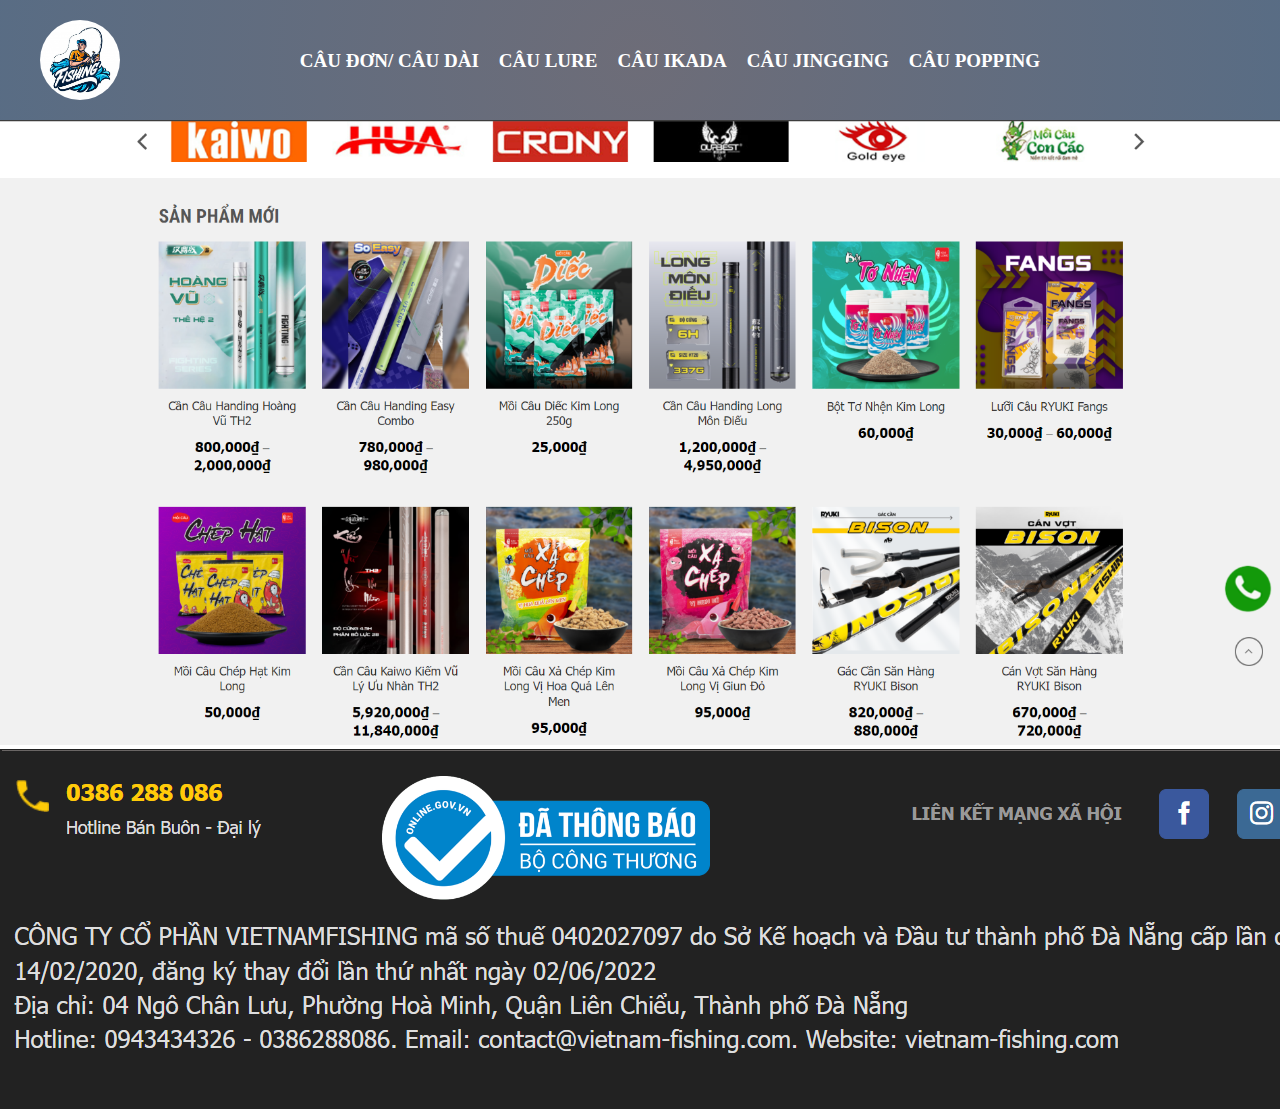
<file: Shop/index.html>
<!DOCTYPE html>
<html lang="en">

<head>
    <meta charset="UTF-8">
    <meta name="viewport" content="width=device-width, initial-scale=1.0">
    <link rel="stylesheet" href="https://cdnjs.cloudflare.com/ajax/libs/font-awesome/6.5.1/css/all.min.css"
        integrity="sha512-DTOQO9RWCH3ppGqcWaEA1BIZOC6xxalwEsw9c2QQeAIftl+Vegovlnee1c9QX4TctnWMn13TZye+giMm8e2LwA=="
        crossorigin="anonymous" referrerpolicy="no-referrer" />
    <link rel="stylesheet" href="https://cdn.jsdelivr.net/npm/bootstrap@4.6.2/dist/css/bootstrap.min.css"
        integrity="sha384-xOolHFLEh07PJGoPkLv1IbcEPTNtaed2xpHsD9ESMhqIYd0nLMwNLD69Npy4HI+N" crossorigin="anonymous">
    <title>Shop đồ câu</title>
    <link rel="stylesheet" href="./assets/css/style.css">
    <link rel="stylesheet" href="./assets/css/base.css">
</head>

<body>
    <div class="header">
        <div class="container">
            <div class="content">
                <div class="logo">
                    <a href="#"><img src="./assets/images/logo.jpg" alt="logo"></a>
                </div>
                <ul>
                    <li><a href="caudon_caudai.html">CÂU ĐƠN/ CÂU DÀI</a></li>
                    <li><a href="caulure.html">CÂU LURE</a></li>
                    <li><a href="cauikada.html">CÂU IKADA</a></li>
                    <li><a href="caujingging.html">CÂU JINGGING</a></li>
                    <li><a href="caupopping.html">CÂU POPPING</a></li>
                </ul>
                <div class="cart">
                    <a href="giohang.html"><i class="fa-solid fa-cart-shopping"></i></a>
                </div>
            </div>
        </div>
    </div>
    <!-- <div class="section-1">
        <div class="content">
            <div id="carouselExampleIndicators" class="carousel slide" data-ride="carousel">
                <ol class="carousel-indicators">
                    <li data-target="#carouselExampleIndicators" data-slide-to="0" class="active"></li>
                    <li data-target="#carouselExampleIndicators" data-slide-to="1"></li>
                    <li data-target="#carouselExampleIndicators" data-slide-to="2"></li>
                </ol>
                <div class="carousel-inner">
                    <div class="carousel-item active">
                        <img src="./assets/images/slide1.jpg" class="d-block w-100" alt="...">
                    </div>
                    <div class="carousel-item">
                        <img src="./assets/images/slide2.webp" class="d-block w-100" alt="...">
                    </div>
                    <div class="carousel-item">
                        <img src="./assets/images/slide3.jpg" class="d-block w-100" alt="...">
                    </div>
                </div>
                <button class="carousel-control-prev" type="button" data-target="#carouselExampleIndicators"
                    data-slide="prev">
                    <span class="carousel-control-prev-icon" aria-hidden="true"></span>
                    <span class="sr-only">Previous</span>
                </button>
                <button class="carousel-control-next" type="button" data-target="#carouselExampleIndicators"
                    data-slide="next">
                    <span class="carousel-control-next-icon" aria-hidden="true"></span>
                    <span class="sr-only">Next</span>
                </button>
            </div>
        </div>
    </div> -->
    <!-- <div class="section-2">
        <div class="container">
            
            <div class="row">
                <div class="col-xl-4">
                    <div class="item">

                        <a href="chitiethoadoncancauhandinh.html">
                            <div class="img">
                                <img src="./assets/images/thu1.png" alt="">
                            </div>
                            <div class="desc">Handing Shark</div>
                            <div class="price">
                                780.000₫- 980.000₫
                            </div>
                        </a>
                    </div>
                </div>
                <div class="col-xl-4">
                    <div class="item">

                        <a href="#">
                            <div class="img">
                                <img src="./assets/images/s22.jpg" alt="">
                            </div>
                            <div class="desc">Cần Câu Handing Hỏa Điểu</div>
                            <div class="price">
                                1,210,000₫- 5,280,000₫
                            </div>
                        </a>
                    </div>
                </div>
                <div class="col-xl-4">
                    <div class="item">

                        <a href="#">
                            <div class="img">
                                <img src="./assets/images/s23.jpg" alt="">
                            </div>
                            <div class="desc">Cần câu Handing Chấn Phong</div>
                            <div class="price">
                                1,240,000₫- 2,920,000₫
                            </div>
                        </a>
                    </div>
                </div>
                <div class="col-xl-4">
                    <div class="item">

                        <a href="#">
                            <div class="img">
                                <img src="./assets/images/s24.jpg" alt="">
                            </div>
                            <div class="desc">Cần Câu Handing La Văn Cương</div>
                            <div class="price">
                                1,180,000₫- 3,540,000₫
                            </div>
                        </a>
                    </div>
                </div>
                <div class="col-xl-4">
                    <div class="item">

                        <a href="#">
                            <div class="img">
                                <img src="./assets/images/s25.jpg" alt="">
                            </div>
                            <div class="desc">Thùng Câu RYUKI 29A Premium </div>
                            <div class="price">
                                2,600,000₫
                            </div>
                        </a>
                    </div>
                </div>
                <div class="col-xl-4">
                    <div class="item">

                        <a href="#">
                            <div class="img">
                                <img src="./assets/images/s26.jpg" alt="">
                            </div>
                            <div class="desc">Thùng Câu RYUKI 29B Premium</div>
                            <div class="price">
                                2,600,000₫
                            </div>
                        </a>
                    </div>
                </div>
              
            </div>
        </div>
    </div>
    <div class="section-2">
        <div class="container">
           
            <div class="row">
                <div class="col-xl-4">
                    <div class="item">

                        <a href="#">
                            <div class="img">
                                <img src="./assets/images/s27.png" alt="">
                            </div>
                            <div class="desc">MỒI CÂU CHÉP HẠ KIM LONG</div>
                            <div class="price">
                               240.000₫
                            </div>
                        </a>
                    </div>
                </div>
                <div class="col-xl-4">
                    <div class="item">

                        <a href="#">
                            <div class="img">
                                <img src="./assets/images/s28.png" alt="">
                            </div>
                            <div class="desc">Cần Câu Handing Hỏa Điểu</div>
                            <div class="price">
                                1,210,000₫- 5,280,000₫
                            </div>
                        </a>
                    </div>
                </div>
                <div class="col-xl-4">
                    <div class="item">

                        <a href="#">
                            <div class="img">
                                <img src="./assets/images/s29.png" alt="">
                            </div>
                            <div class="desc">MỒI CÂU XẢ CHÉP KIM LONG </div>
                            <div class="price">
                                920,000₫
                            </div>
                        </a>
                    </div>
                </div>
                <div class="col-xl-4">
                    <div class="item">

                        <a href="#">
                            <div class="img">
                                <img src="./assets/images/s24.jpg" alt="">
                            </div>
                            <div class="desc">Cần Câu Handing La Văn Cương</div>
                            <div class="price">
                                1,180,000₫- 3,540,000₫
                            </div>
                        </a>
                    </div>
                </div>
                <div class="col-xl-4">
                    <div class="item">

                        <a href="#">
                            <div class="img">
                                <img src="./assets/images/s25.jpg" alt="">
                            </div>
                            <div class="desc">Thùng Câu RYUKI 29A Premium </div>
                            <div class="price">
                                2,600,000₫
                            </div>
                        </a>
                    </div>
                </div>
                <div class="col-xl-4">
                    <div class="item">

                        <a href="#">
                            <div class="img">
                                <img src="./assets/images/s26.jpg" alt="">
                            </div>
                            <div class="desc">Thùng Câu RYUKI 29B Premium</div>
                            <div class="price">
                                2,600,000₫
                            </div>
                        </a>
                    </div>
                </div>
            </div>
        </div>
    </div>
    <div class="section-2">
        <div class="container">
            
            <div class="row">
                <div class="col-xl-4">
                    <div class="item">

                        <a href="#">
                            <div class="img">
                                <img src="./assets/images/s30.jpg" alt="">
                            </div>
                            <div class="desc">CẦN CÂU HANGDING RYUKI</div>
                            <div class="price">
                                950.000₫- 4.240.000₫
                            </div>
                        </a>
                    </div>
                </div>
                <div class="col-xl-4">
                    <div class="item">

                        <a href="#">
                            <div class="img">
                                <img src="./assets/images/s22.jpg" alt="">
                            </div>
                            <div class="desc">Cần Câu Handing Hỏa Điểu</div>
                            <div class="price">
                                1,210,000₫- 5,280,000₫
                            </div>
                        </a>
                    </div>
                </div>
                <div class="col-xl-4">
                    <div class="item">

                        <a href="#">
                            <div class="img">
                                <img src="./assets/images/s31.png" alt="">
                            </div>
                            <div class="desc">Cần câu Handing </div>
                            <div class="price">
                                1,240,000₫- 2,920,000₫
                            </div>
                        </a>
                    </div>
                </div>
                <div class="col-xl-4">
                    <div class="item">

                        <a href="#">
                            <div class="img">
                                <img src="./assets/images/s32.png" alt="">
                            </div>
                            <div class="desc">Cần Câu Handing La Văn Cương</div>
                            <div class="price">
                                1,180,000₫- 3,540,000₫
                            </div>
                        </a>
                    </div>
                </div>
                <div class="col-xl-4">
                    <div class="item">

                        <a href="#">
                            <div class="img">
                                <img src="./assets/images/s25.jpg" alt="">
                            </div>
                            <div class="desc">Thùng Câu RYUKI 29A Premium </div>
                            <div class="price">
                                2,600,000₫
                            </div>
                        </a>
                    </div>
                </div>
                <div class="col-xl-4">
                    <div class="item">

                        <a href="#">
                            <div class="img">
                                <img src="./assets/images/s26.jpg" alt="">
                            </div>
                            <div class="desc">Thùng Câu RYUKI 29B Premium</div>
                            <div class="price">
                                2,600,000₫
                            </div>
                        </a>
                    </div>
                </div>
            </div>
        </div>
    </div> -->
    <div class="home">
        <a href="">
            <img src="./assets/images/home1.png" alt="">
        </a>
    </div>
    <style>
        .home a img{
            width: 100%;
        }
    </style>
    <!-- <div class="section-3">
        <div class="container">
            <div>
                <i class="fa-sharp fa-solid fa-location-dot"></i>
                <p>1001 láng , Đống Đa , Hà Nội</p>
            </div>
           <div>
            <i class="fa-solid fa-phone"></i>
            <p>01364564789</p>
           </div>
           <div> 
            <i class="fa-solid fa-envelope"></i>
            <p>Duyen@gmail.com</p>
           </div> 
           
        </div>
        <div class="conten">
            <a href="#"><img src="./assets/images/logo.jpg" alt="logo"></a>
            <p></p>
        </div>
    </div> -->
    <div >
        <a href="">
            <img src="./assets/images/s33.png" alt="" >
        </a>
    </div>
    <script src="https://cdn.jsdelivr.net/npm/jquery@3.5.1/dist/jquery.slim.min.js"
        integrity="sha384-DfXdz2htPH0lsSSs5nCTpuj/zy4C+OGpamoFVy38MVBnE+IbbVYUew+OrCXaRkfj"
        crossorigin="anonymous"></script>
    <script src="https://cdn.jsdelivr.net/npm/popper.js@1.16.1/dist/umd/popper.min.js"
        integrity="sha384-9/reFTGAW83EW2RDu2S0VKaIzap3H66lZH81PoYlFhbGU+6BZp6G7niu735Sk7lN"
        crossorigin="anonymous"></script>
    <script src="https://cdn.jsdelivr.net/npm/bootstrap@4.6.2/dist/js/bootstrap.min.js"
        integrity="sha384-+sLIOodYLS7CIrQpBjl+C7nPvqq+FbNUBDunl/OZv93DB7Ln/533i8e/mZXLi/P+"
        crossorigin="anonymous"></script>
</body>

</html>
</file>
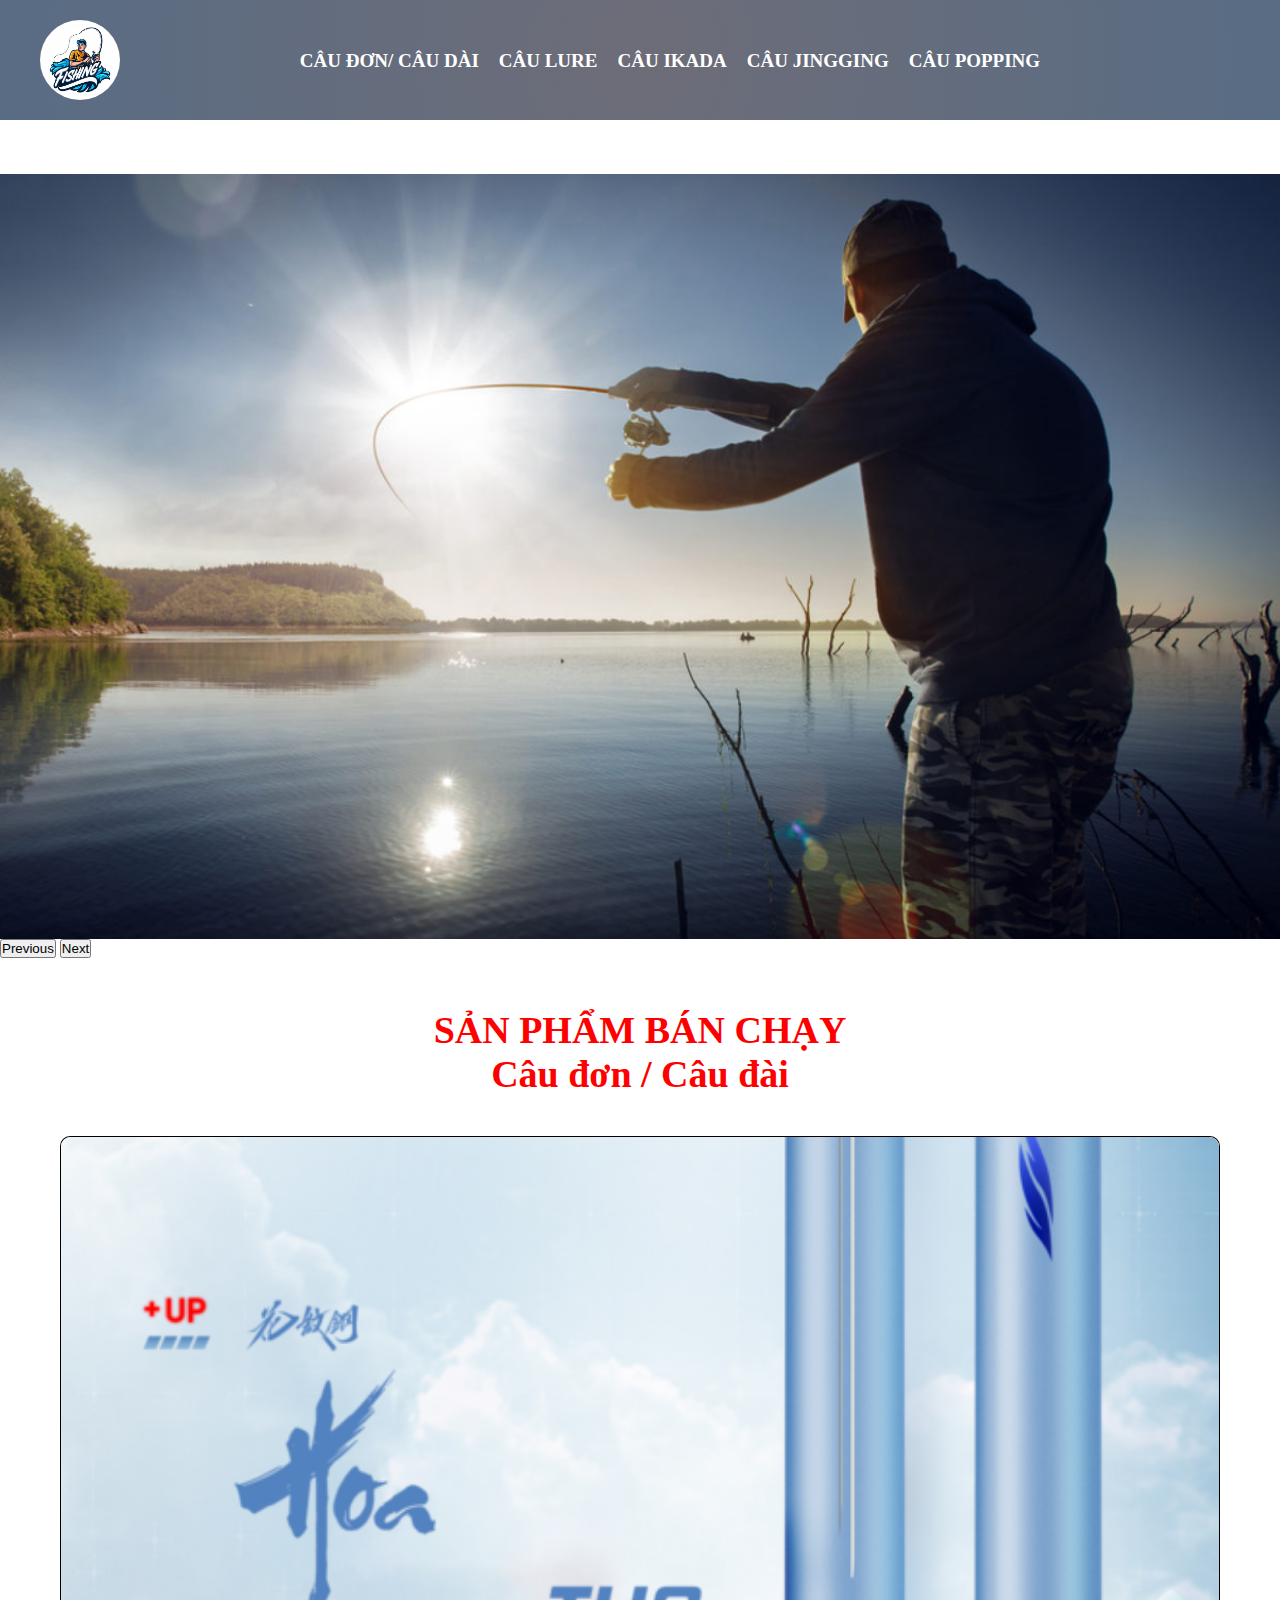
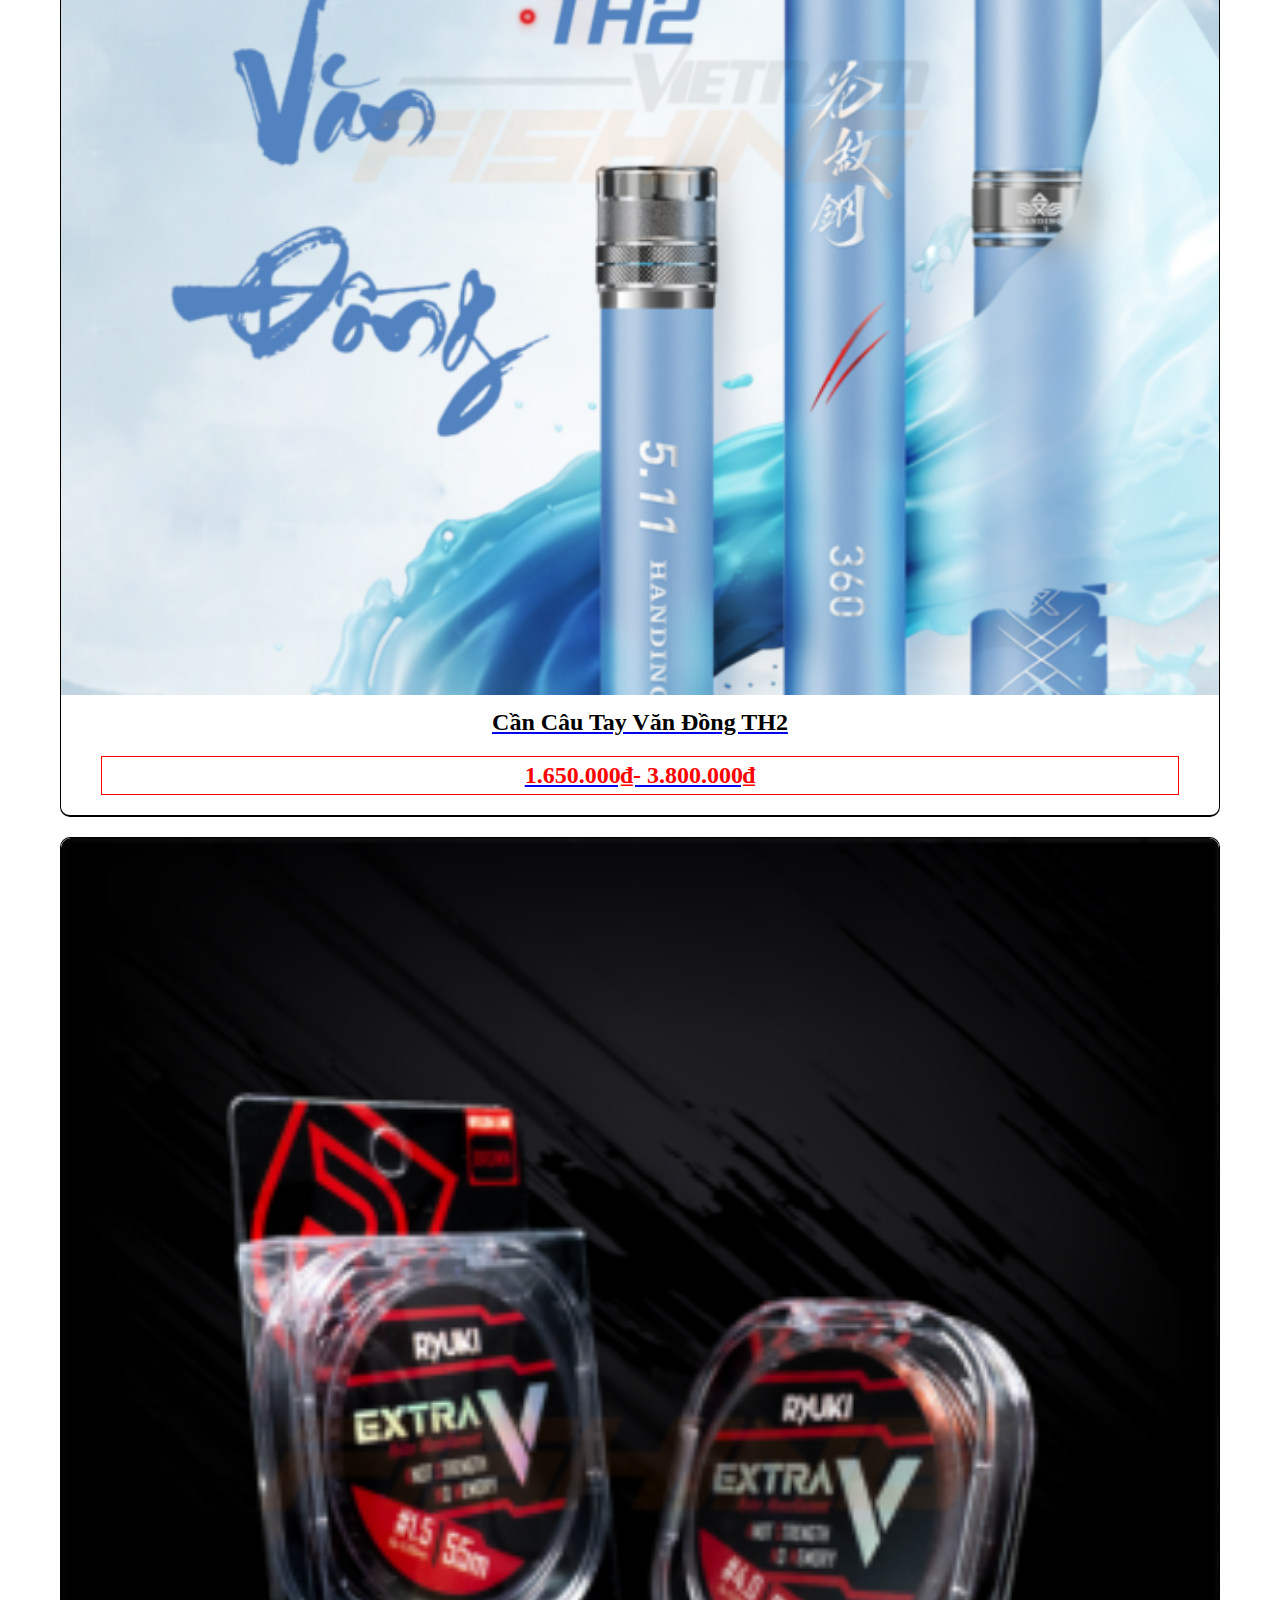
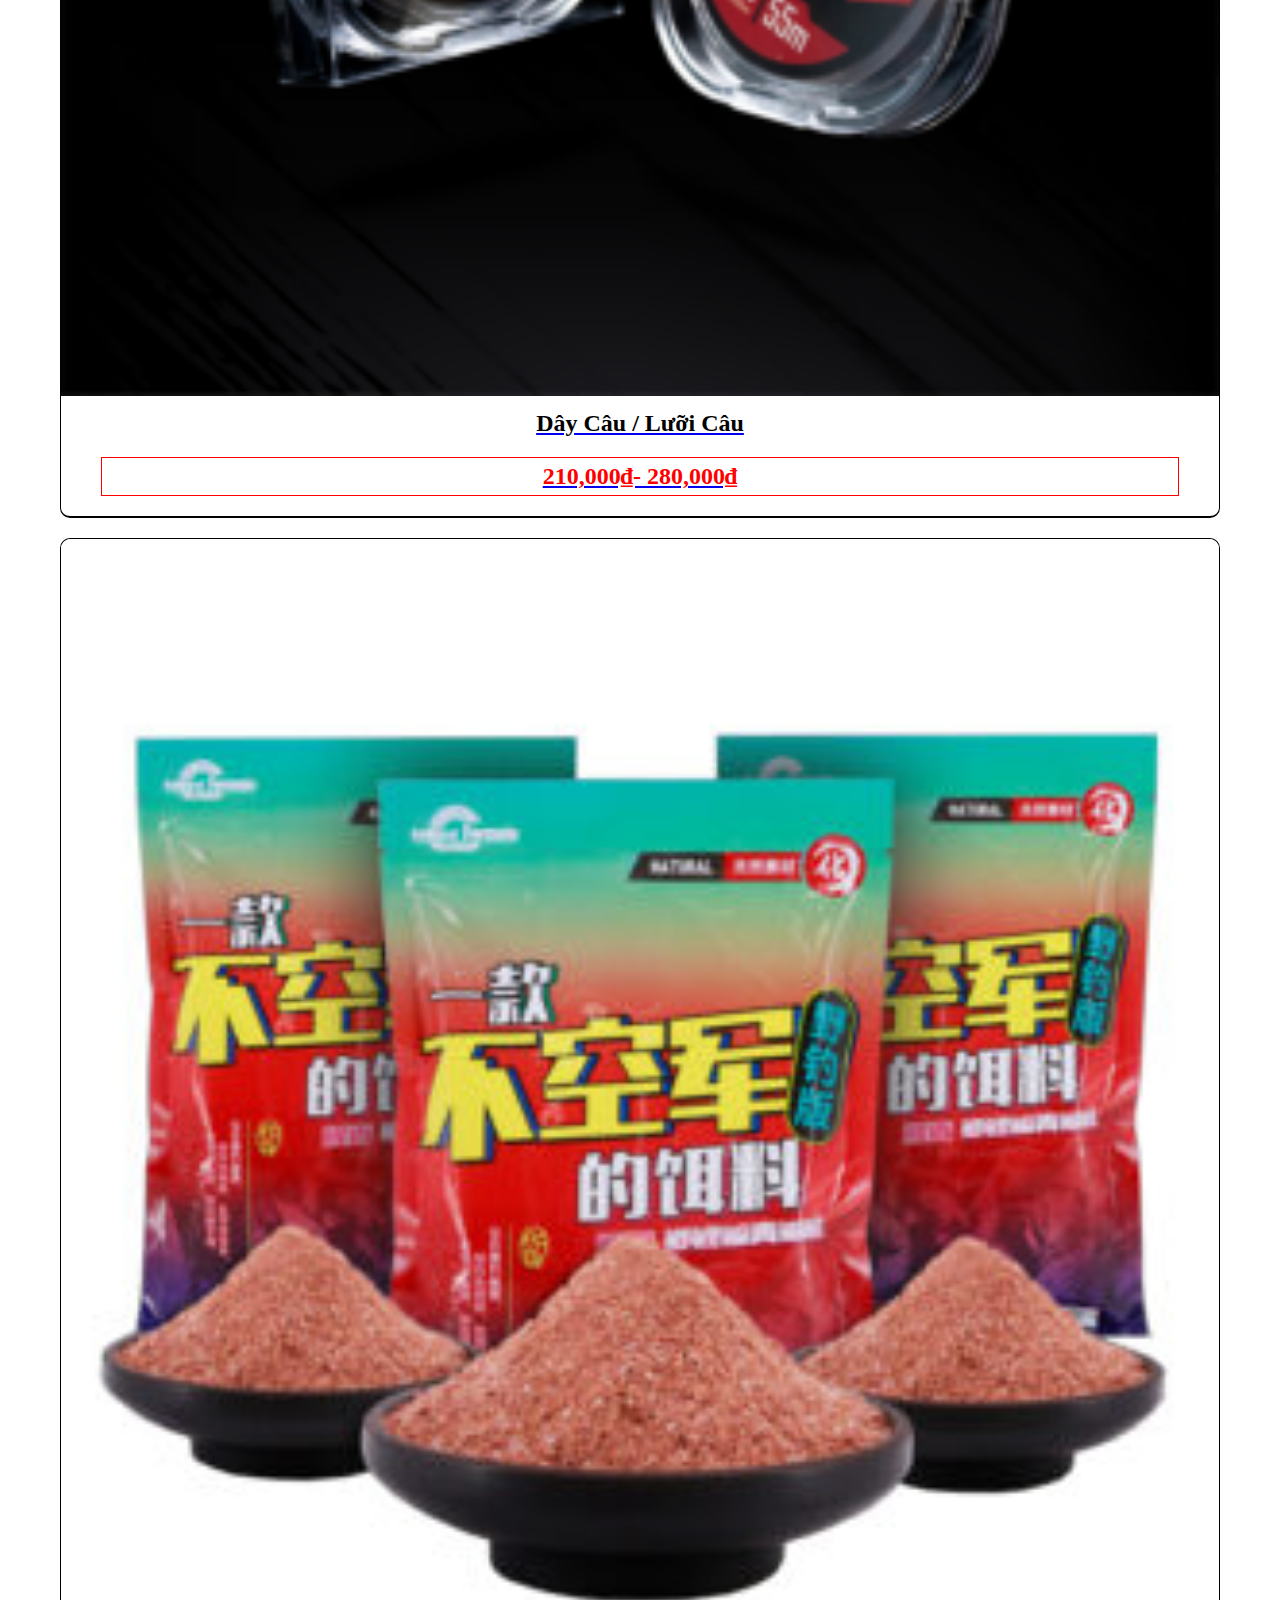
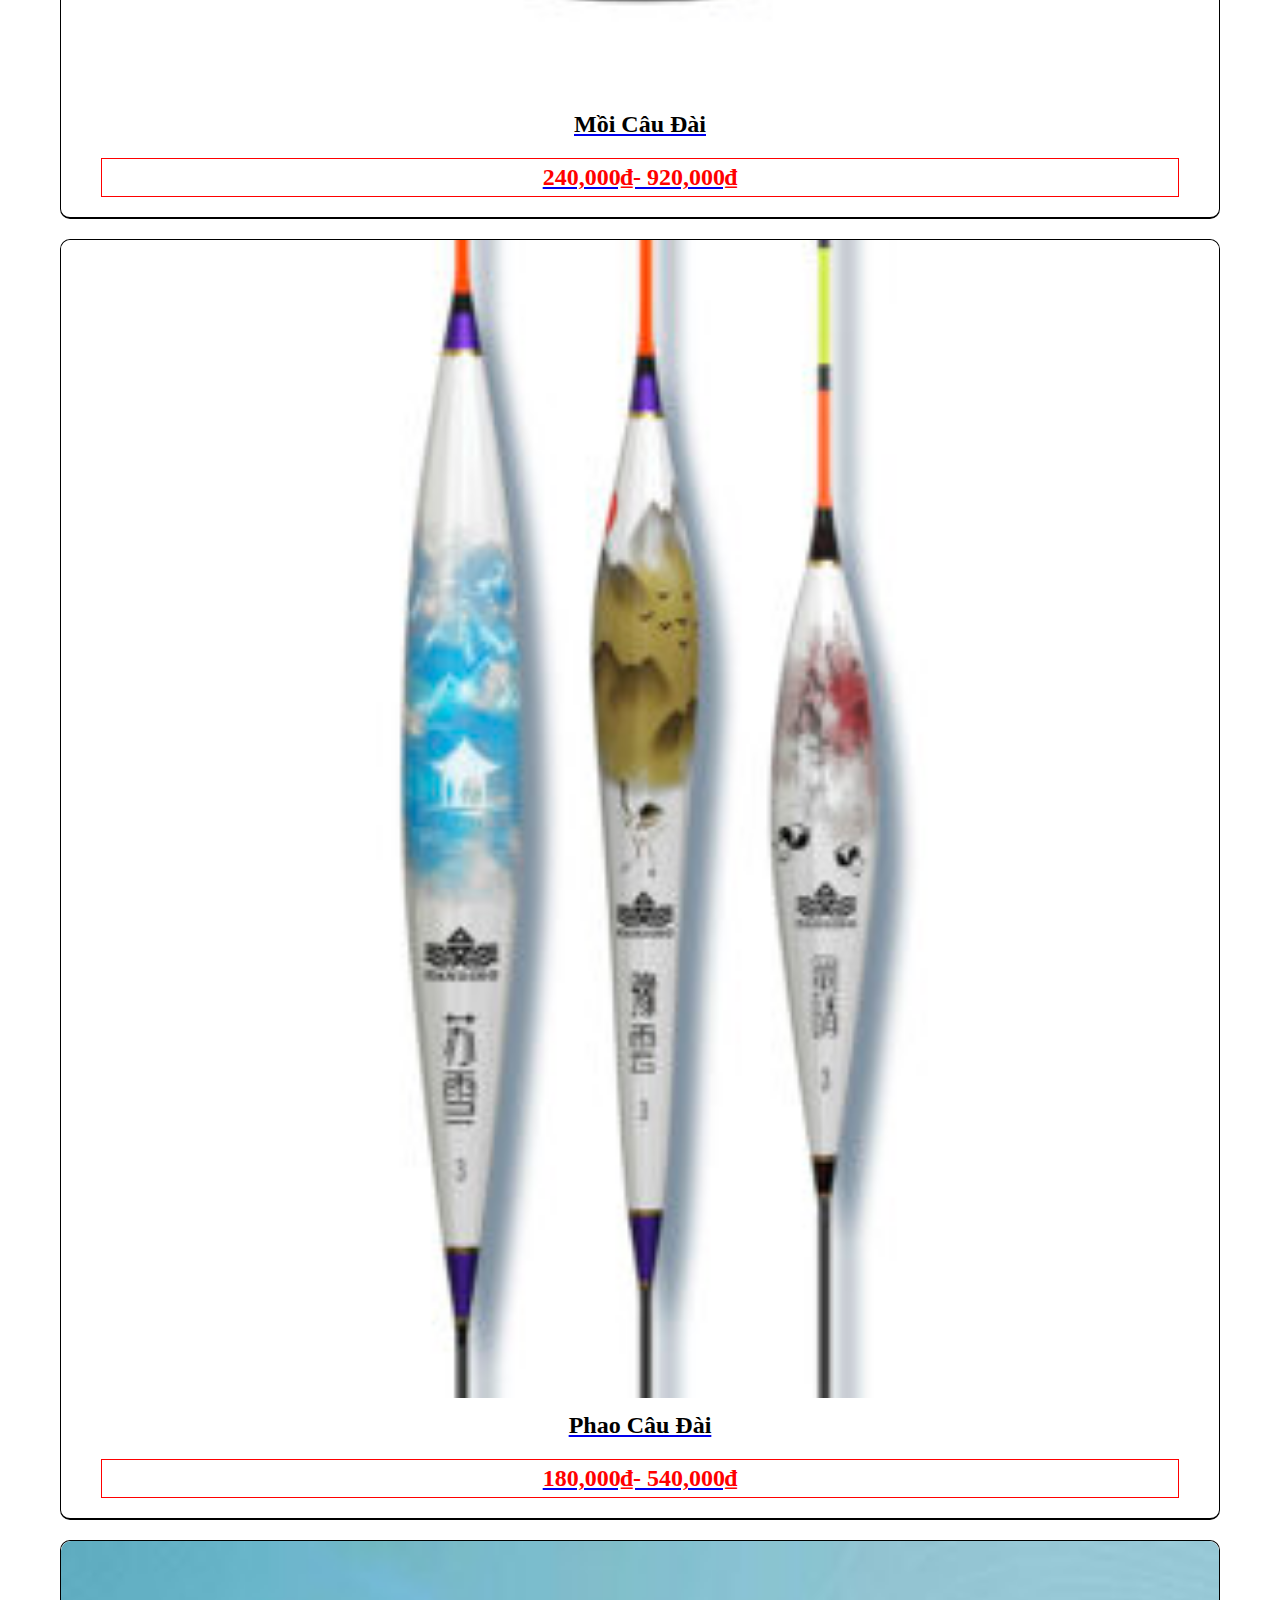
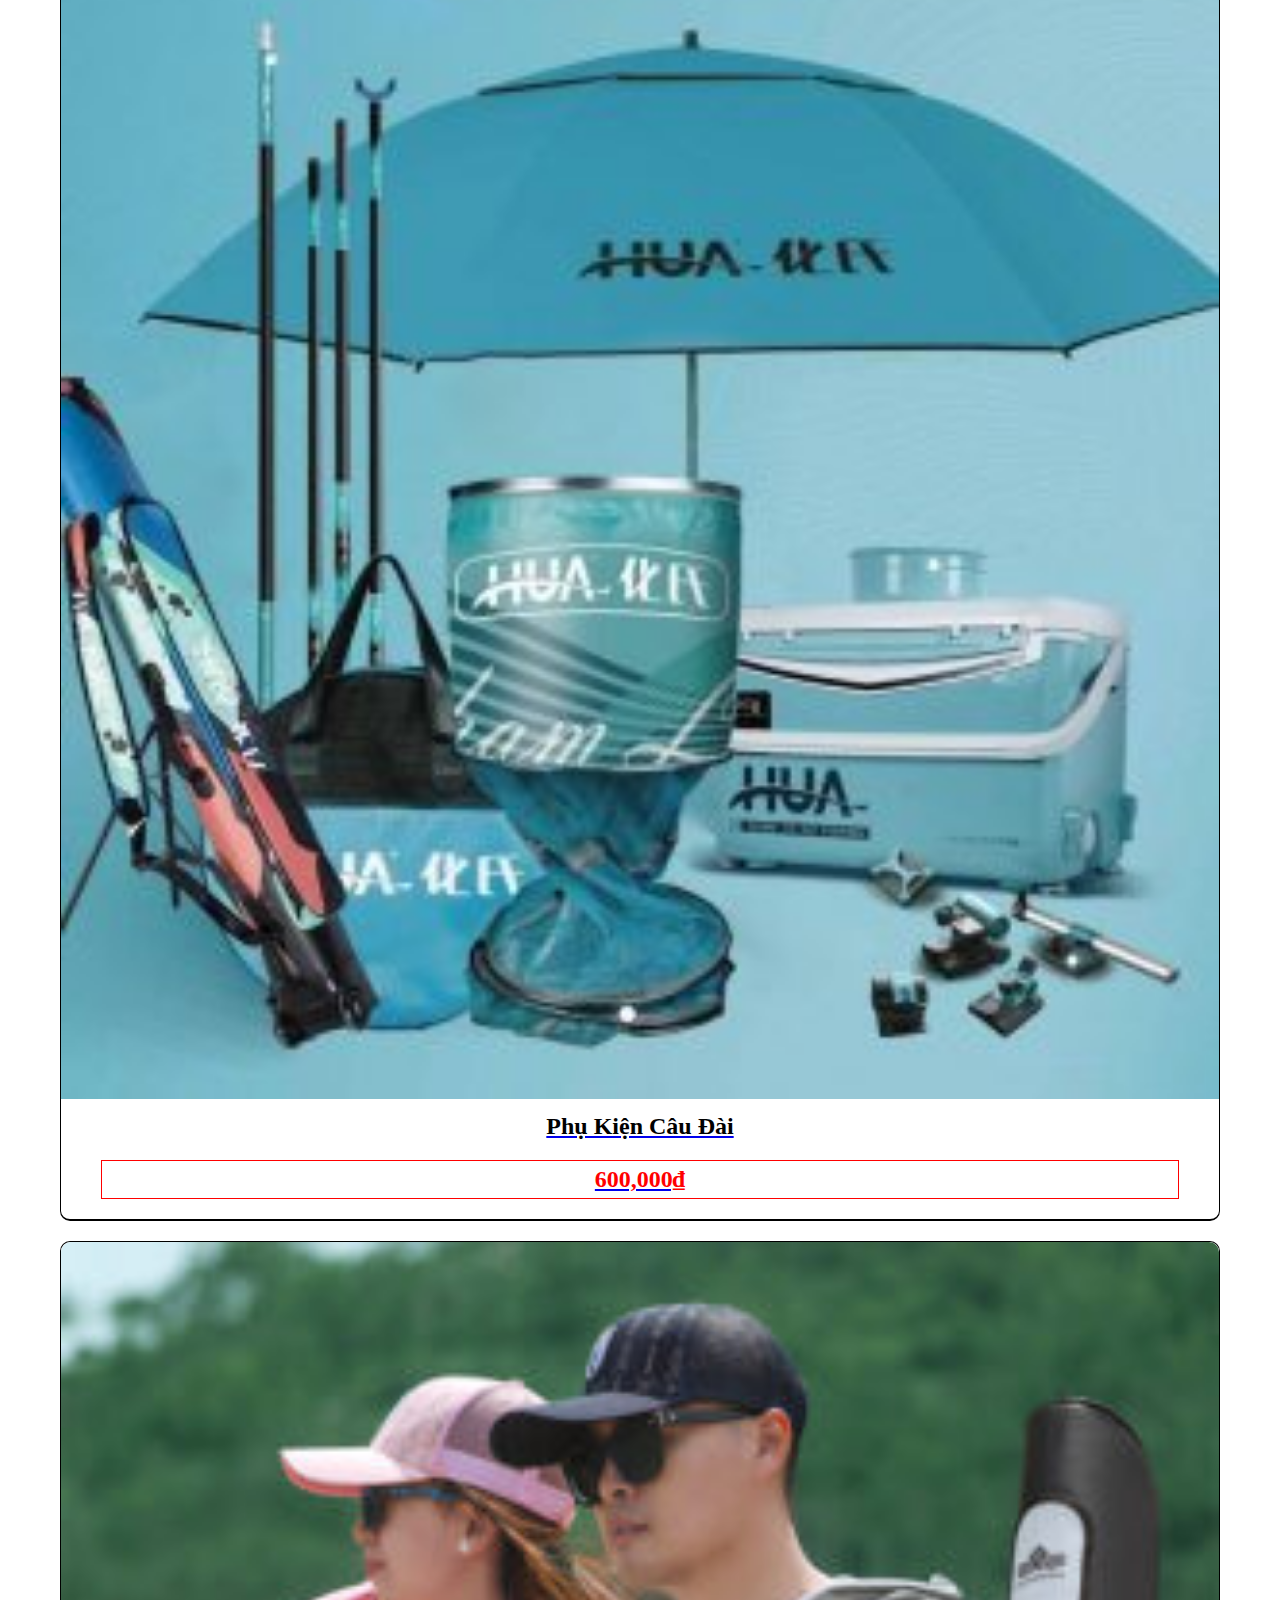
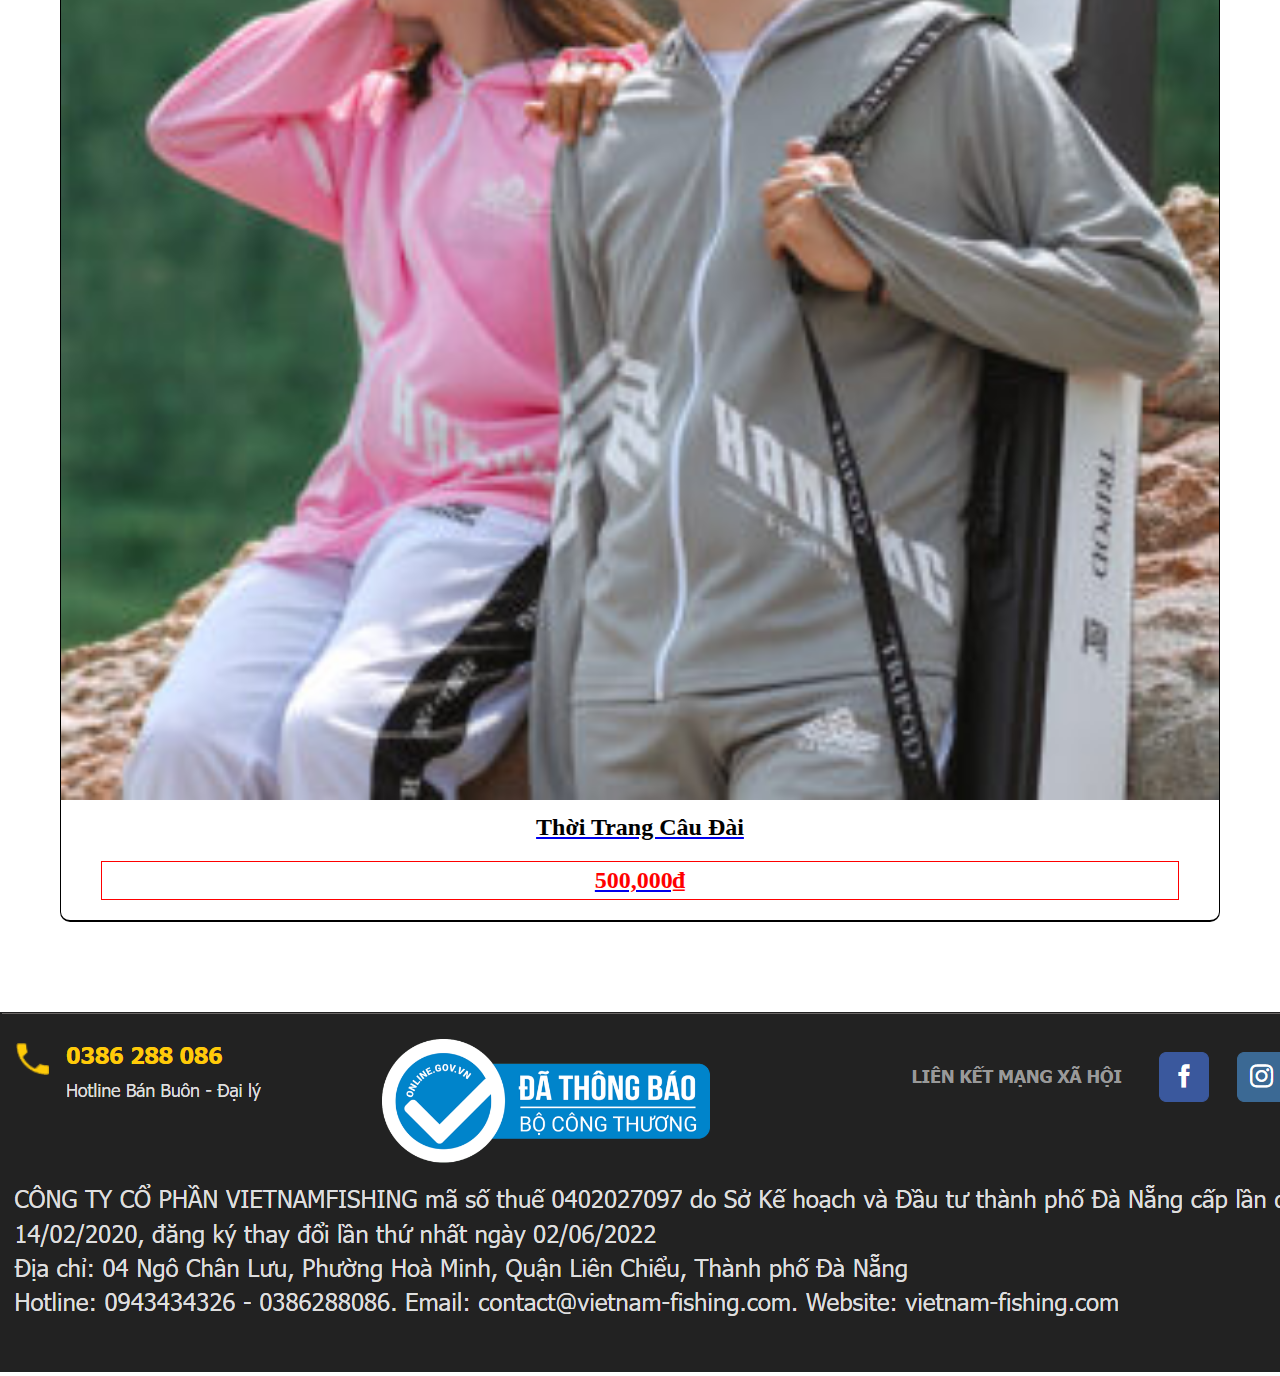
<file: Shop/caudon_caudai.html>
<!DOCTYPE html>
<html lang="en">

<head>
    <meta charset="UTF-8">
    <meta name="viewport" content="width=device-width, initial-scale=1.0">
    <link rel="stylesheet" href="https://cdnjs.cloudflare.com/ajax/libs/font-awesome/6.5.1/css/all.min.css"
        integrity="sha512-DTOQO9RWCH3ppGqcWaEA1BIZOC6xxalwEsw9c2QQeAIftl+Vegovlnee1c9QX4TctnWMn13TZye+giMm8e2LwA=="
        crossorigin="anonymous" referrerpolicy="no-referrer" />
    <link rel="stylesheet" href="https://cdn.jsdelivr.net/npm/bootstrap@4.6.2/dist/css/bootstrap.min.css"
        integrity="sha384-xOolHFLEh07PJGoPkLv1IbcEPTNtaed2xpHsD9ESMhqIYd0nLMwNLD69Npy4HI+N" crossorigin="anonymous">
    <title>Shop đồ câu</title>
    <link rel="stylesheet" href="./assets/css/style.css">
    <link rel="stylesheet" href="./assets/css/base.css">
</head>

<body>
    <div class="header">
        <div class="container">
            <div class="content">
                <div class="logo">
                    <a href="index.html"><img src="./assets/images/logo.jpg" alt="logo"></a>
                </div>
                <ul>
                    <li><a href="caudon_caudai.html">CÂU ĐƠN/ CÂU DÀI</a></li>
                    <li><a href="caulure.html">CÂU LURE</a></li>
                    <li><a href="cauikada.html">CÂU IKADA</a></li>
                    <li><a href="caujingging.html">CÂU JINGGING</a></li>
                    <li><a href="caupopping.html">CÂU POPPING</a></li>
                </ul>
                <div class="cart">
                    <a href="giohang.html"><i class="fa-solid fa-cart-shopping"></i></a>
                </div>
            </div>
        </div>
    </div>
    <div class="section-1">
        <div class="content">
            <div id="carouselExampleIndicators" class="carousel slide" data-ride="carousel">
                <ol class="carousel-indicators">
                    <li data-target="#carouselExampleIndicators" data-slide-to="0" class="active"></li>
                    <li data-target="#carouselExampleIndicators" data-slide-to="1"></li>
                    <li data-target="#carouselExampleIndicators" data-slide-to="2"></li>
                </ol>
                <div class="carousel-inner">
                    <div class="carousel-item active">
                        <img src="./assets/images/slide1.jpg" class="d-block w-100" alt="...">
                    </div>
                    <!-- <div class="carousel-item">
                        <img src="./assets/images/slide2.webp" class="d-block w-100" alt="...">
                    </div>
                    <div class="carousel-item">
                        <img src="./assets/images/slide3.jpg" class="d-block w-100" alt="...">
                    </div> -->
                </div>
                <button class="carousel-control-prev" type="button" data-target="#carouselExampleIndicators"
                    data-slide="prev">
                    <span class="carousel-control-prev-icon" aria-hidden="true"></span>
                    <span class="sr-only">Previous</span>
                </button>
                <button class="carousel-control-next" type="button" data-target="#carouselExampleIndicators"
                    data-slide="next">
                    <span class="carousel-control-next-icon" aria-hidden="true"></span>
                    <span class="sr-only">Next</span>
                </button>
            </div>
        </div>
    </div>
    <div class="section-2">
        <div class="container">
            <div class="title">
                <p>SẢN PHẨM BÁN CHẠY</p>
                <p>Câu đơn / Câu đài</p>
            </div>
            <div class="row">
                <div class="col-xl-4">
                    <div class="item">

                        <a href="chitiethoadoncaudai.html">
                            <div class="img">
                                <img src="./assets/images/candai7.png" alt="">
                            </div>
                            <div class="desc">Cần Câu Tay Văn Đồng TH2</div>
                            <div class="price">
                                1.650.000₫- 3.800.000₫
                            </div>
                        </a>
                    </div>
                </div>
                <div class="col-xl-4">
                    <div class="item">

                        <a href="#">
                            <div class="img">
                                <img src="./assets/images/daidaycau2.png" alt="">
                            </div>
                            <div class="desc">Dây Câu / Lưỡi Câu</div>
                            <div class="price">
                                210,000₫- 280,000₫
                            </div>
                        </a>
                    </div>
                </div>
                <div class="col-xl-4">
                    <div class="item">

                        <a href="#">
                            <div class="img">
                                <img src="./assets/images/daimoi3.jpg" alt="">
                            </div>
                            <div class="desc">Mồi Câu Đài</div>
                            <div class="price">
                                240,000₫- 920,000₫
                            </div>
                        </a>
                    </div>
                </div>
                <div class="col-xl-4">
                    <div class="item">

                        <a href="#">
                            <div class="img">
                                <img src="./assets/images/daiphaocau4.jpg" alt="">
                            </div>
                            <div class="desc">Phao Câu Đài</div>
                            <div class="price">
                                180,000₫- 540,000₫
                            </div>
                        </a>
                    </div>
                </div>
                <div class="col-xl-4">
                    <div class="item">

                        <a href="#">
                            <div class="img">
                                <img src="./assets/images/daiphukien5.jpg" alt="">
                            </div>
                            <div class="desc">Phụ Kiện Câu Đài </div>
                            <div class="price">
                                600,000₫
                            </div>
                        </a>
                    </div>
                </div>
                <div class="col-xl-4">
                    <div class="item">

                        <a href="#">
                            <div class="img">
                                <img src="./assets/images/daithoitrang6.jpg" alt="">
                            </div>
                            <div class="desc">Thời Trang Câu Đài</div>
                            <div class="price">
                                500,000₫
                            </div>
                        </a>
                    </div>
                </div>
            </div>
        </div>
    </div>
    <!-- <div class="section-3">
        <div class="container">
            <div>
                <i class="fa-sharp fa-solid fa-location-dot"></i>
                <p>1001 láng , Đống Đa , Hà Nội</p>
            </div>
           <div>
            <i class="fa-solid fa-phone"></i>
            <p>01364564789</p>
           </div>
           <div> 
            <i class="fa-solid fa-envelope"></i>
            <p>Duyen@gmail.com</p>
           </div> 
           
        </div>
        <div class="conten">
            <a href="#"><img src="./assets/images/logo.jpg" alt="logo"></a>
            <p>Chân thành cảm ơn quý khách đã luôn đồng hành cùng Fishing</p>
        </div>
    </div> -->
    <div >
        <a href="">
            <img src="./assets/images/s33.png" alt="" >
        </a>
    </div>
    <script src="https://cdn.jsdelivr.net/npm/jquery@3.5.1/dist/jquery.slim.min.js"
        integrity="sha384-DfXdz2htPH0lsSSs5nCTpuj/zy4C+OGpamoFVy38MVBnE+IbbVYUew+OrCXaRkfj"
        crossorigin="anonymous"></script>
    <script src="https://cdn.jsdelivr.net/npm/popper.js@1.16.1/dist/umd/popper.min.js"
        integrity="sha384-9/reFTGAW83EW2RDu2S0VKaIzap3H66lZH81PoYlFhbGU+6BZp6G7niu735Sk7lN"
        crossorigin="anonymous"></script>
    <script src="https://cdn.jsdelivr.net/npm/bootstrap@4.6.2/dist/js/bootstrap.min.js"
        integrity="sha384-+sLIOodYLS7CIrQpBjl+C7nPvqq+FbNUBDunl/OZv93DB7Ln/533i8e/mZXLi/P+"
        crossorigin="anonymous"></script>
</body>

</html>
</file>
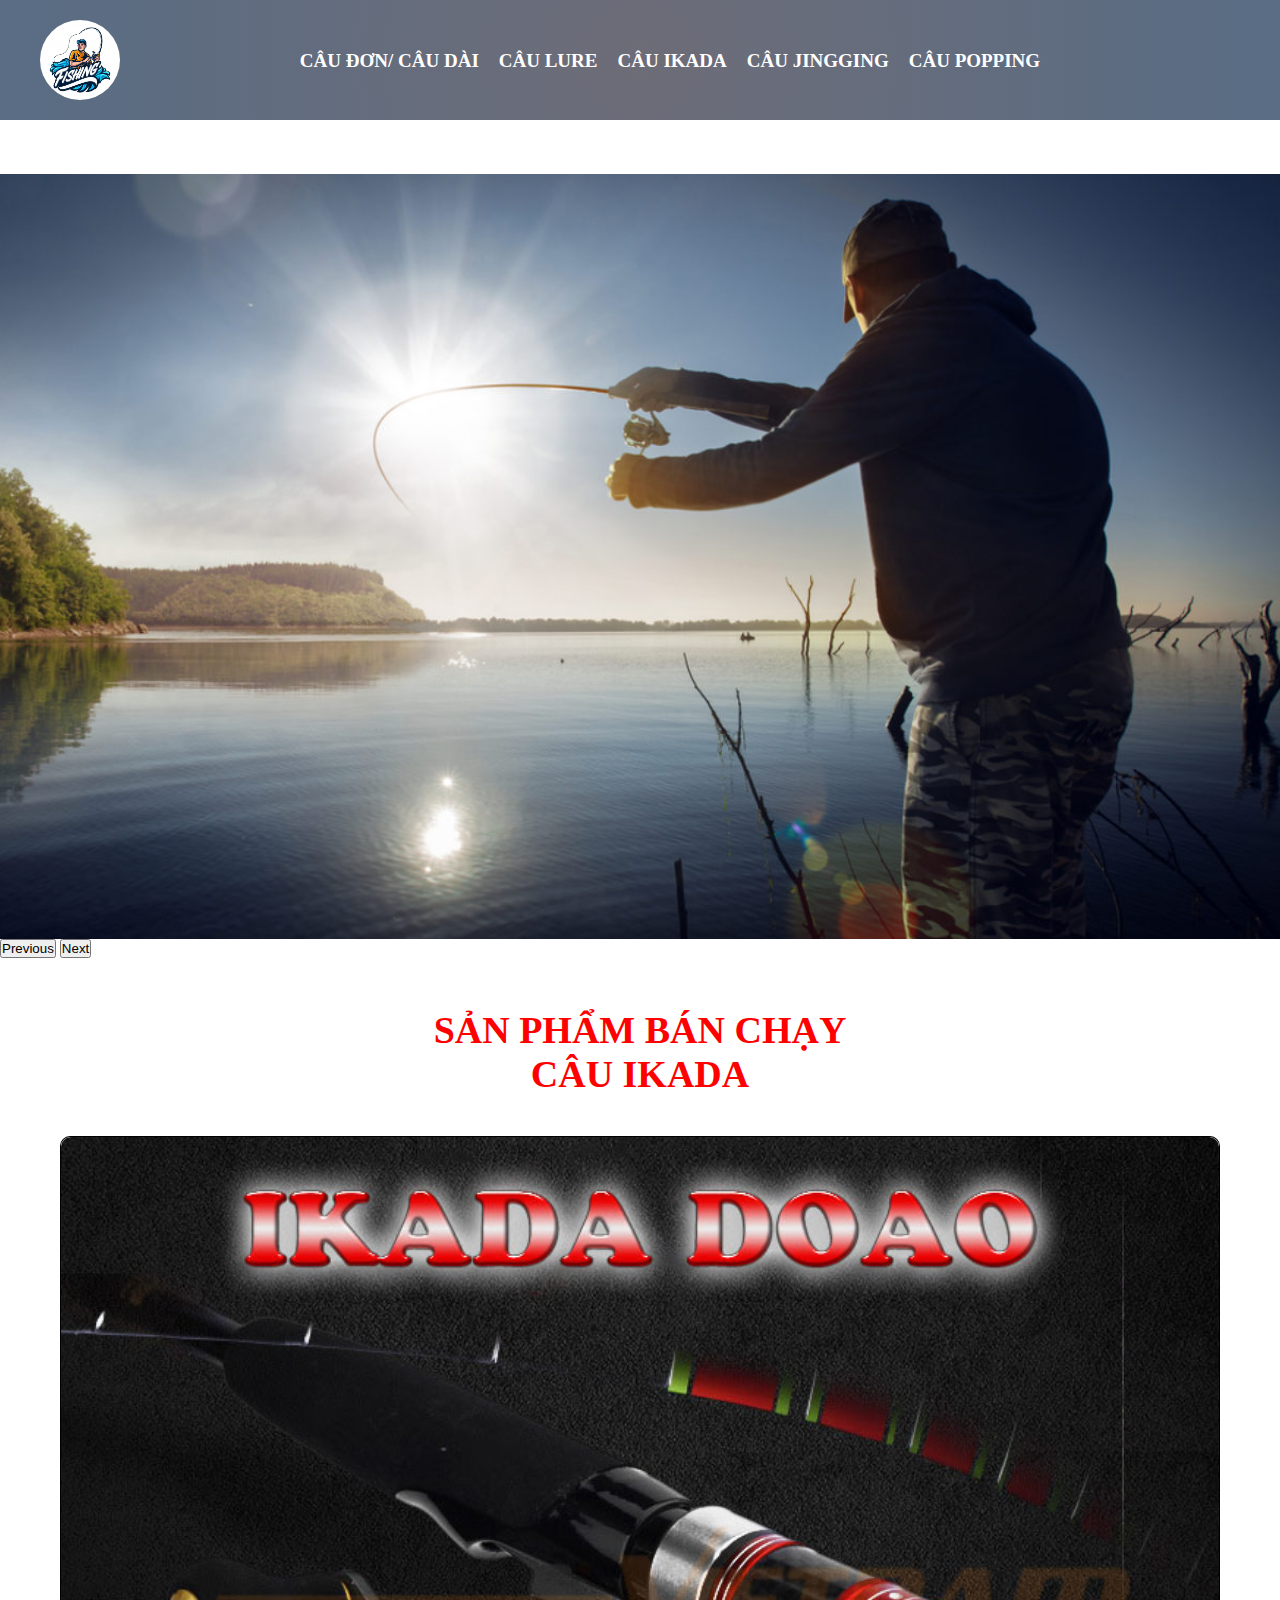
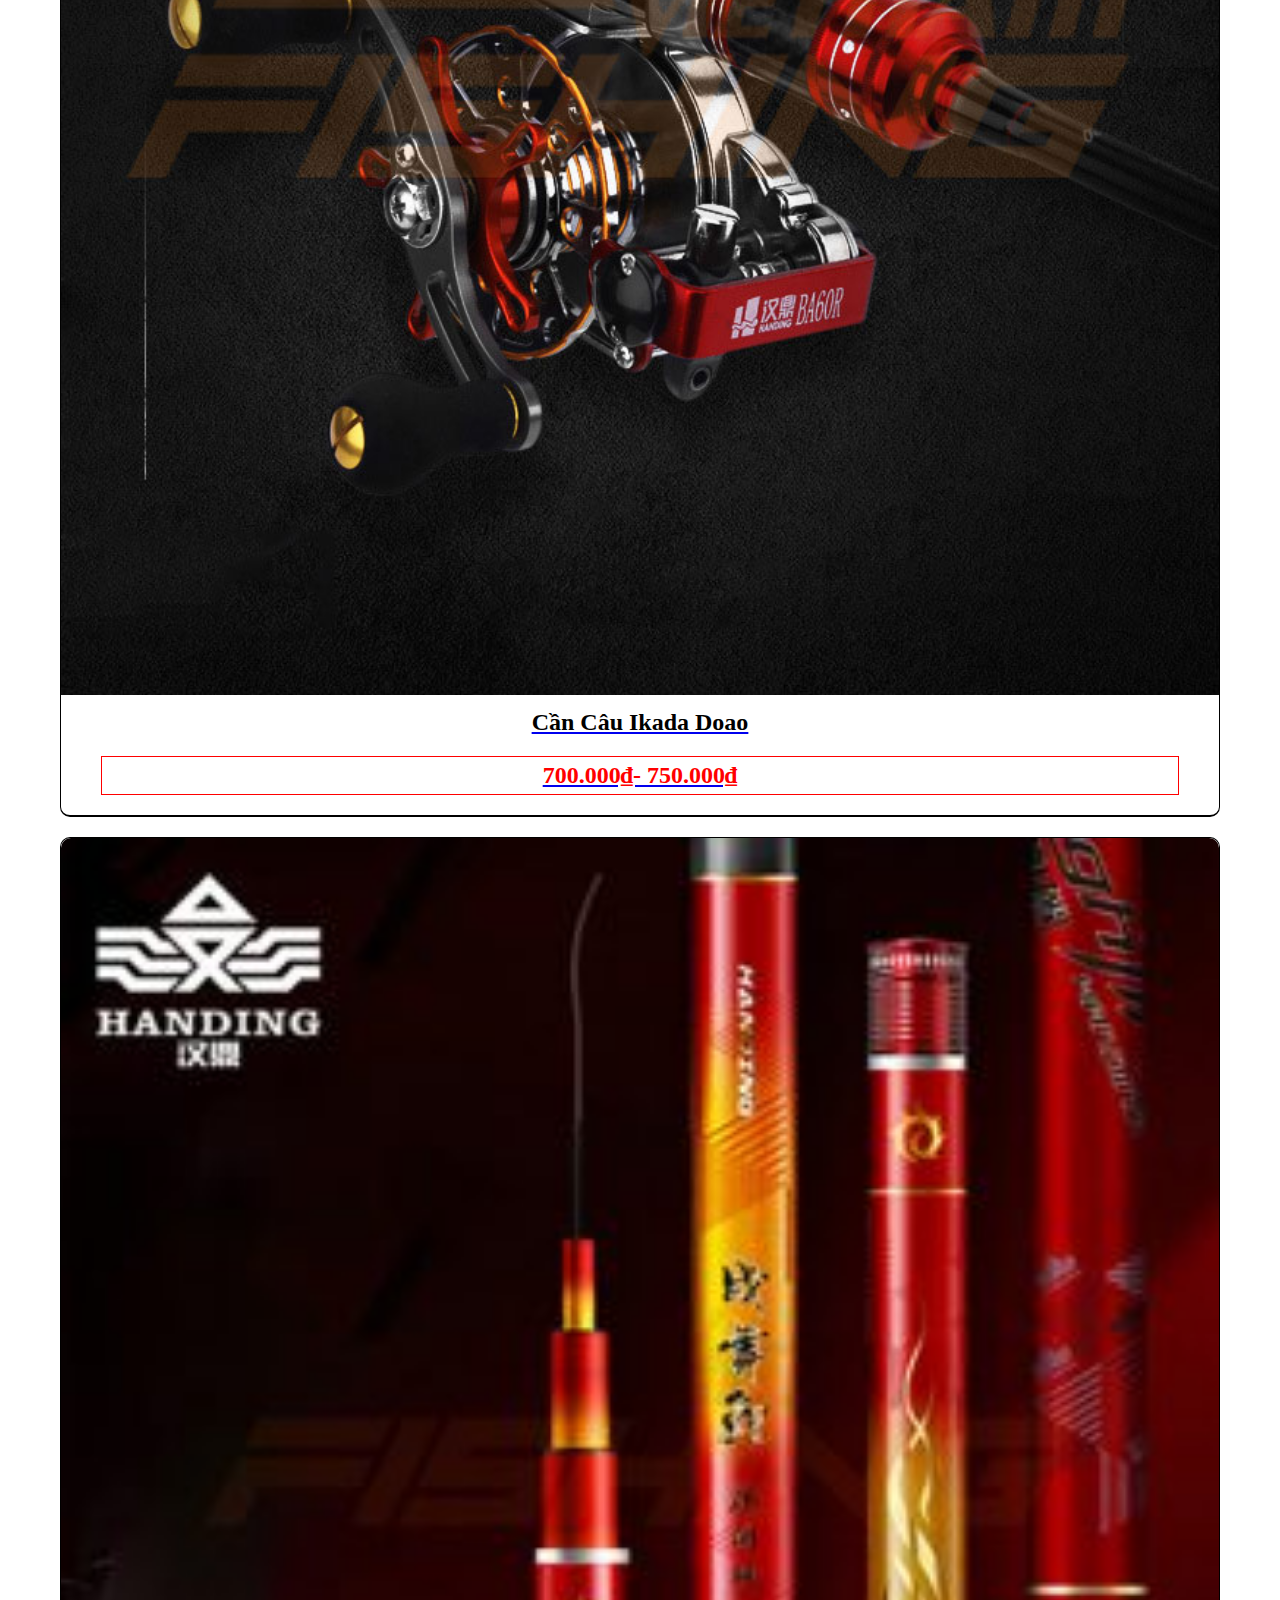
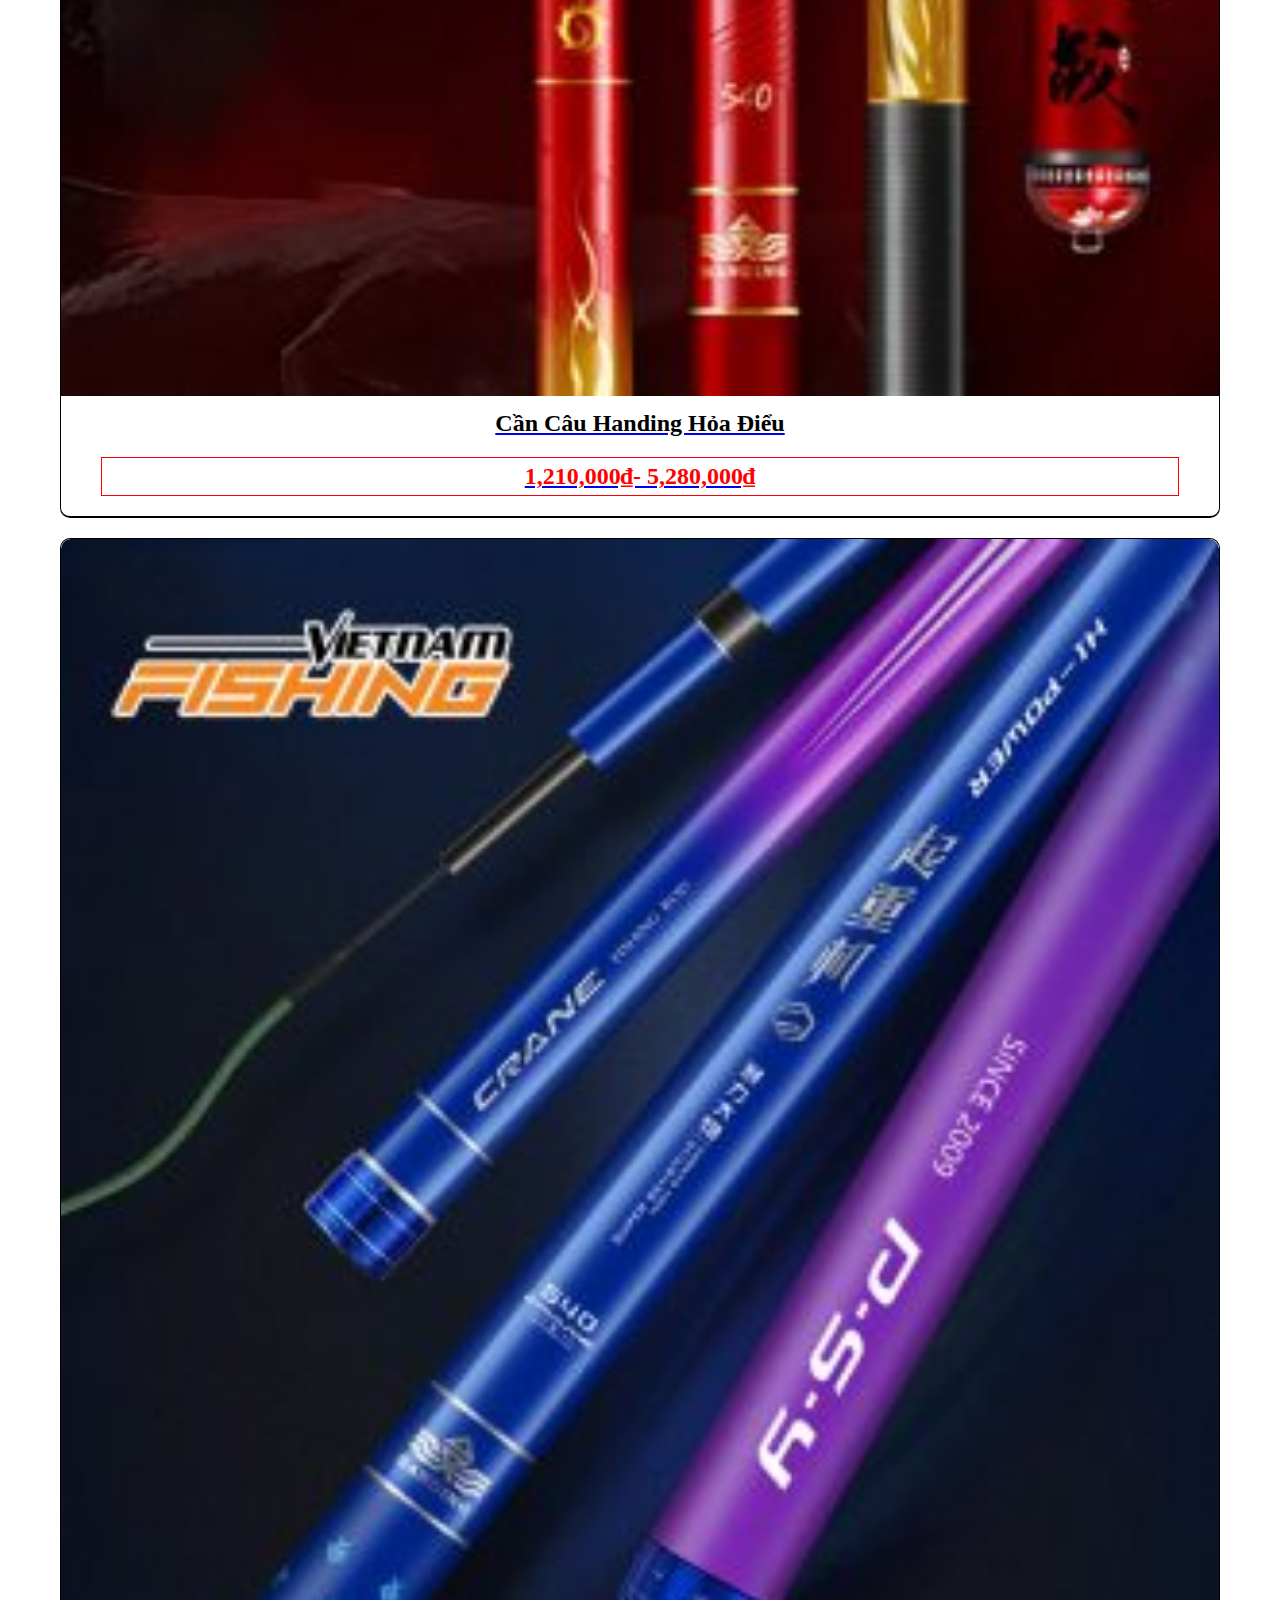
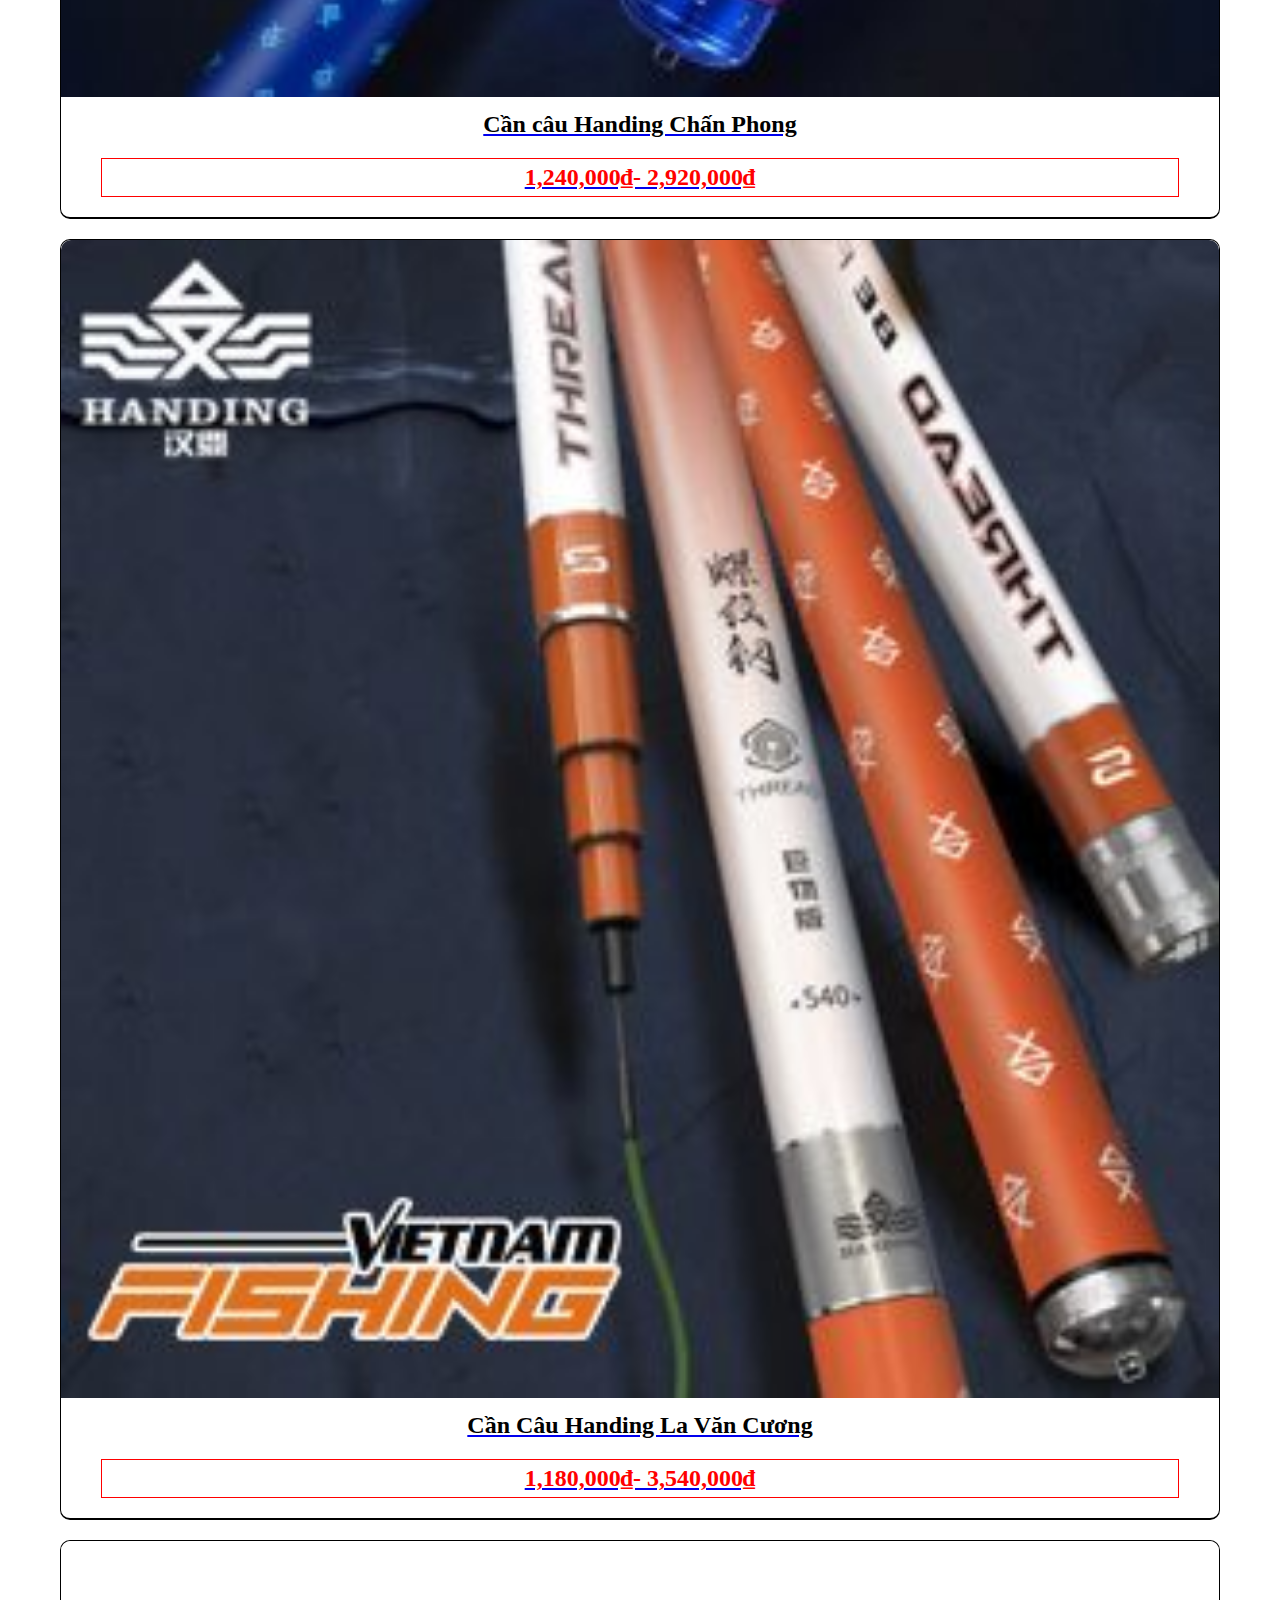
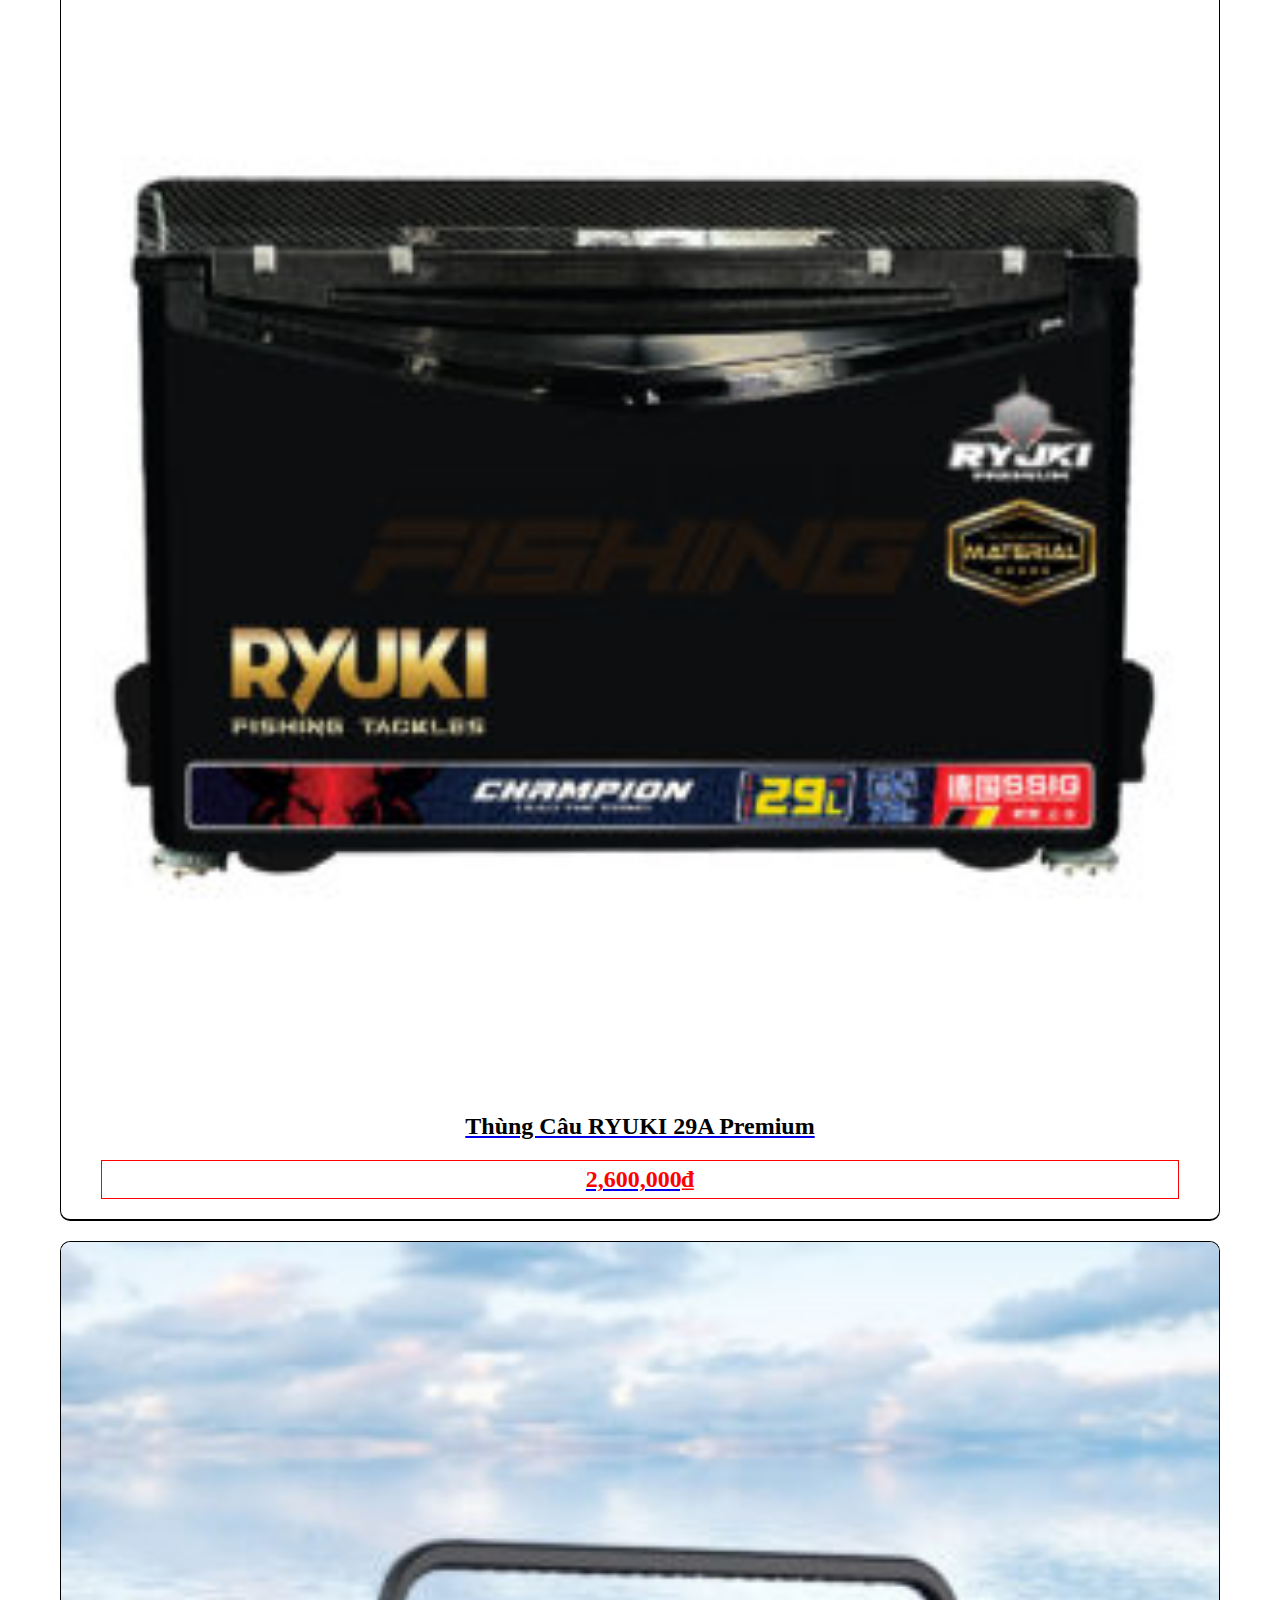
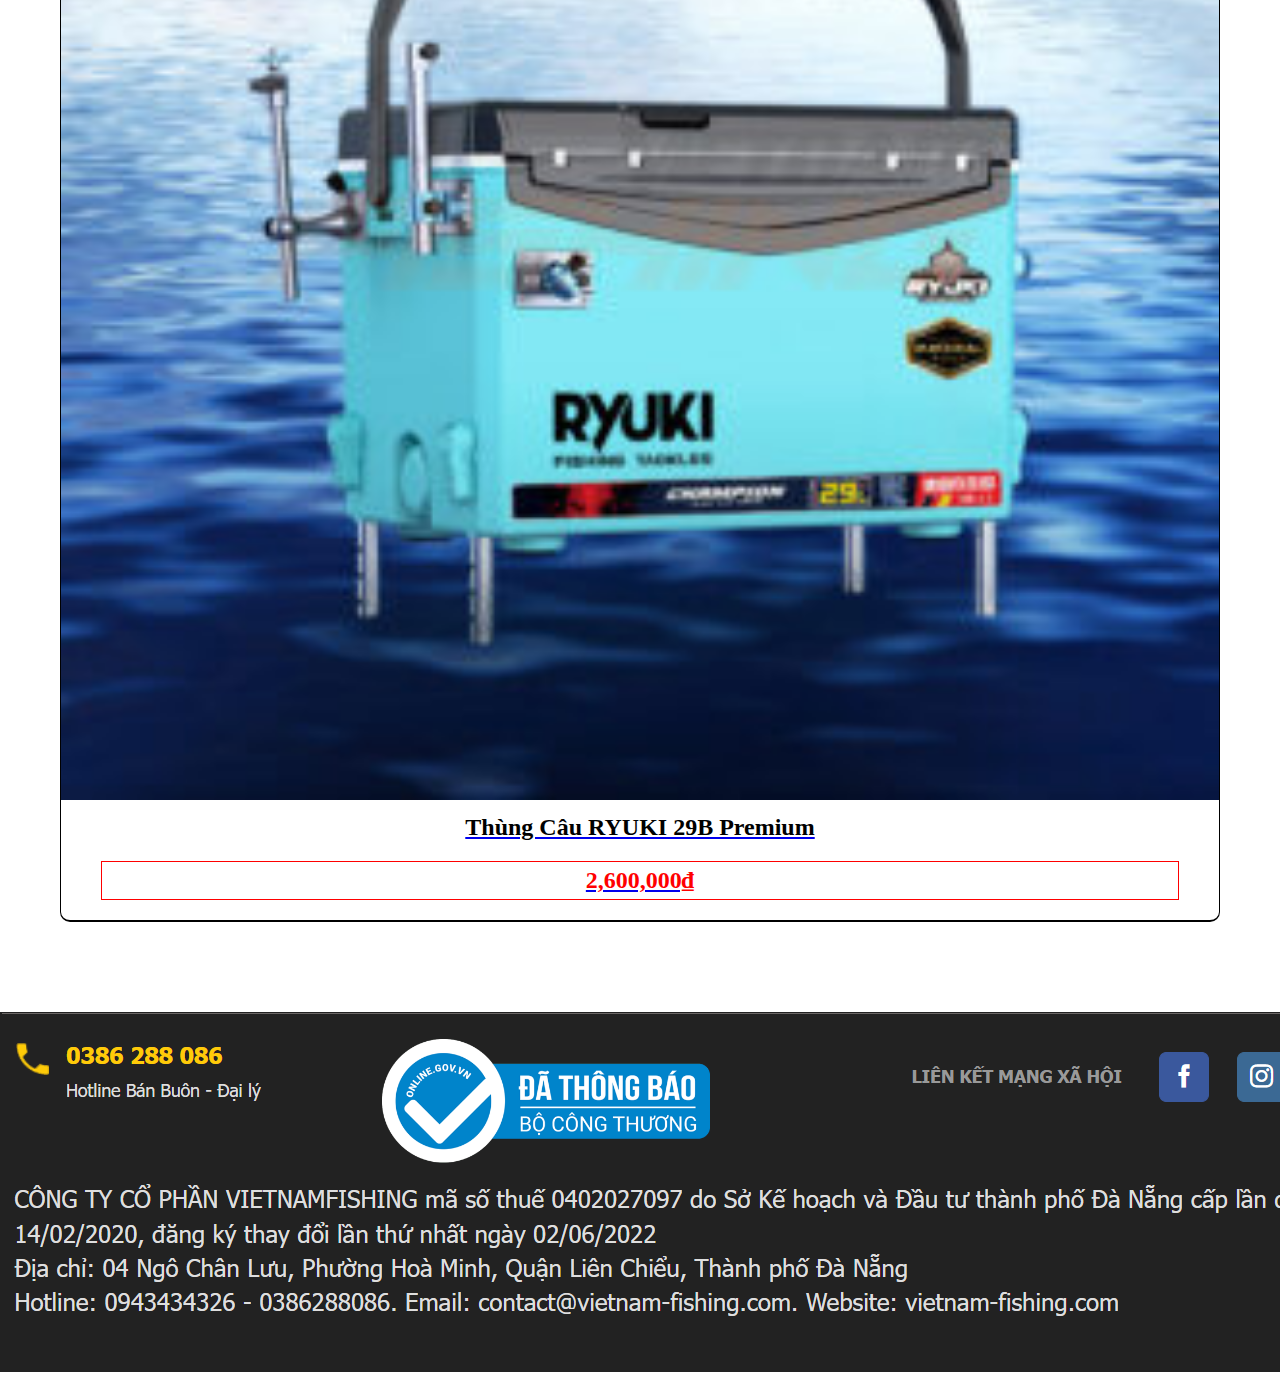
<file: Shop/cauikada.html>
<!DOCTYPE html>
<html lang="en">

<head>
    <meta charset="UTF-8">
    <meta name="viewport" content="width=device-width, initial-scale=1.0">
    <link rel="stylesheet" href="https://cdnjs.cloudflare.com/ajax/libs/font-awesome/6.5.1/css/all.min.css"
        integrity="sha512-DTOQO9RWCH3ppGqcWaEA1BIZOC6xxalwEsw9c2QQeAIftl+Vegovlnee1c9QX4TctnWMn13TZye+giMm8e2LwA=="
        crossorigin="anonymous" referrerpolicy="no-referrer" />
    <link rel="stylesheet" href="https://cdn.jsdelivr.net/npm/bootstrap@4.6.2/dist/css/bootstrap.min.css"
        integrity="sha384-xOolHFLEh07PJGoPkLv1IbcEPTNtaed2xpHsD9ESMhqIYd0nLMwNLD69Npy4HI+N" crossorigin="anonymous">
    <title>Shop đồ câu</title>
    <link rel="stylesheet" href="./assets/css/style.css">
    <link rel="stylesheet" href="./assets/css/base.css">
</head>

<body>
    <div class="header">
        <div class="container">
            <div class="content">
                <div class="logo">
                    <a href="index.html"><img src="./assets/images/logo.jpg" alt="logo"></a>
                </div>
                <ul>
                    <li><a href="caudon_caudai.html">CÂU ĐƠN/ CÂU DÀI</a></li>
                    <li><a href="caulure.html">CÂU LURE</a></li>
                    <li><a href="cauikada.html">CÂU IKADA</a></li>
                    <li><a href="caujingging.html">CÂU JINGGING</a></li>
                    <li><a href="caupopping.html">CÂU POPPING</a></li>
                </ul>
                <div class="cart">
                    <a href="giohang.html"><i class="fa-solid fa-cart-shopping"></i></a>
                </div>
            </div>
        </div>
    </div>
    <div class="section-1">
        <div class="content">
            <div id="carouselExampleIndicators" class="carousel slide" data-ride="carousel">
                <ol class="carousel-indicators">
                    <li data-target="#carouselExampleIndicators" data-slide-to="0" class="active"></li>
                    <li data-target="#carouselExampleIndicators" data-slide-to="1"></li>
                    <li data-target="#carouselExampleIndicators" data-slide-to="2"></li>
                </ol>
                <div class="carousel-inner">
                    <div class="carousel-item active">
                        <img src="./assets/images/slide1.jpg" class="d-block w-100" alt="...">
                    </div>
                    <!-- <div class="carousel-item">
                        <img src="./assets/images/slide2.webp" class="d-block w-100" alt="...">
                    </div>
                    <div class="carousel-item">
                        <img src="./assets/images/slide3.jpg" class="d-block w-100" alt="...">
                    </div> -->
                </div>
                <button class="carousel-control-prev" type="button" data-target="#carouselExampleIndicators"
                    data-slide="prev">
                    <span class="carousel-control-prev-icon" aria-hidden="true"></span>
                    <span class="sr-only">Previous</span>
                </button>
                <button class="carousel-control-next" type="button" data-target="#carouselExampleIndicators"
                    data-slide="next">
                    <span class="carousel-control-next-icon" aria-hidden="true"></span>
                    <span class="sr-only">Next</span>
                </button>
            </div>
        </div>
    </div>
    <div class="section-2">
        <div class="container">
            <div class="title">
               <p> SẢN PHẨM BÁN CHẠY</p>
               <p>CÂU IKADA</p>
            </div>
            <div class="row">
                <div class="col-xl-4">
                    <div class="item">

                        <a href="chitiethoadonikada.html">
                            <div class="img">
                                <img src="./assets/images/ikada1.jpg" alt="">
                            </div>
                            <div class="desc">Cần Câu Ikada Doao</div>
                            <div class="price">
                                700.000₫- 750.000₫
                            </div>
                        </a>
                    </div>
                </div>
                <div class="col-xl-4">
                    <div class="item">

                        <a href="#">
                            <div class="img">
                                <img src="./assets/images/s22.jpg" alt="">
                            </div>
                            <div class="desc">Cần Câu Handing Hỏa Điểu</div>
                            <div class="price">
                                1,210,000₫- 5,280,000₫
                            </div>
                        </a>
                    </div>
                </div>
                <div class="col-xl-4">
                    <div class="item">

                        <a href="#">
                            <div class="img">
                                <img src="./assets/images/s23.jpg" alt="">
                            </div>
                            <div class="desc">Cần câu Handing Chấn Phong</div>
                            <div class="price">
                                1,240,000₫- 2,920,000₫
                            </div>
                        </a>
                    </div>
                </div>
                <div class="col-xl-4">
                    <div class="item">

                        <a href="#">
                            <div class="img">
                                <img src="./assets/images/s24.jpg" alt="">
                            </div>
                            <div class="desc">Cần Câu Handing La Văn Cương</div>
                            <div class="price">
                                1,180,000₫- 3,540,000₫
                            </div>
                        </a>
                    </div>
                </div>
                <div class="col-xl-4">
                    <div class="item">

                        <a href="#">
                            <div class="img">
                                <img src="./assets/images/s25.jpg" alt="">
                            </div>
                            <div class="desc">Thùng Câu RYUKI 29A Premium </div>
                            <div class="price">
                                2,600,000₫
                            </div>
                        </a>
                    </div>
                </div>
                <div class="col-xl-4">
                    <div class="item">

                        <a href="#">
                            <div class="img">
                                <img src="./assets/images/s26.jpg" alt="">
                            </div>
                            <div class="desc">Thùng Câu RYUKI 29B Premium</div>
                            <div class="price">
                                2,600,000₫
                            </div>
                        </a>
                    </div>
                </div>
            </div>
        </div>
    </div>
    <!-- <div class="section-3">
        <div class="container">
            <div>
                <i class="fa-sharp fa-solid fa-location-dot"></i>
                <p>1001 láng , Đống Đa , Hà Nội</p>
            </div>
           <div>
            <i class="fa-solid fa-phone"></i>
            <p>01364564789</p>
           </div>
           <div> 
            <i class="fa-solid fa-envelope"></i>
            <p>Duyen@gmail.com</p>
           </div> 
           
        </div>
        <div class="conten">
            <a href="#"><img src="./assets/images/logo.jpg" alt="logo"></a>
            <p>Chân thành cảm ơn quý khách đã luôn đồng hành cùng Fishing</p>
        </div>
    </div> -->
    <div >
        <a href="">
            <img src="./assets/images/s33.png" alt="" >
        </a>
    </div>
    <script src="https://cdn.jsdelivr.net/npm/jquery@3.5.1/dist/jquery.slim.min.js"
        integrity="sha384-DfXdz2htPH0lsSSs5nCTpuj/zy4C+OGpamoFVy38MVBnE+IbbVYUew+OrCXaRkfj"
        crossorigin="anonymous"></script>
    <script src="https://cdn.jsdelivr.net/npm/popper.js@1.16.1/dist/umd/popper.min.js"
        integrity="sha384-9/reFTGAW83EW2RDu2S0VKaIzap3H66lZH81PoYlFhbGU+6BZp6G7niu735Sk7lN"
        crossorigin="anonymous"></script>
    <script src="https://cdn.jsdelivr.net/npm/bootstrap@4.6.2/dist/js/bootstrap.min.js"
        integrity="sha384-+sLIOodYLS7CIrQpBjl+C7nPvqq+FbNUBDunl/OZv93DB7Ln/533i8e/mZXLi/P+"
        crossorigin="anonymous"></script>
</body>

</html>
</file>
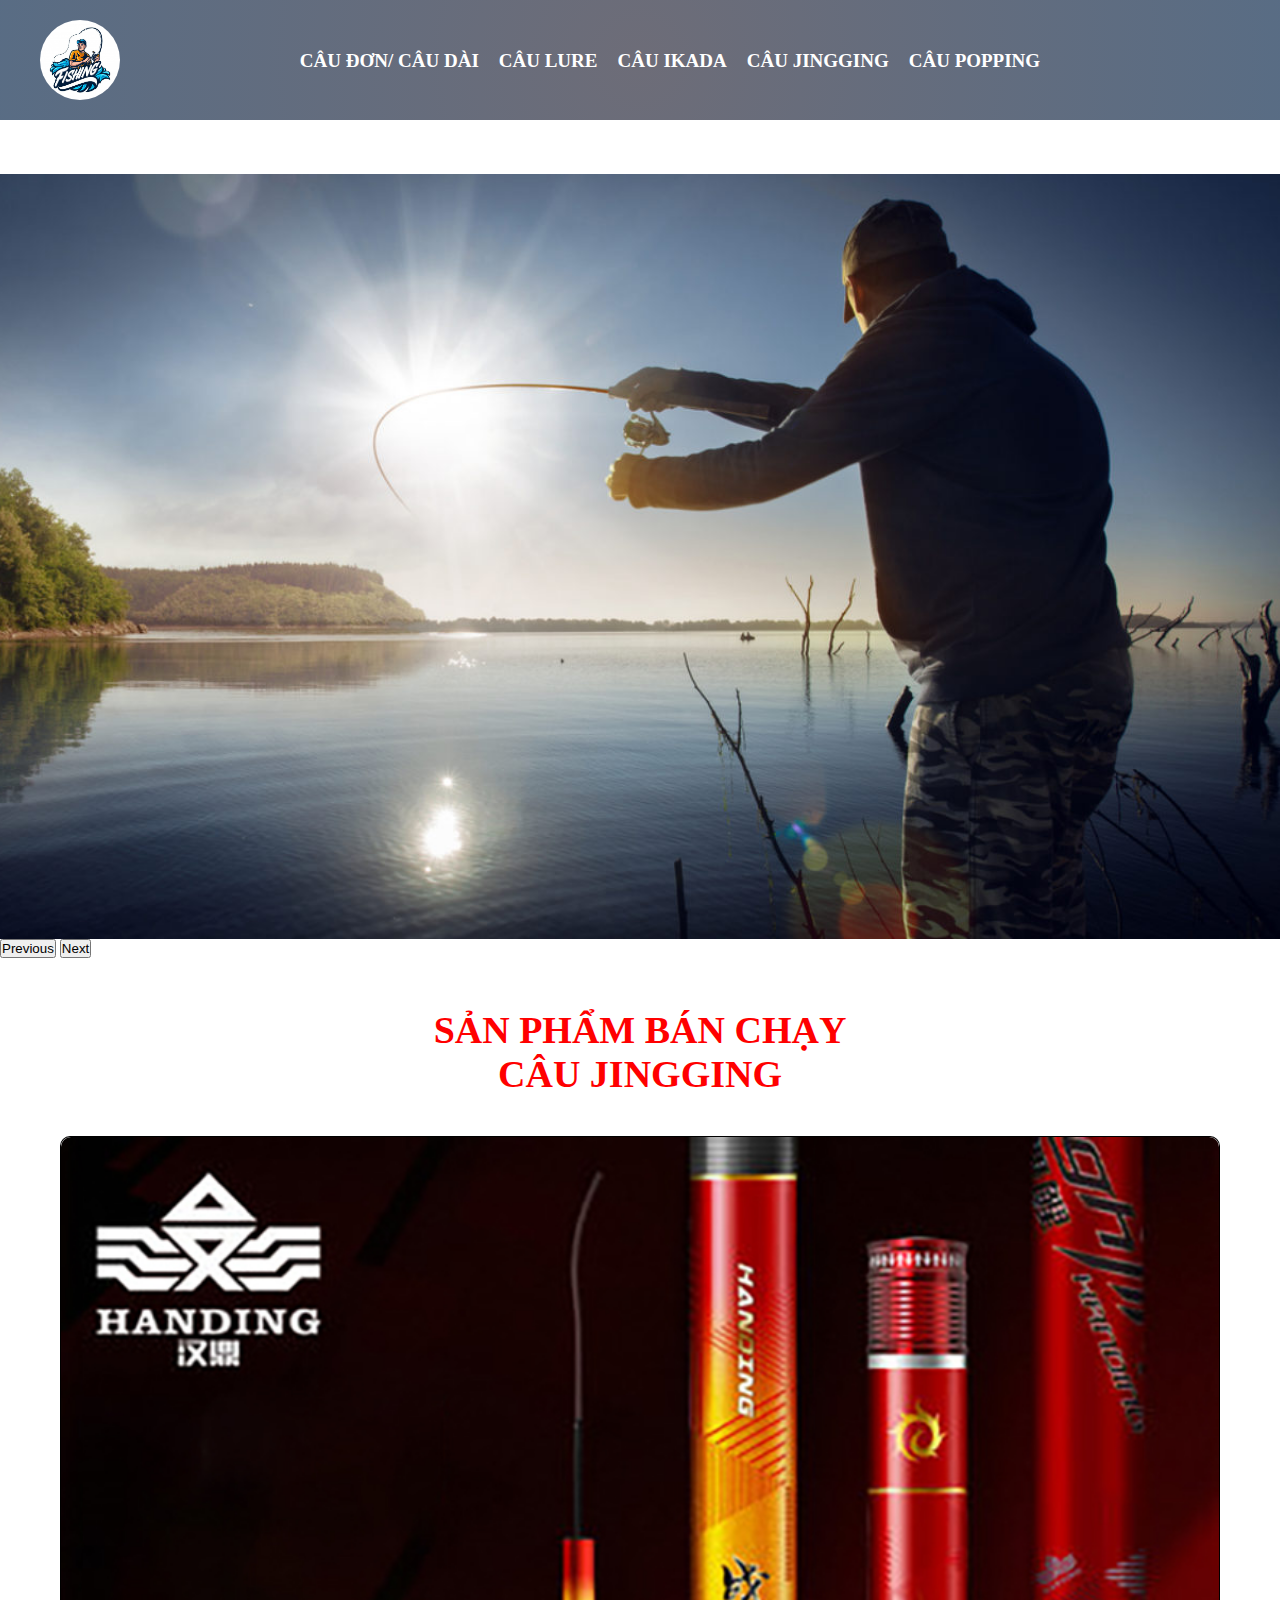
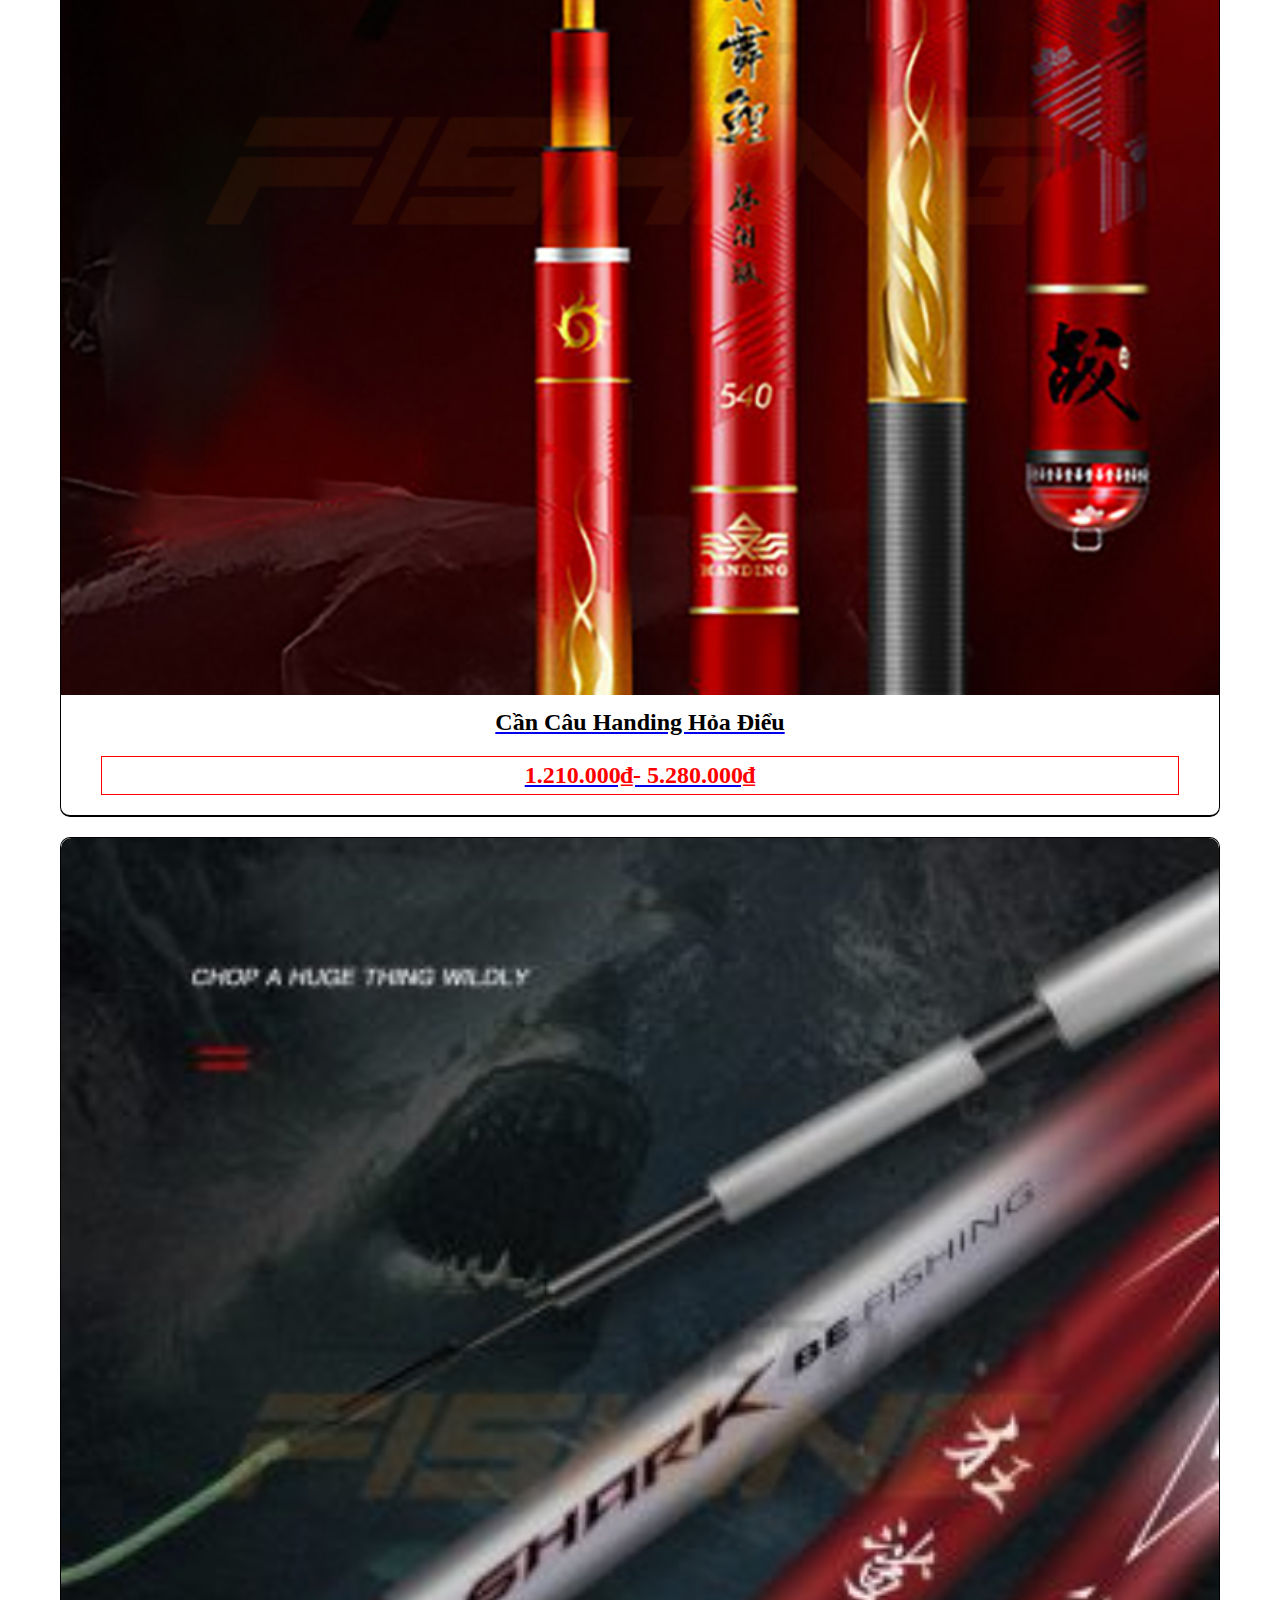
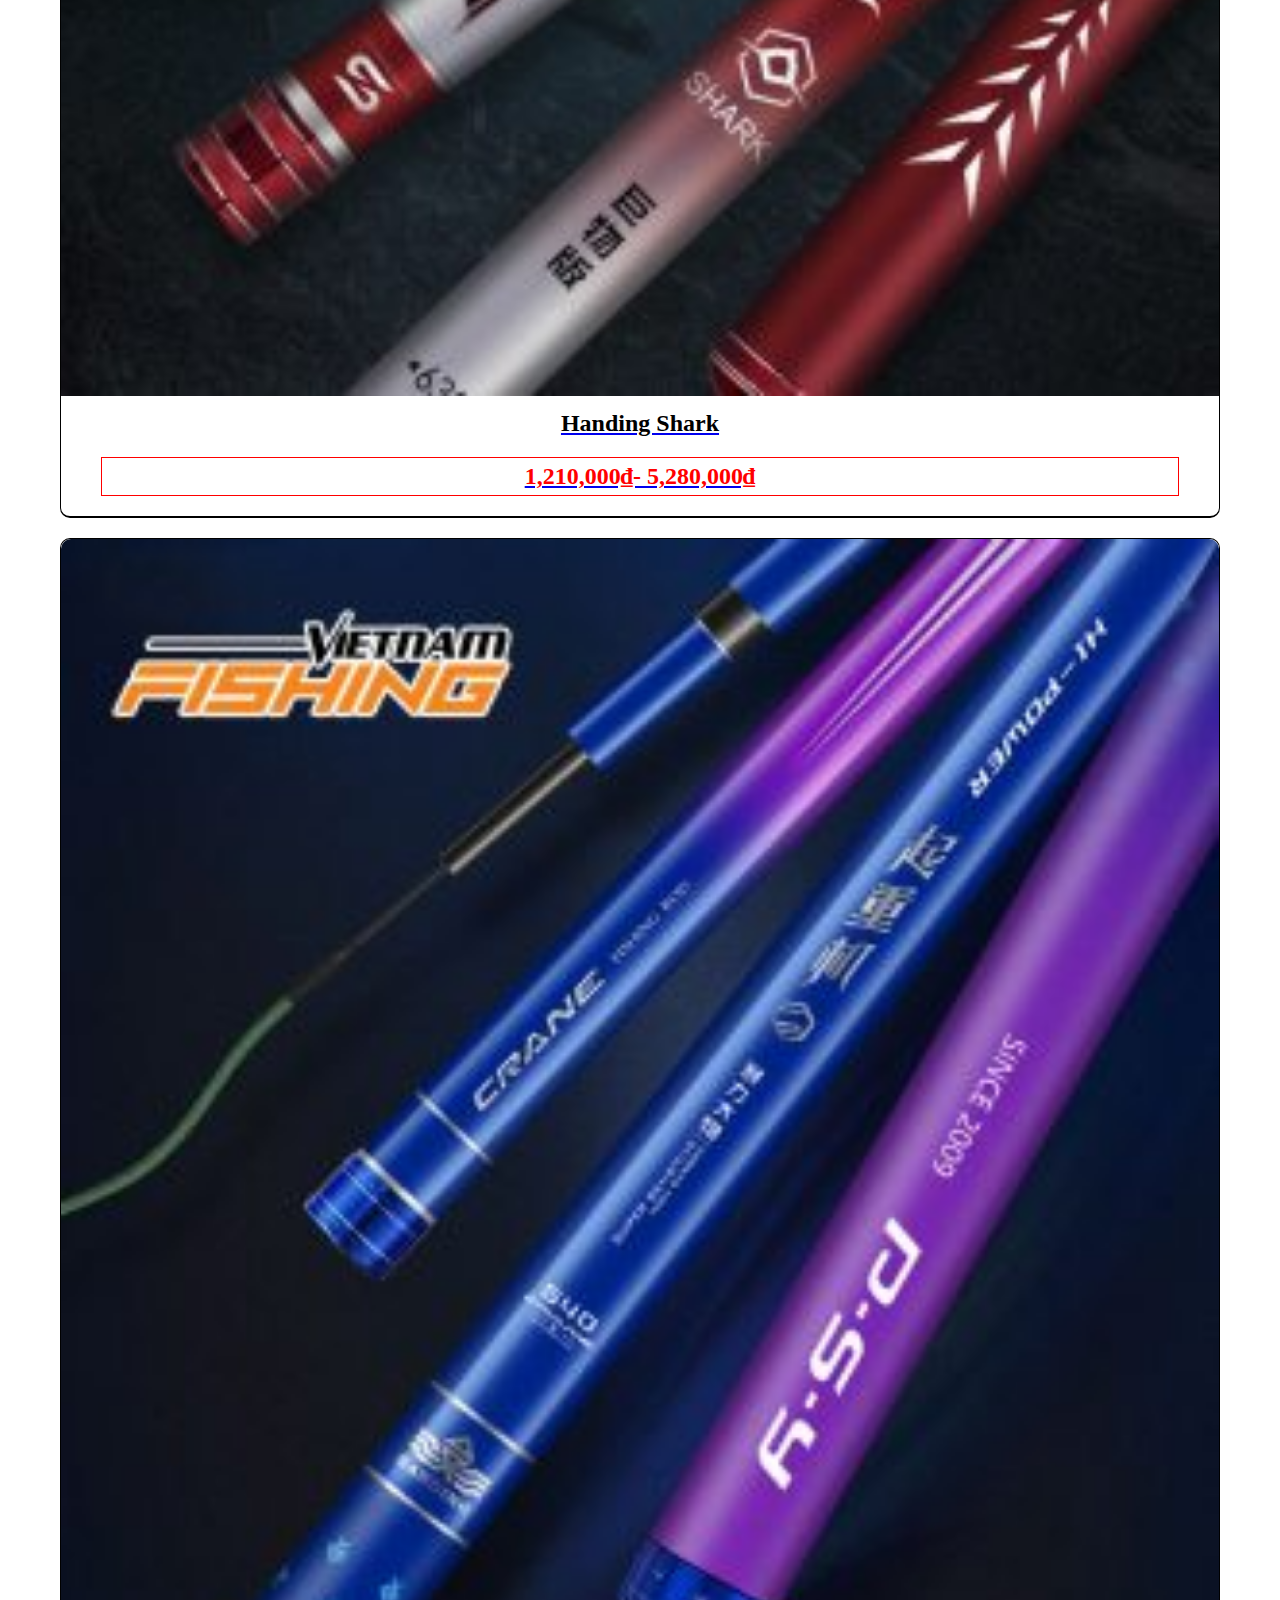
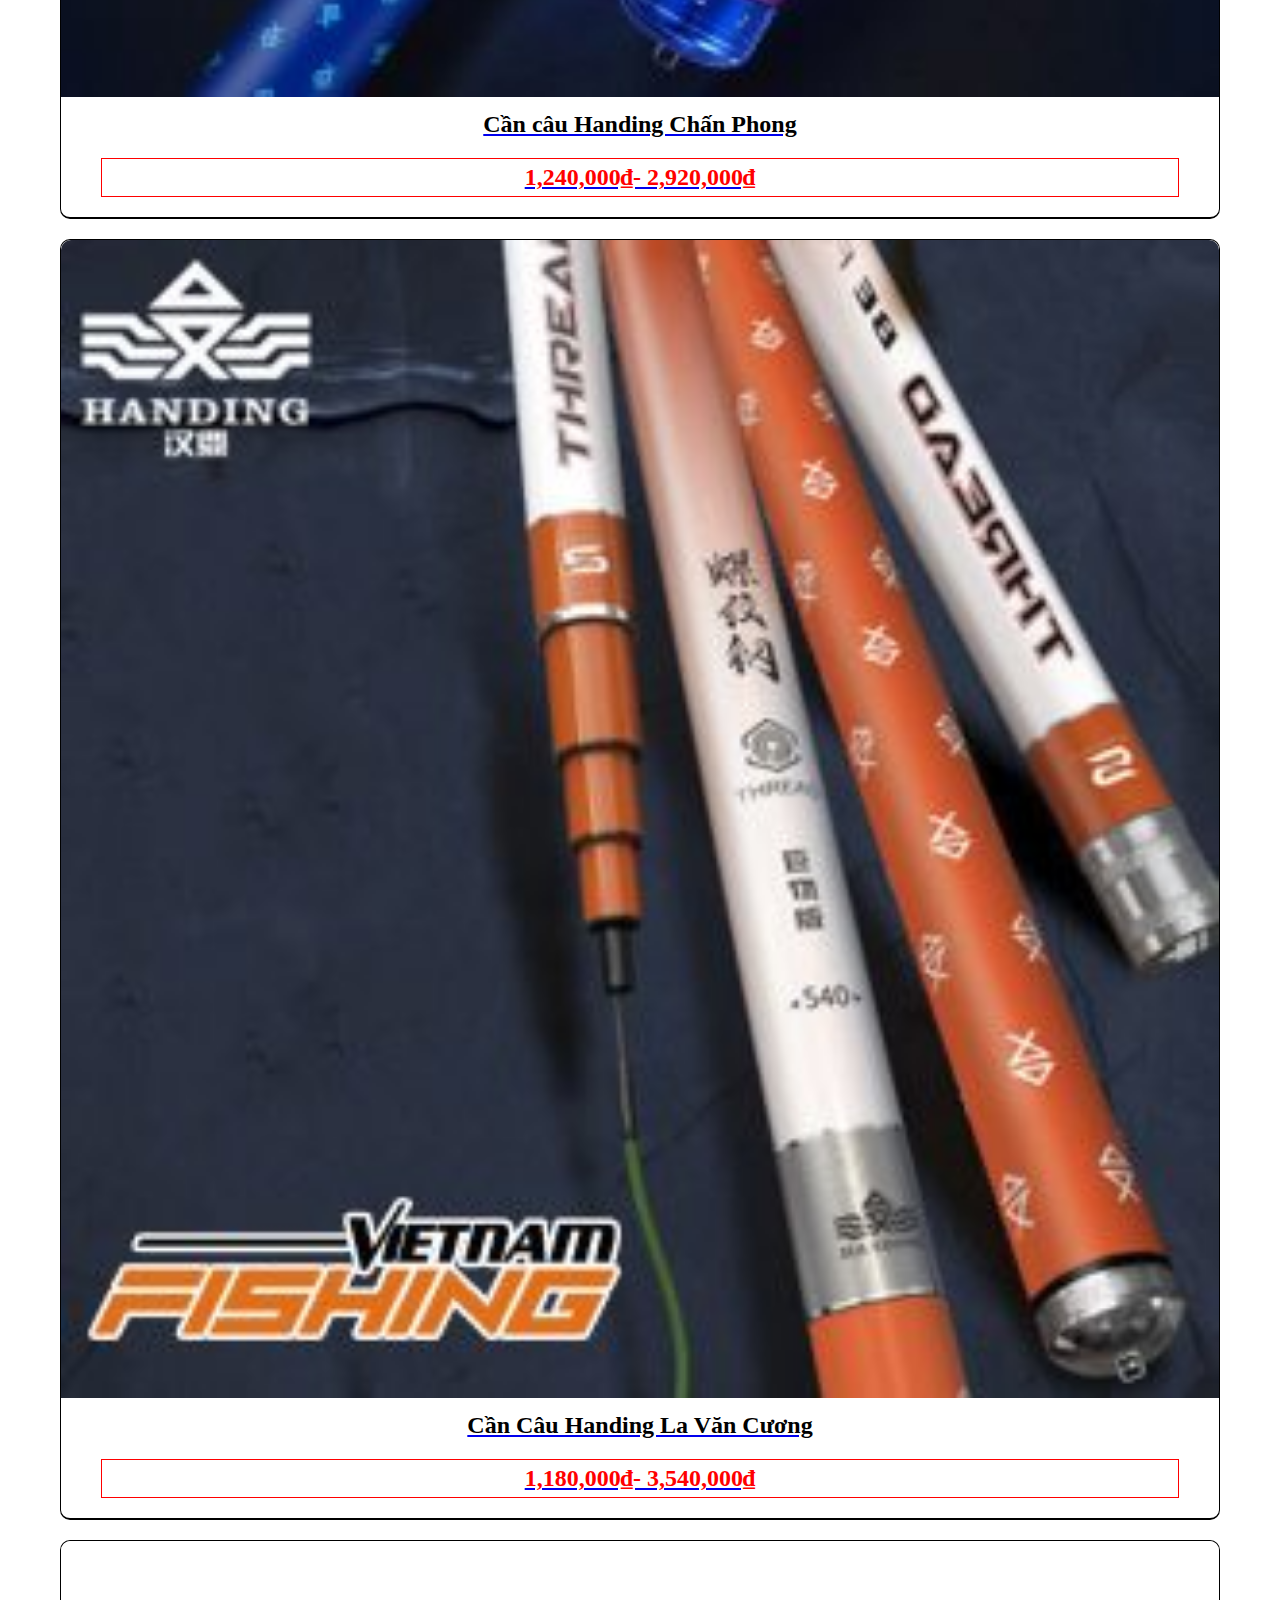
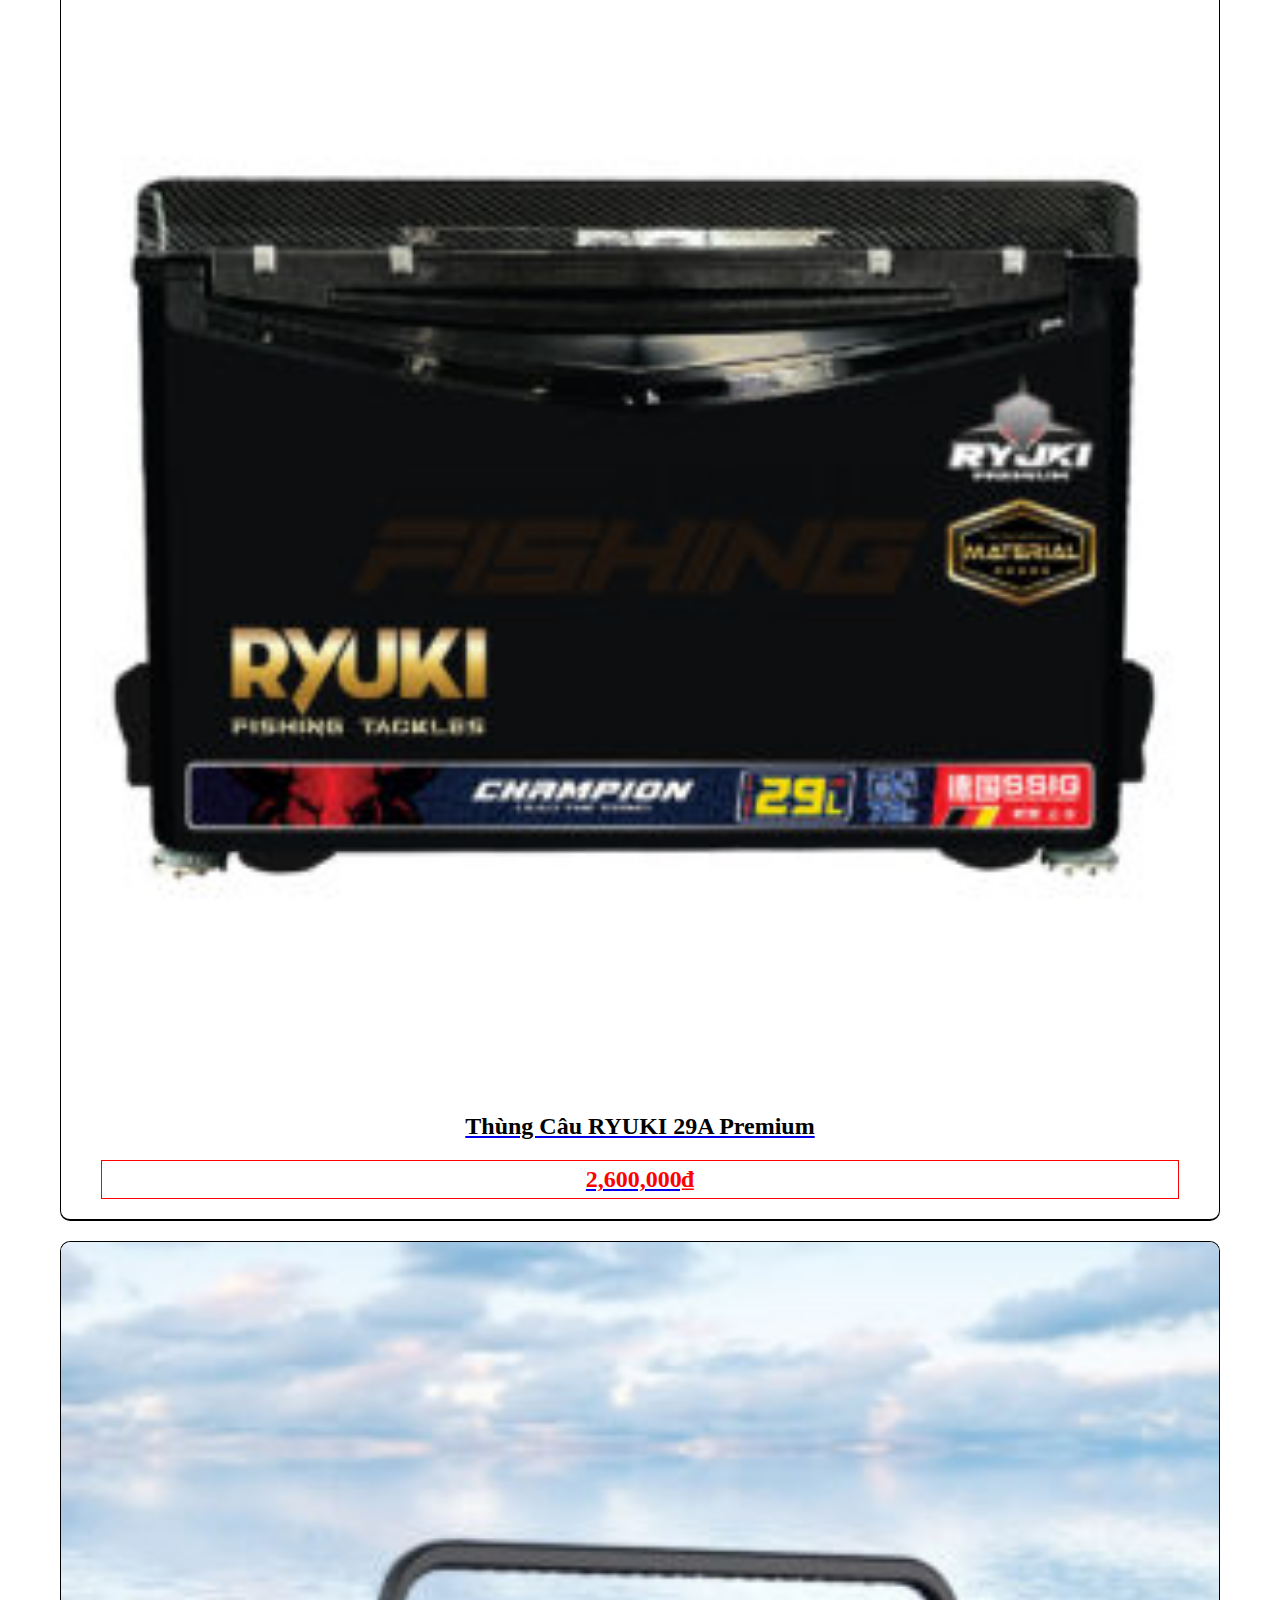
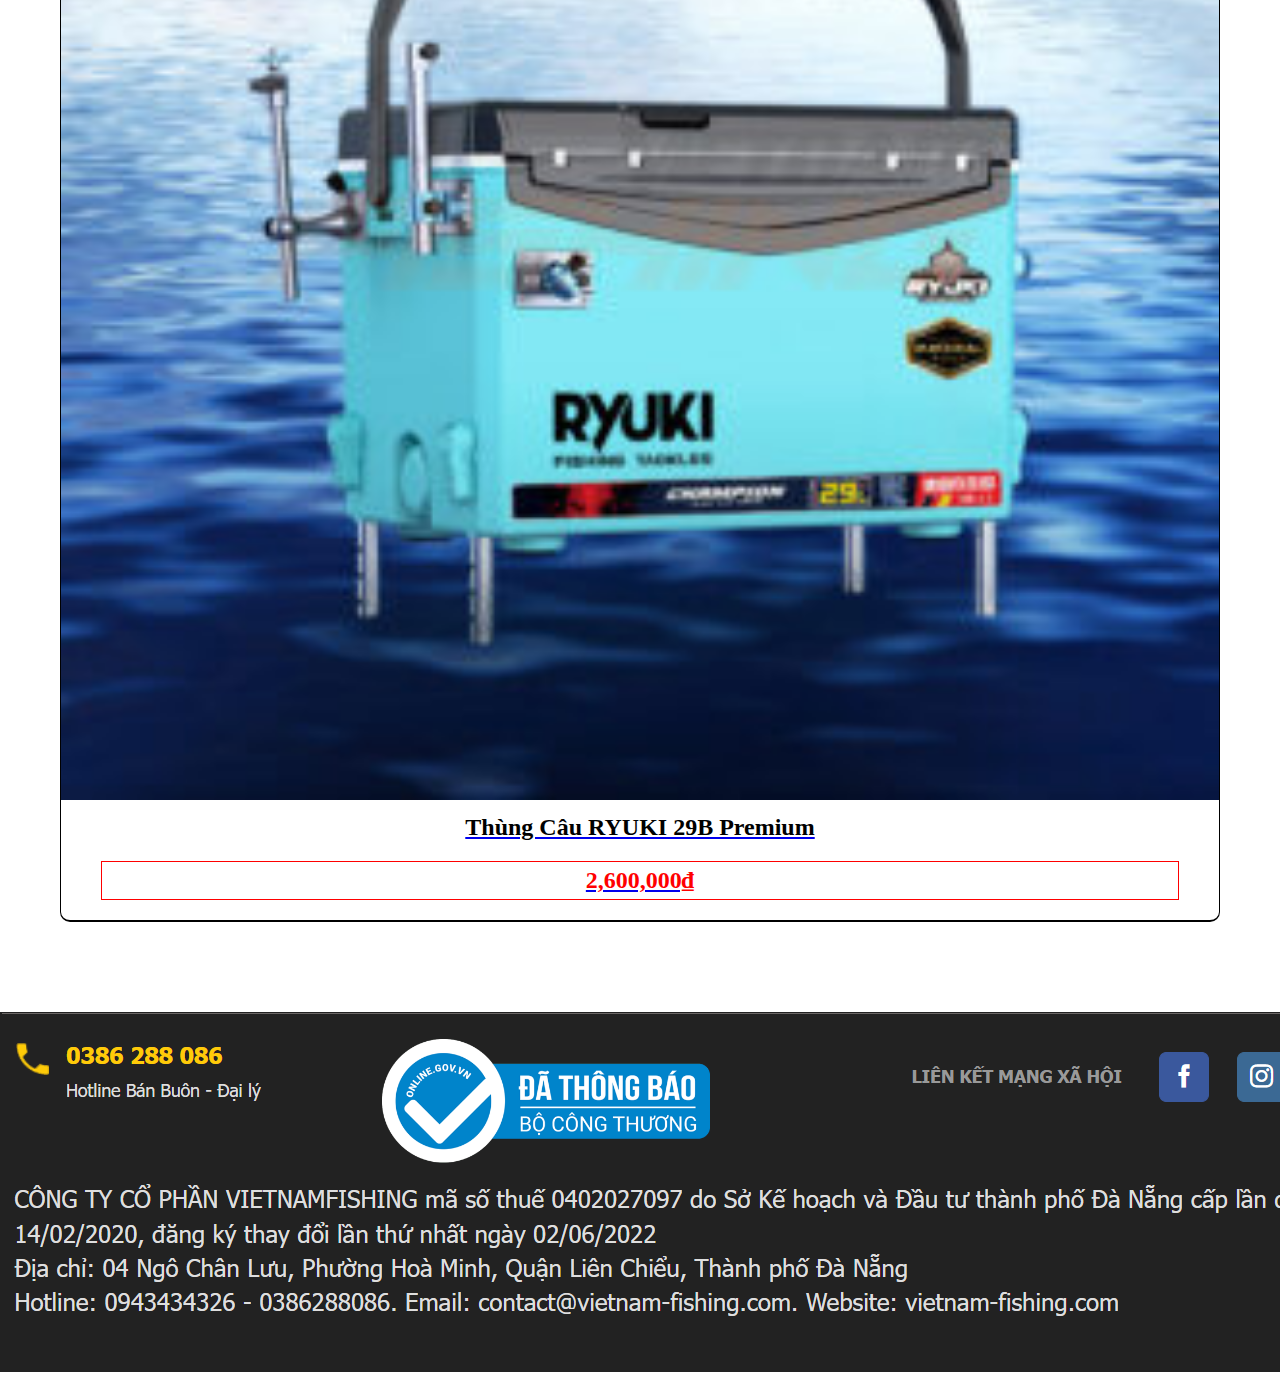
<file: Shop/caujingging.html>
<!DOCTYPE html>
<html lang="en">

<head>
    <meta charset="UTF-8">
    <meta name="viewport" content="width=device-width, initial-scale=1.0">
    <link rel="stylesheet" href="https://cdnjs.cloudflare.com/ajax/libs/font-awesome/6.5.1/css/all.min.css"
        integrity="sha512-DTOQO9RWCH3ppGqcWaEA1BIZOC6xxalwEsw9c2QQeAIftl+Vegovlnee1c9QX4TctnWMn13TZye+giMm8e2LwA=="
        crossorigin="anonymous" referrerpolicy="no-referrer" />
    <link rel="stylesheet" href="https://cdn.jsdelivr.net/npm/bootstrap@4.6.2/dist/css/bootstrap.min.css"
        integrity="sha384-xOolHFLEh07PJGoPkLv1IbcEPTNtaed2xpHsD9ESMhqIYd0nLMwNLD69Npy4HI+N" crossorigin="anonymous">
    <title>Shop đồ câu</title>
    <link rel="stylesheet" href="./assets/css/style.css">
    <link rel="stylesheet" href="./assets/css/base.css">
</head>

<body>
    <div class="header">
        <div class="container">
            <div class="content">
                <div class="logo">
                    <a href="index.html"><img src="./assets/images/logo.jpg" alt="logo"></a>
                </div>
                <ul>
                    <li><a href="caudon_caudai.html">CÂU ĐƠN/ CÂU DÀI</a></li>
                    <li><a href="caulure.html">CÂU LURE</a></li>
                    <li><a href="cauikada.html">CÂU IKADA</a></li>
                    <li><a href="caujingging.html">CÂU JINGGING</a></li>
                    <li><a href="caupopping.html">CÂU POPPING</a></li>
                </ul>
                <div class="cart">
                    <a href="giohang.html"><i class="fa-solid fa-cart-shopping"></i></a>
                </div>
            </div>
        </div>
    </div>
    <div class="section-1">
        <div class="content">
            <div id="carouselExampleIndicators" class="carousel slide" data-ride="carousel">
                <ol class="carousel-indicators">
                    <li data-target="#carouselExampleIndicators" data-slide-to="0" class="active"></li>
                    <li data-target="#carouselExampleIndicators" data-slide-to="1"></li>
                    <li data-target="#carouselExampleIndicators" data-slide-to="2"></li>
                </ol>
                <div class="carousel-inner">
                    <div class="carousel-item active">
                        <img src="./assets/images/slide1.jpg" class="d-block w-100" alt="...">
                    </div>
                    <!-- <div class="carousel-item">
                        <img src="./assets/images/slide2.webp" class="d-block w-100" alt="...">
                    </div>
                    <div class="carousel-item">
                        <img src="./assets/images/slide3.jpg" class="d-block w-100" alt="...">
                    </div> -->
                </div>
                <button class="carousel-control-prev" type="button" data-target="#carouselExampleIndicators"
                    data-slide="prev">
                    <span class="carousel-control-prev-icon" aria-hidden="true"></span>
                    <span class="sr-only">Previous</span>
                </button>
                <button class="carousel-control-next" type="button" data-target="#carouselExampleIndicators"
                    data-slide="next">
                    <span class="carousel-control-next-icon" aria-hidden="true"></span>
                    <span class="sr-only">Next</span>
                </button>
            </div>
        </div>
    </div>
    <div class="section-2">
        <div class="container">
            <div class="title">
                <p>SẢN PHẨM BÁN CHẠY</p>
                <p>CÂU JINGGING</p>
            </div>
            <div class="row">
                <div class="col-xl-4">
                    <div class="item">

                        <a href="chitiethoadonjigging.html">
                            <div class="img">
                                <img src="./assets/images/jigging1.jpg" alt="">
                            </div>
                            <div class="desc">Cần Câu Handing Hỏa Điểu</div>
                            <div class="price">
                                1.210.000₫- 5.280.000₫
                            </div>
                        </a>
                    </div>
                </div>
                <div class="col-xl-4">
                    <div class="item">

                        <a href="#">
                            <div class="img">
                                <img src="./assets/images/s21.jpg" alt="">
                            </div>
                            <div class="desc">Handing Shark</div>
                            <div class="price">
                                1,210,000₫- 5,280,000₫
                            </div>
                        </a>
                    </div>
                </div>
                <div class="col-xl-4">
                    <div class="item">

                        <a href="#">
                            <div class="img">
                                <img src="./assets/images/s23.jpg" alt="">
                            </div>
                            <div class="desc">Cần câu Handing Chấn Phong</div>
                            <div class="price">
                                1,240,000₫- 2,920,000₫
                            </div>
                        </a>
                    </div>
                </div>
                <div class="col-xl-4">
                    <div class="item">

                        <a href="#">
                            <div class="img">
                                <img src="./assets/images/s24.jpg" alt="">
                            </div>
                            <div class="desc">Cần Câu Handing La Văn Cương</div>
                            <div class="price">
                                1,180,000₫- 3,540,000₫
                            </div>
                        </a>
                    </div>
                </div>
                <div class="col-xl-4">
                    <div class="item">

                        <a href="#">
                            <div class="img">
                                <img src="./assets/images/s25.jpg" alt="">
                            </div>
                            <div class="desc">Thùng Câu RYUKI 29A Premium </div>
                            <div class="price">
                                2,600,000₫
                            </div>
                        </a>
                    </div>
                </div>
                <div class="col-xl-4">
                    <div class="item">

                        <a href="#">
                            <div class="img">
                                <img src="./assets/images/s26.jpg" alt="">
                            </div>
                            <div class="desc">Thùng Câu RYUKI 29B Premium</div>
                            <div class="price">
                                2,600,000₫
                            </div>
                        </a>
                    </div>
                </div>
            </div>
        </div>
    </div>
    <!-- <div class="section-3">
        <div class="container">
            <div>
                <i class="fa-sharp fa-solid fa-location-dot"></i>
                <p>1001 láng , Đống Đa , Hà Nội</p>
            </div>
           <div>
            <i class="fa-solid fa-phone"></i>
            <p>01364564789</p>
           </div>
           <div> 
            <i class="fa-solid fa-envelope"></i>
            <p>Duyen@gmail.com</p>
           </div> 
           
        </div>
        <div class="conten">
            <a href="#"><img src="./assets/images/logo.jpg" alt="logo"></a>
            <p>Chân thành cảm ơn quý khách đã luôn đồng hành cùng Fishing</p>
        </div>
    </div> -->
    <div >
        <a href="">
            <img src="./assets/images/s33.png" alt="" >
        </a>
    </div>
    <script src="https://cdn.jsdelivr.net/npm/jquery@3.5.1/dist/jquery.slim.min.js"
        integrity="sha384-DfXdz2htPH0lsSSs5nCTpuj/zy4C+OGpamoFVy38MVBnE+IbbVYUew+OrCXaRkfj"
        crossorigin="anonymous"></script>
    <script src="https://cdn.jsdelivr.net/npm/popper.js@1.16.1/dist/umd/popper.min.js"
        integrity="sha384-9/reFTGAW83EW2RDu2S0VKaIzap3H66lZH81PoYlFhbGU+6BZp6G7niu735Sk7lN"
        crossorigin="anonymous"></script>
    <script src="https://cdn.jsdelivr.net/npm/bootstrap@4.6.2/dist/js/bootstrap.min.js"
        integrity="sha384-+sLIOodYLS7CIrQpBjl+C7nPvqq+FbNUBDunl/OZv93DB7Ln/533i8e/mZXLi/P+"
        crossorigin="anonymous"></script>
</body>

</html>
</file>
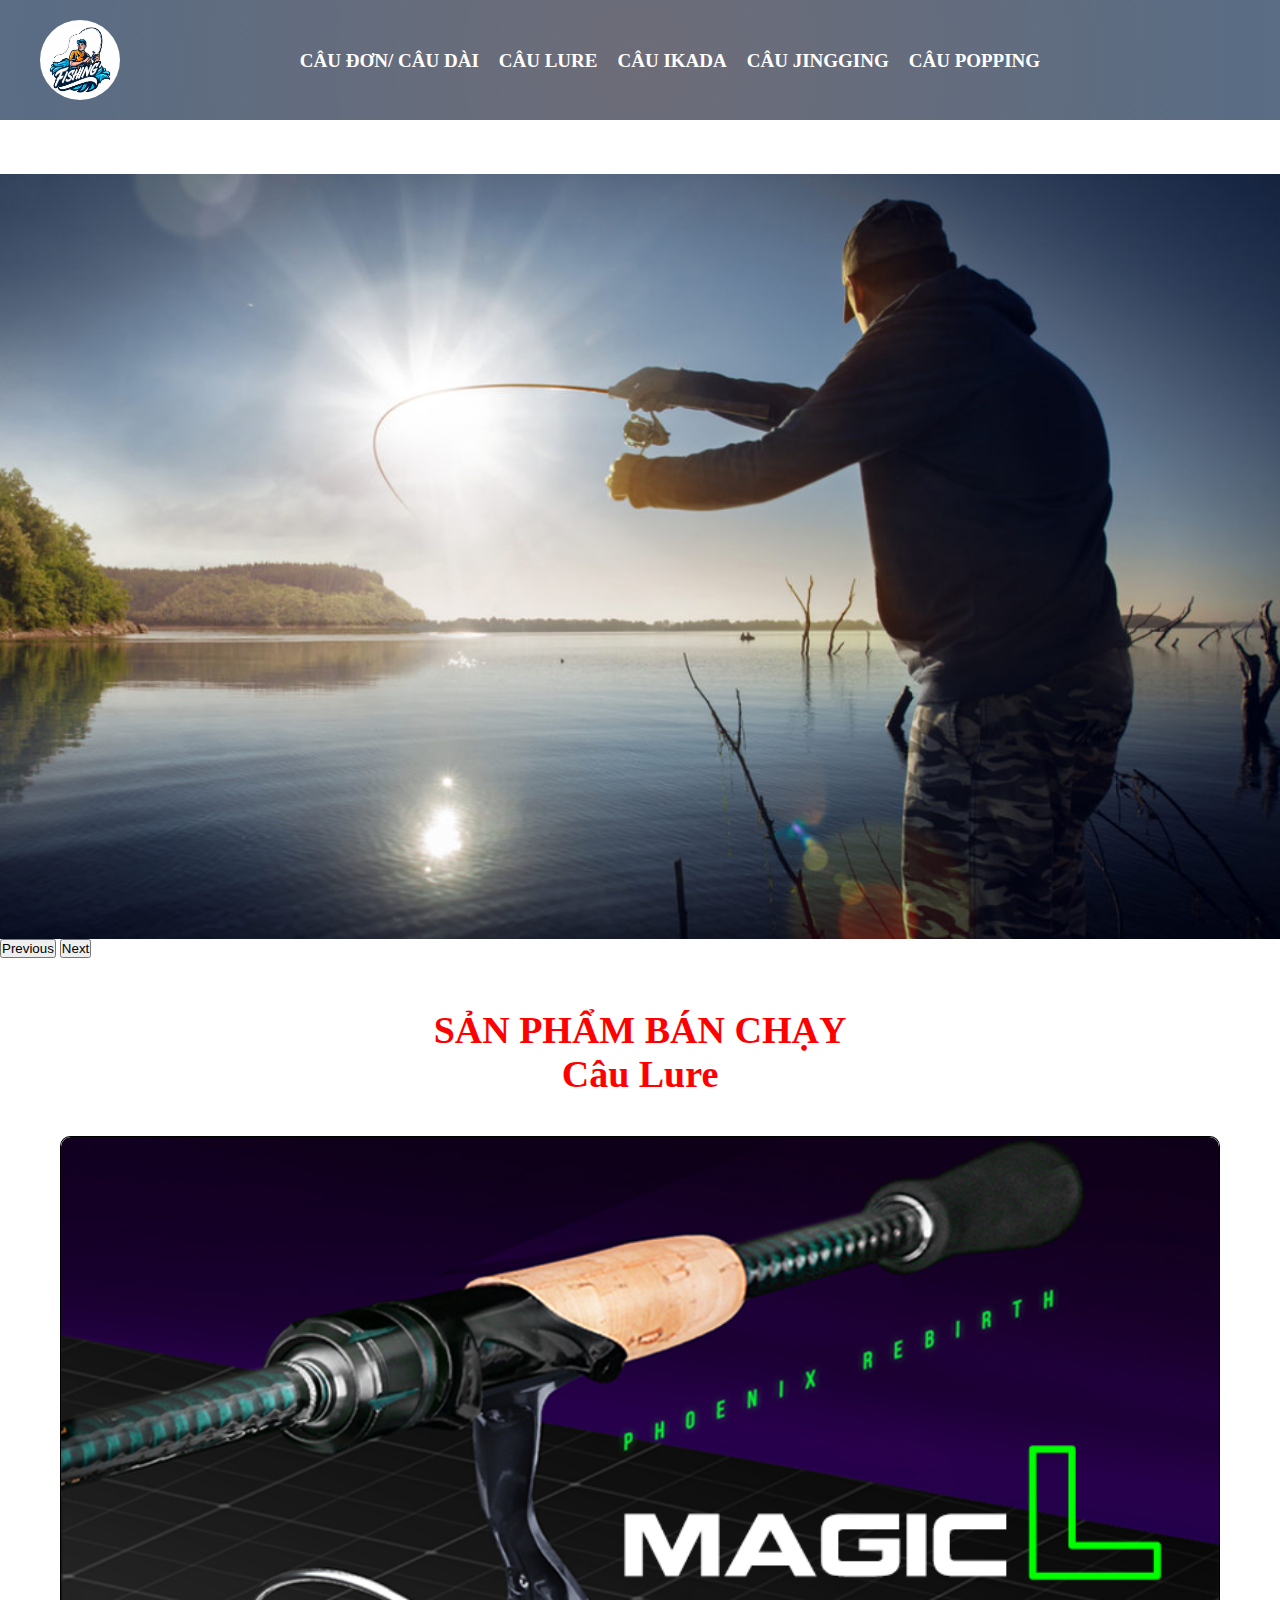
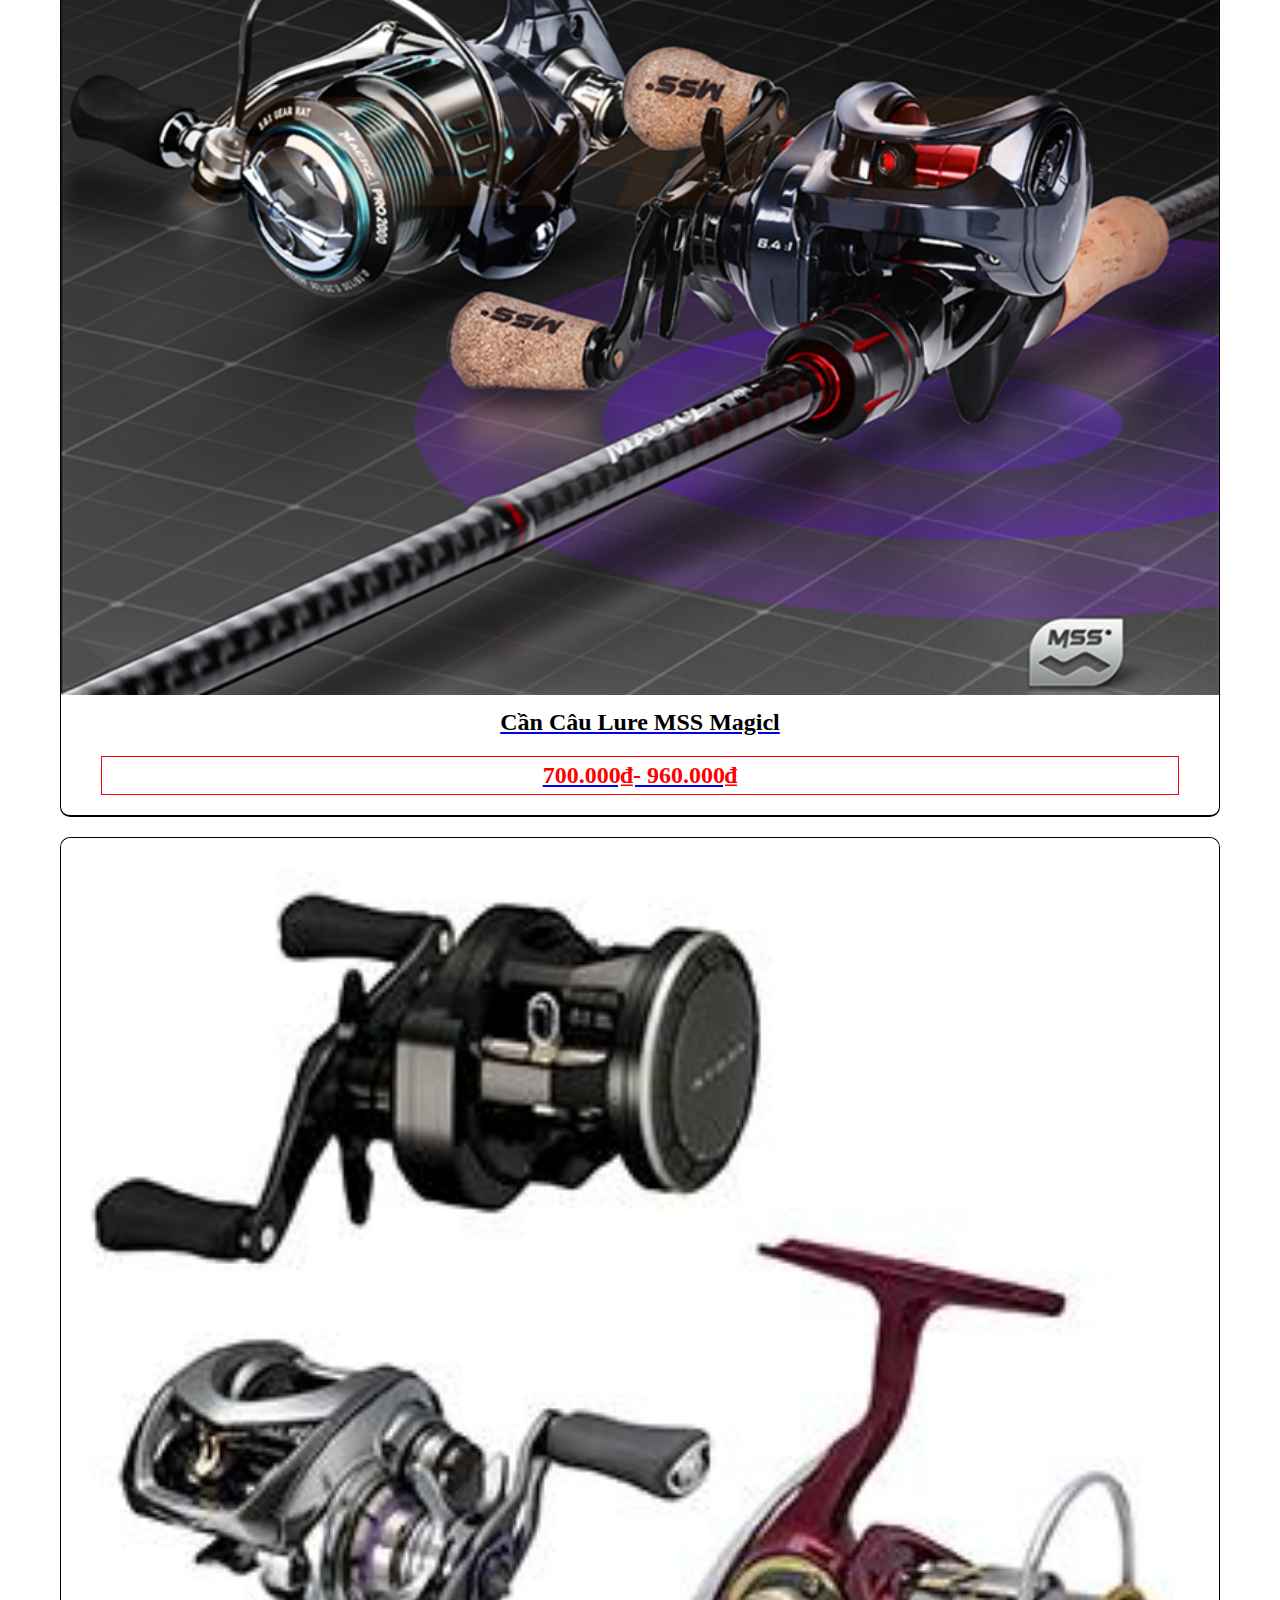
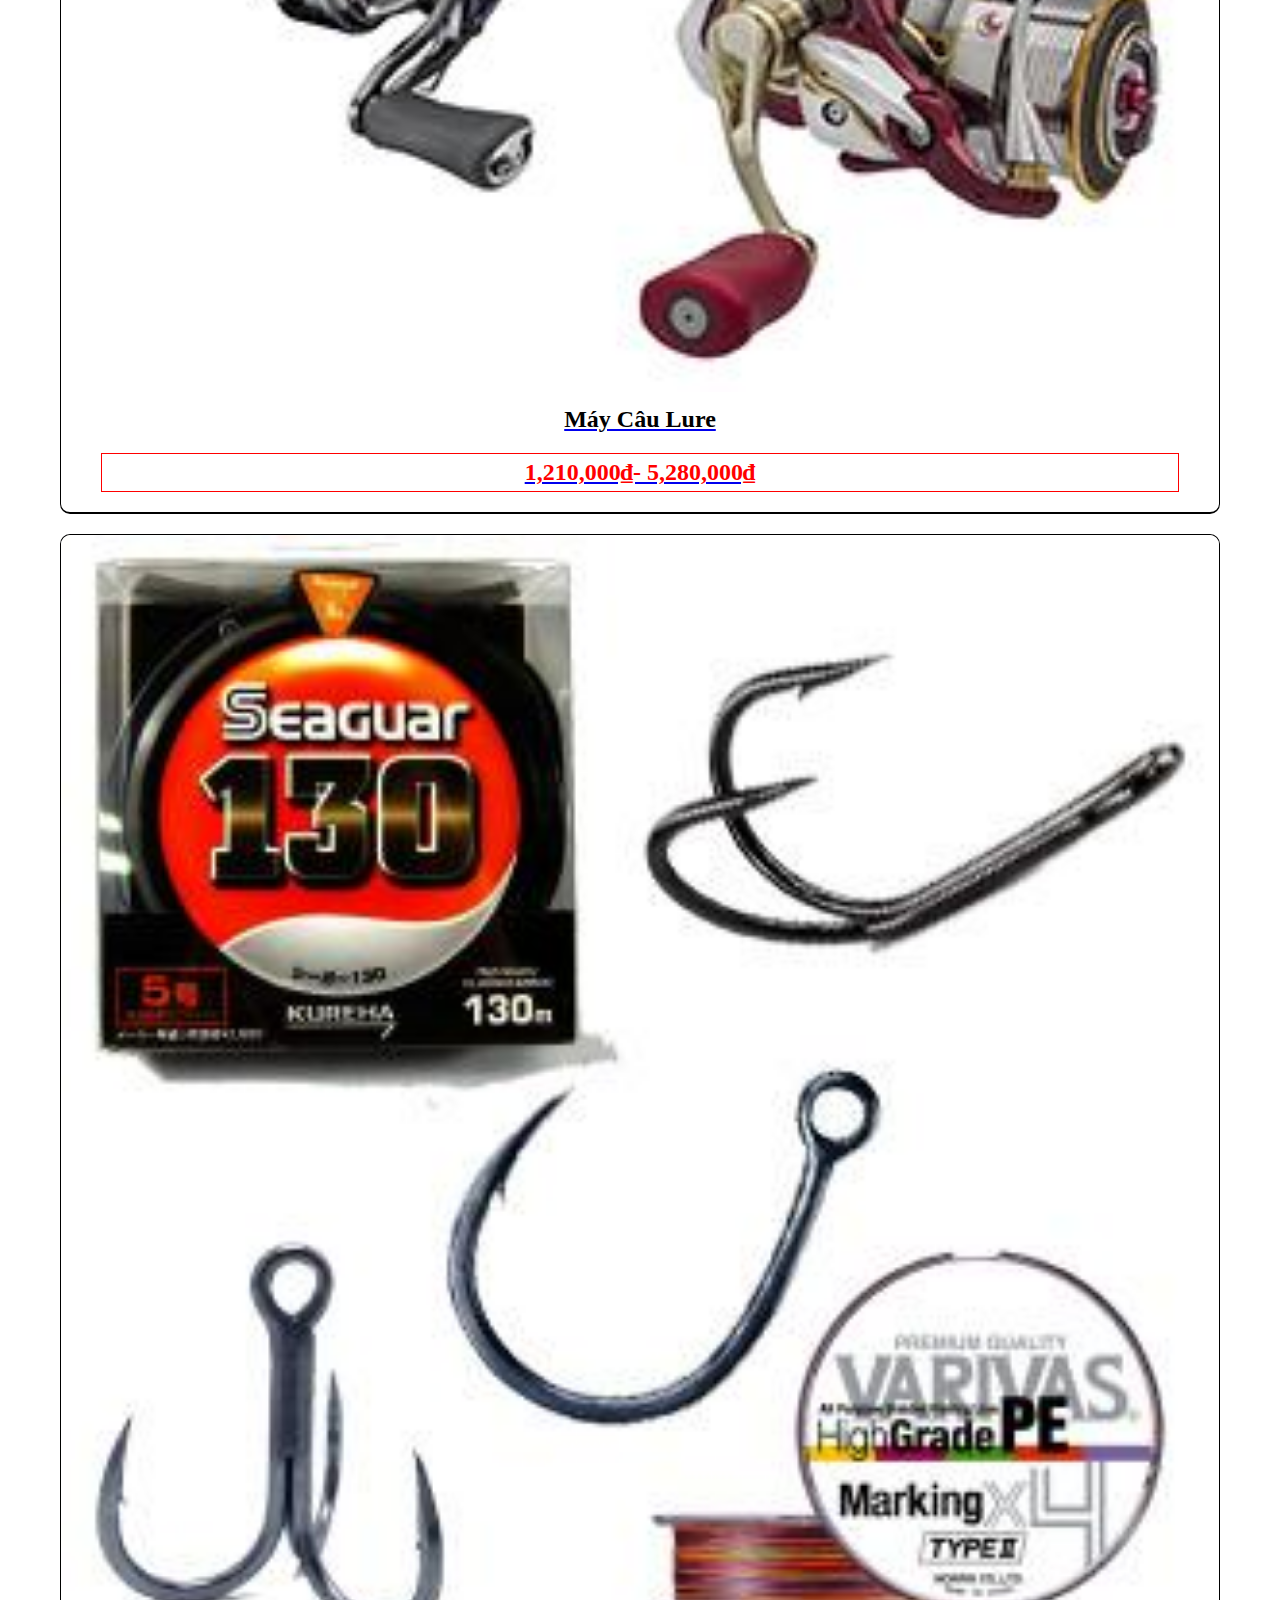
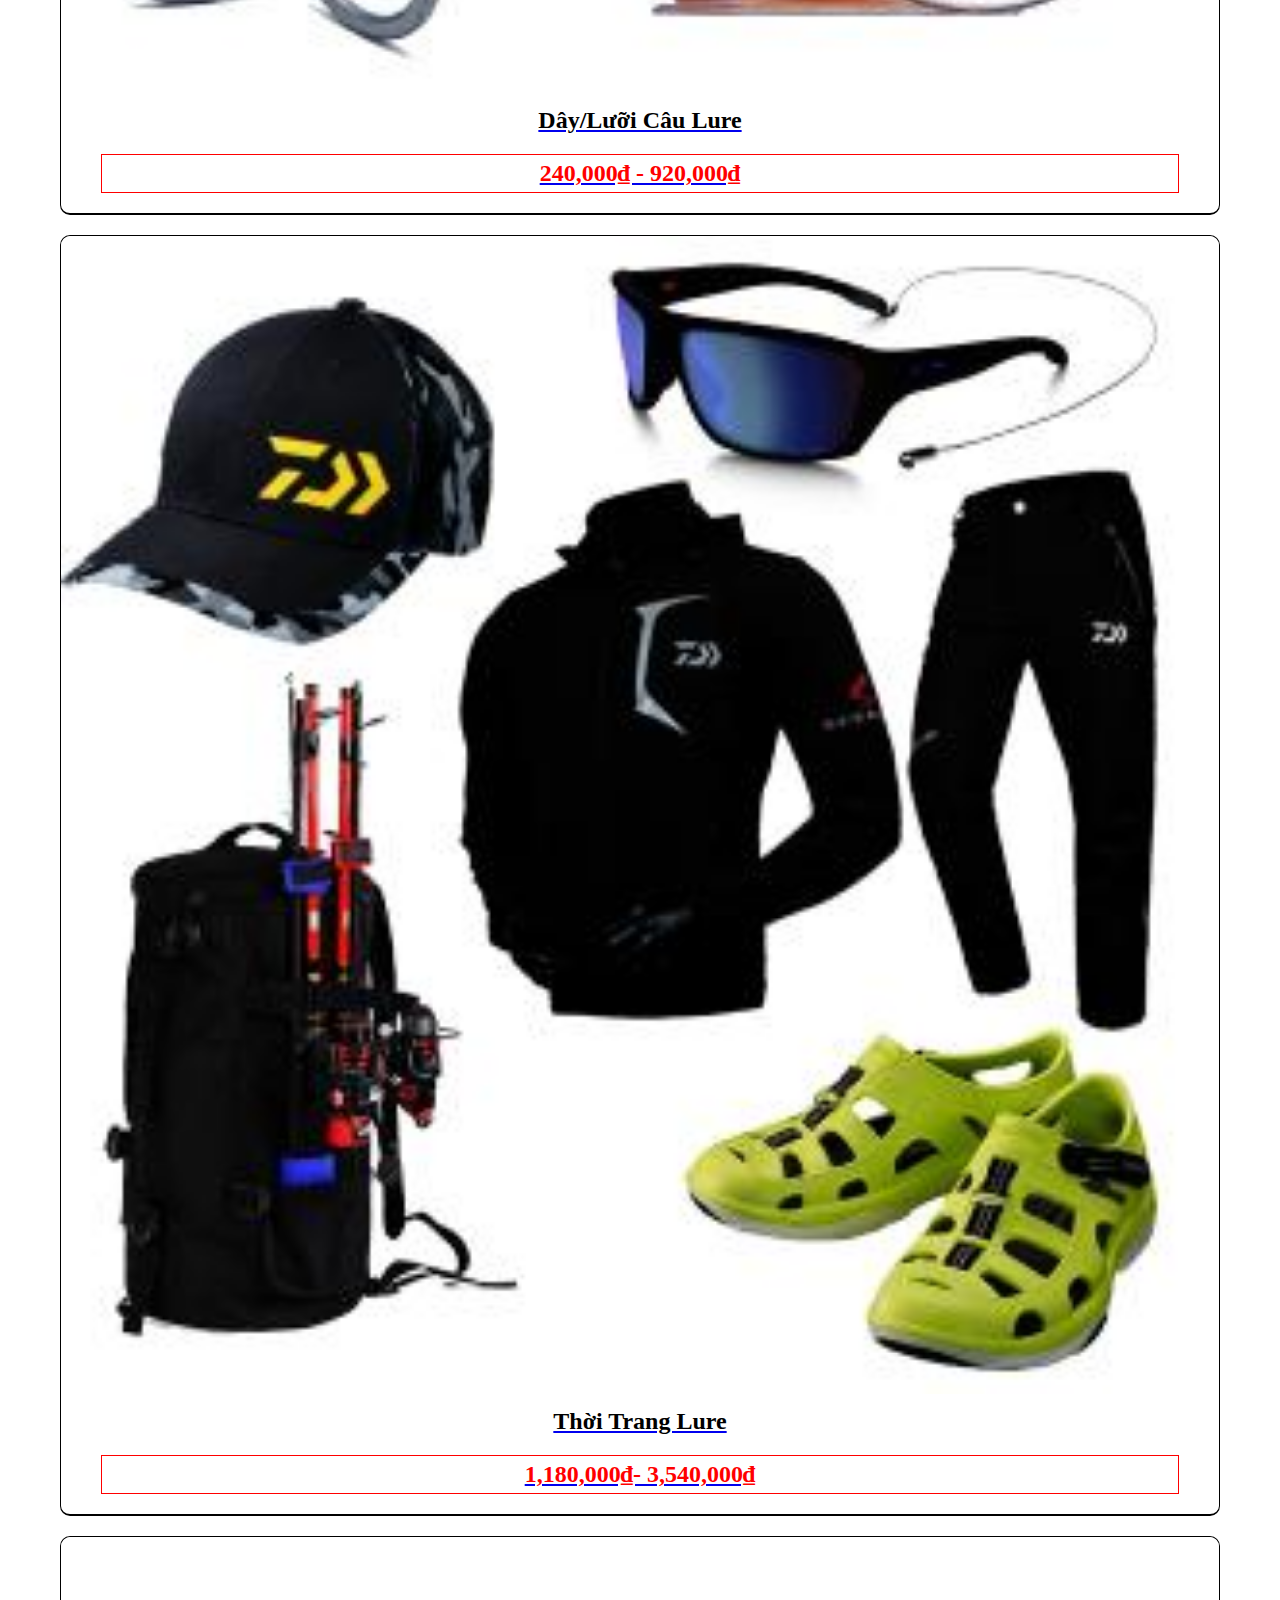
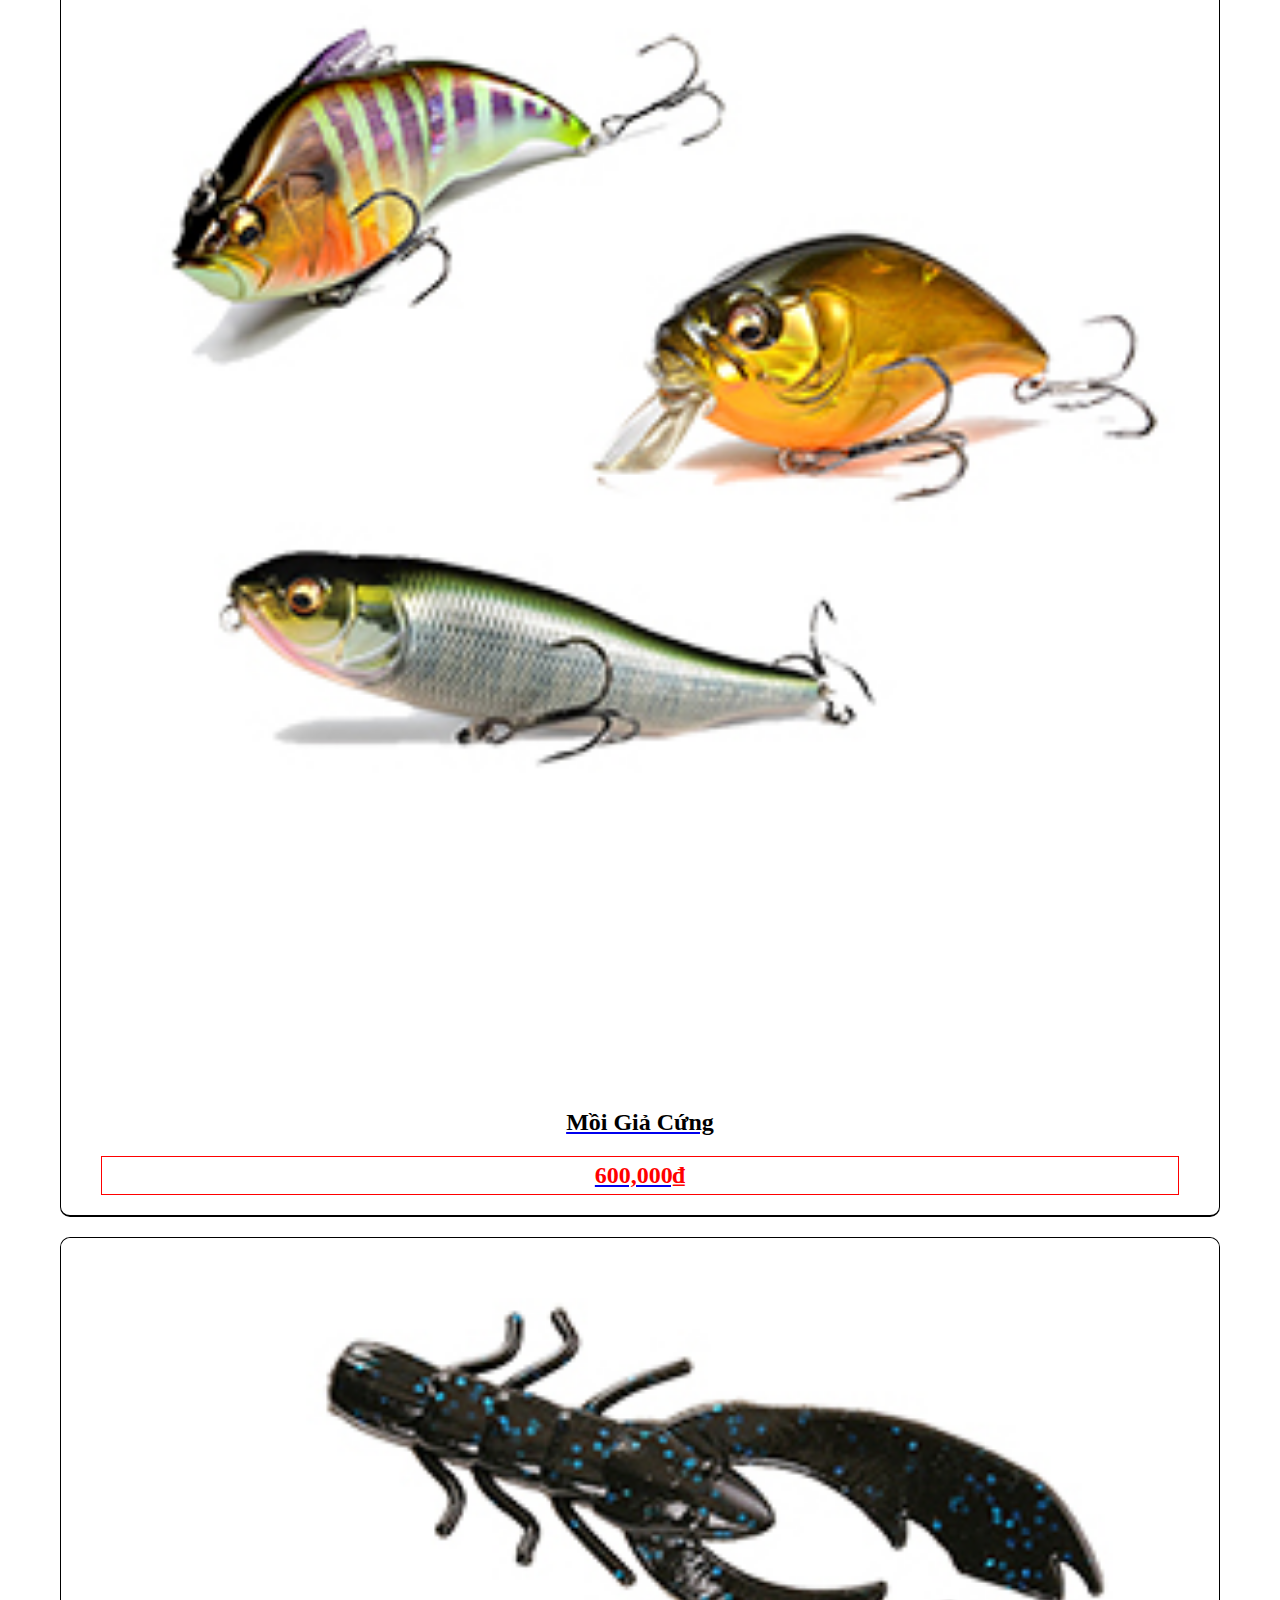
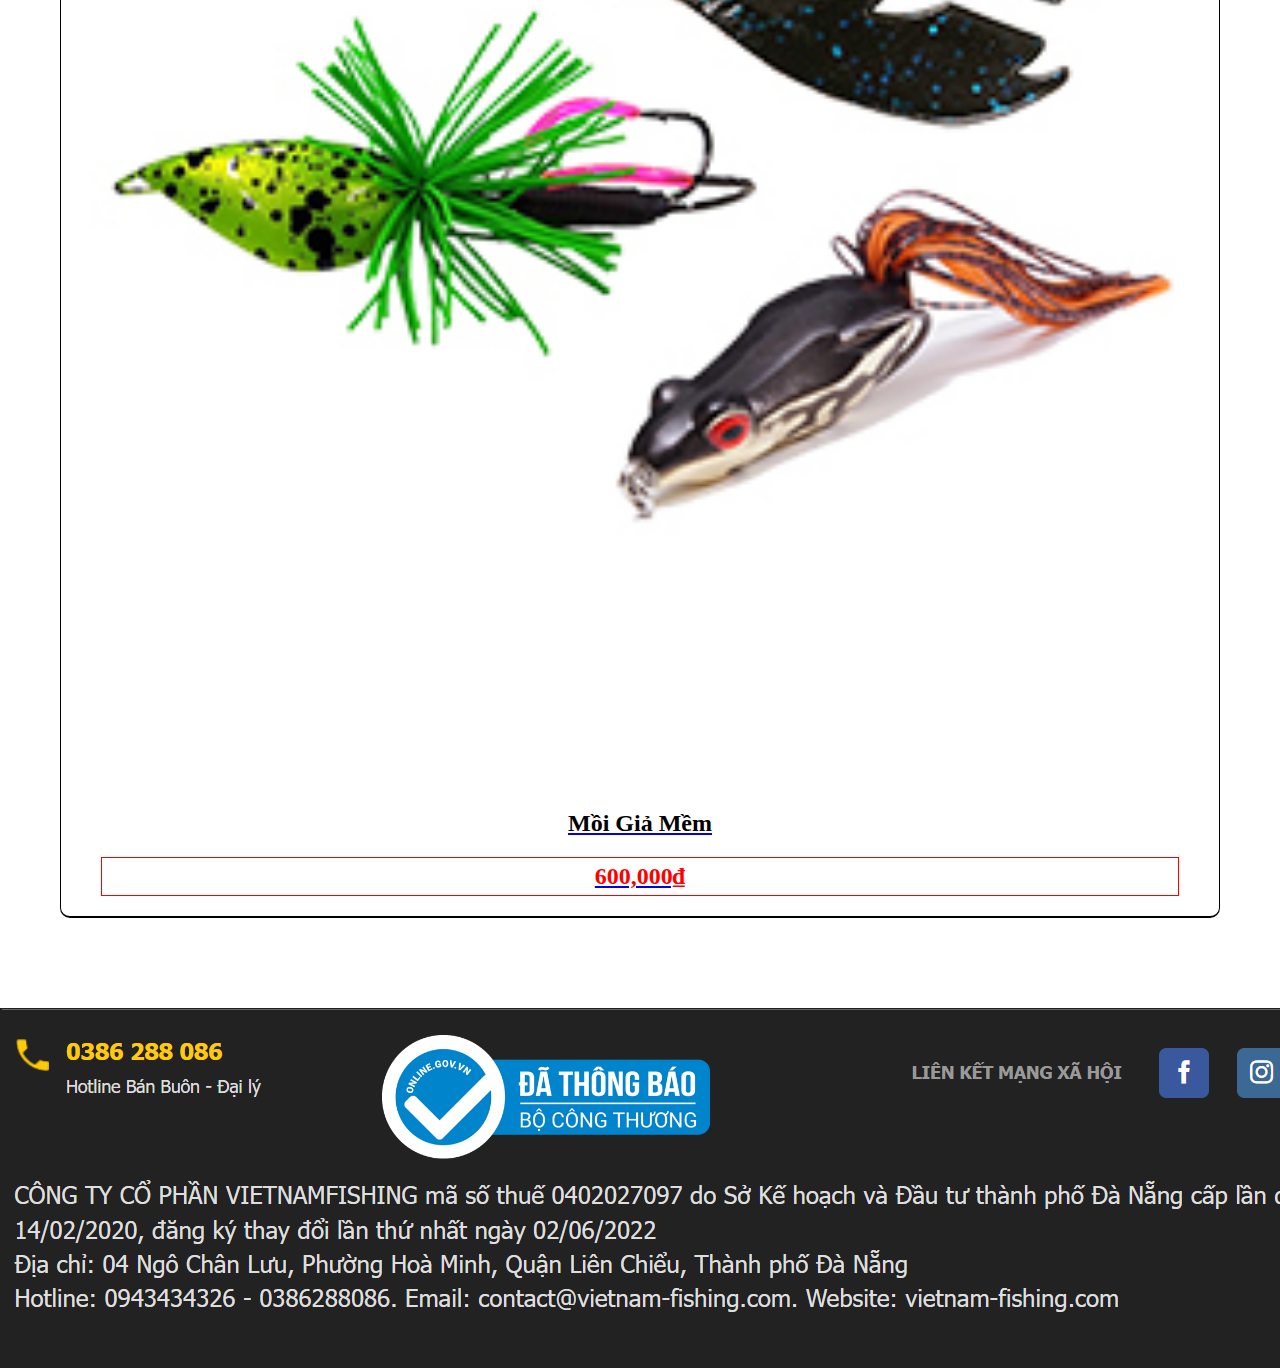
<file: Shop/caulure.html>
<!DOCTYPE html>
<html lang="en">

<head>
    <meta charset="UTF-8">
    <meta name="viewport" content="width=device-width, initial-scale=1.0">
    <link rel="stylesheet" href="https://cdnjs.cloudflare.com/ajax/libs/font-awesome/6.5.1/css/all.min.css"
        integrity="sha512-DTOQO9RWCH3ppGqcWaEA1BIZOC6xxalwEsw9c2QQeAIftl+Vegovlnee1c9QX4TctnWMn13TZye+giMm8e2LwA=="
        crossorigin="anonymous" referrerpolicy="no-referrer" />
    <link rel="stylesheet" href="https://cdn.jsdelivr.net/npm/bootstrap@4.6.2/dist/css/bootstrap.min.css"
        integrity="sha384-xOolHFLEh07PJGoPkLv1IbcEPTNtaed2xpHsD9ESMhqIYd0nLMwNLD69Npy4HI+N" crossorigin="anonymous">
    <title>Shop đồ câu</title>
    <link rel="stylesheet" href="./assets/css/style.css">
    <link rel="stylesheet" href="./assets/css/base.css">
</head>

<body>
    <div class="header">
        <div class="container">
            <div class="content">
                <div class="logo">
                    <a href="index.html"><img src="./assets/images/logo.jpg" alt="logo"></a>
                </div>
                <ul>
                    <li><a href="caudon_caudai.html">CÂU ĐƠN/ CÂU DÀI</a></li>
                    <li><a href="caulure.html">CÂU LURE</a></li>
                    <li><a href="cauikada.html">CÂU IKADA</a></li>
                    <li><a href="caujingging.html">CÂU JINGGING</a></li>
                    <li><a href="caupopping.html">CÂU POPPING</a></li>
                </ul>
                <div class="cart">
                    <a href="giohang.html"><i class="fa-solid fa-cart-shopping"></i></a>
                </div>
            </div>
        </div>
    </div>
    <div class="section-1">
        <div class="content">
            <div id="carouselExampleIndicators" class="carousel slide" data-ride="carousel">
                <ol class="carousel-indicators">
                    <li data-target="#carouselExampleIndicators" data-slide-to="0" class="active"></li>
                    <li data-target="#carouselExampleIndicators" data-slide-to="1"></li>
                    <li data-target="#carouselExampleIndicators" data-slide-to="2"></li>
                </ol>
                <div class="carousel-inner">
                    <div class="carousel-item active">
                        <img src="./assets/images/slide1.jpg" class="d-block w-100" alt="...">
                    </div>
                    <!-- <div class="carousel-item">
                        <img src="./assets/images/slide2.webp" class="d-block w-100" alt="...">
                    </div>
                    <div class="carousel-item">
                        <img src="./assets/images/slide3.jpg" class="d-block w-100" alt="...">
                    </div> -->
                </div>
                <button class="carousel-control-prev" type="button" data-target="#carouselExampleIndicators"
                    data-slide="prev">
                    <span class="carousel-control-prev-icon" aria-hidden="true"></span>
                    <span class="sr-only">Previous</span>
                </button>
                <button class="carousel-control-next" type="button" data-target="#carouselExampleIndicators"
                    data-slide="next">
                    <span class="carousel-control-next-icon" aria-hidden="true"></span>
                    <span class="sr-only">Next</span>
                </button>
            </div>
        </div>
    </div>
    <div class="section-2">
        <div class="container">
            <div class="title">
                <p>SẢN PHẨM BÁN CHẠY</p>
                <p>Câu Lure</p>
            </div>
            <div class="row">
                <div class="col-xl-4">
                    <div class="item">

                        <a href="chitiethoadonlures.html">
                            <div class="img">
                                <img src="./assets/images/lure7.png" alt="">
                            </div>
                            <div class="desc">Cần Câu Lure MSS Magicl</div>
                            <div class="price">
                                700.000₫- 960.000₫
                            </div>
                        </a>
                    </div>
                </div>
                <div class="col-xl-4">
                    <div class="item">

                        <a href="#">
                            <div class="img">
                                <img src="./assets/images/lures2.jpg" alt="">
                            </div>
                            <div class="desc">Máy Câu Lure</div>
                            <div class="price">
                                1,210,000₫- 5,280,000₫
                            </div>
                        </a>
                    </div>
                </div>
                <div class="col-xl-4">
                    <div class="item">

                        <a href="#">
                            <div class="img">
                                <img src="./assets/images/lures3.jpg" alt="">
                            </div>
                            <div class="desc">Dây/Lưỡi Câu Lure</div>
                            <div class="price">
                                240,000₫ - 920,000₫
                            </div>
                        </a>
                    </div>
                </div>
                <div class="col-xl-4">
                    <div class="item">

                        <a href="#">
                            <div class="img">
                                <img src="./assets/images/lures4.jpg" alt="">
                            </div>
                            <div class="desc">Thời Trang Lure</div>
                            <div class="price">
                                1,180,000₫- 3,540,000₫
                            </div>
                        </a>
                    </div>
                </div>
                <div class="col-xl-4">
                    <div class="item">

                        <a href="#">
                            <div class="img">
                                <img src="./assets/images/lures5.jpg" alt="">
                            </div>
                            <div class="desc">Mồi Giả Cứng </div>
                            <div class="price">
                                600,000₫
                            </div>
                        </a>
                    </div>
                </div>
                <div class="col-xl-4">
                    <div class="item">

                        <a href="#">
                            <div class="img">
                                <img src="./assets/images/lures6.jpg" alt="">
                            </div>
                            <div class="desc">Mồi Giả Mềm</div>
                            <div class="price">
                                600,000₫
                            </div>
                        </a>
                    </div>
                </div>
            </div>
        </div>
    </div>
    <!-- <div class="section-3">
        <div class="container">
            <div>
                <i class="fa-sharp fa-solid fa-location-dot"></i>
                <p>1001 láng , Đống Đa , Hà Nội</p>
            </div>
           <div>
            <i class="fa-solid fa-phone"></i>
            <p>01364564789</p>
           </div>
           <div> 
            <i class="fa-solid fa-envelope"></i>
            <p>Duyen@gmail.com</p>
           </div> 
           
        </div>
        <div class="conten">
            <a href="#"><img src="./assets/images/logo.jpg" alt="logo"></a>
            <p>Chân thành cảm ơn quý khách đã luôn đồng hành cùng Fishing</p>
        </div>
    </div> -->
    <div >
        <a href="">
            <img src="./assets/images/s33.png" alt="" >
        </a>
    </div>
    <script src="https://cdn.jsdelivr.net/npm/jquery@3.5.1/dist/jquery.slim.min.js"
        integrity="sha384-DfXdz2htPH0lsSSs5nCTpuj/zy4C+OGpamoFVy38MVBnE+IbbVYUew+OrCXaRkfj"
        crossorigin="anonymous"></script>
    <script src="https://cdn.jsdelivr.net/npm/popper.js@1.16.1/dist/umd/popper.min.js"
        integrity="sha384-9/reFTGAW83EW2RDu2S0VKaIzap3H66lZH81PoYlFhbGU+6BZp6G7niu735Sk7lN"
        crossorigin="anonymous"></script>
    <script src="https://cdn.jsdelivr.net/npm/bootstrap@4.6.2/dist/js/bootstrap.min.js"
        integrity="sha384-+sLIOodYLS7CIrQpBjl+C7nPvqq+FbNUBDunl/OZv93DB7Ln/533i8e/mZXLi/P+"
        crossorigin="anonymous"></script>
</body>

</html>
</file>
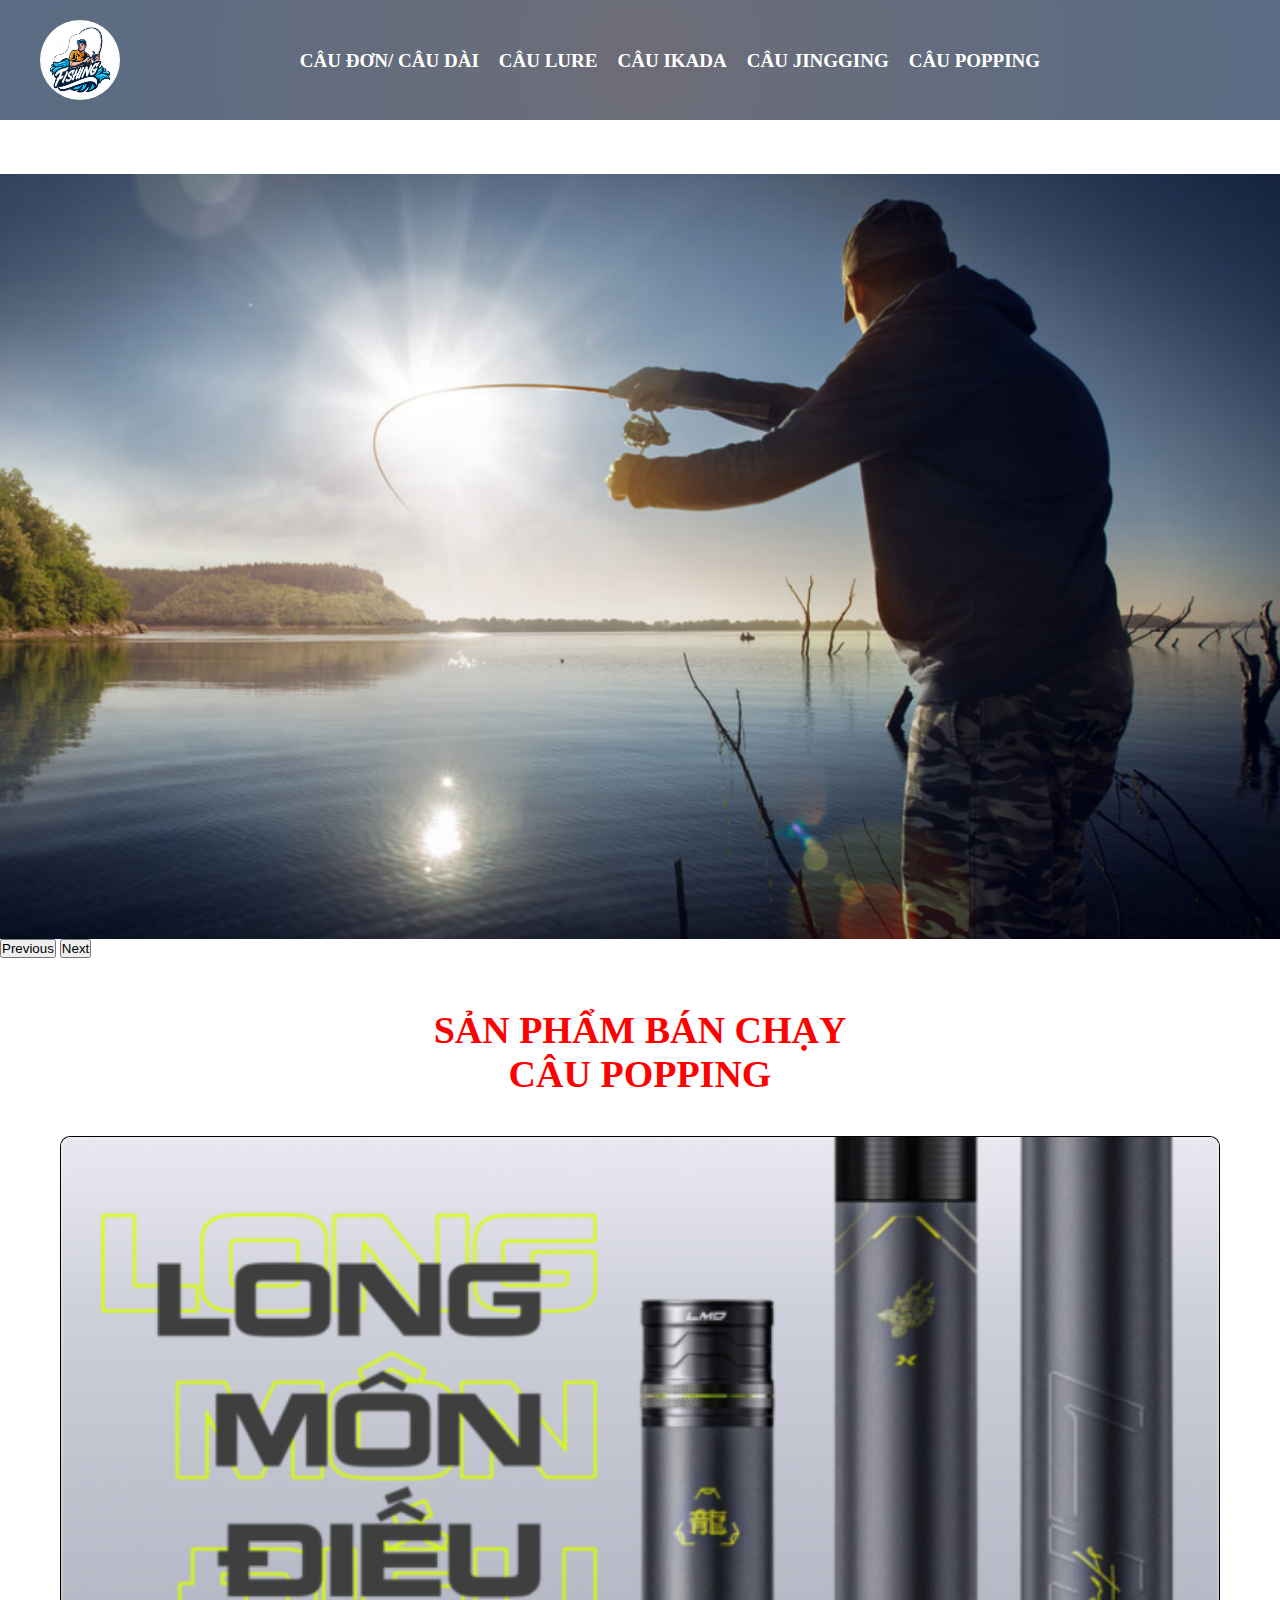
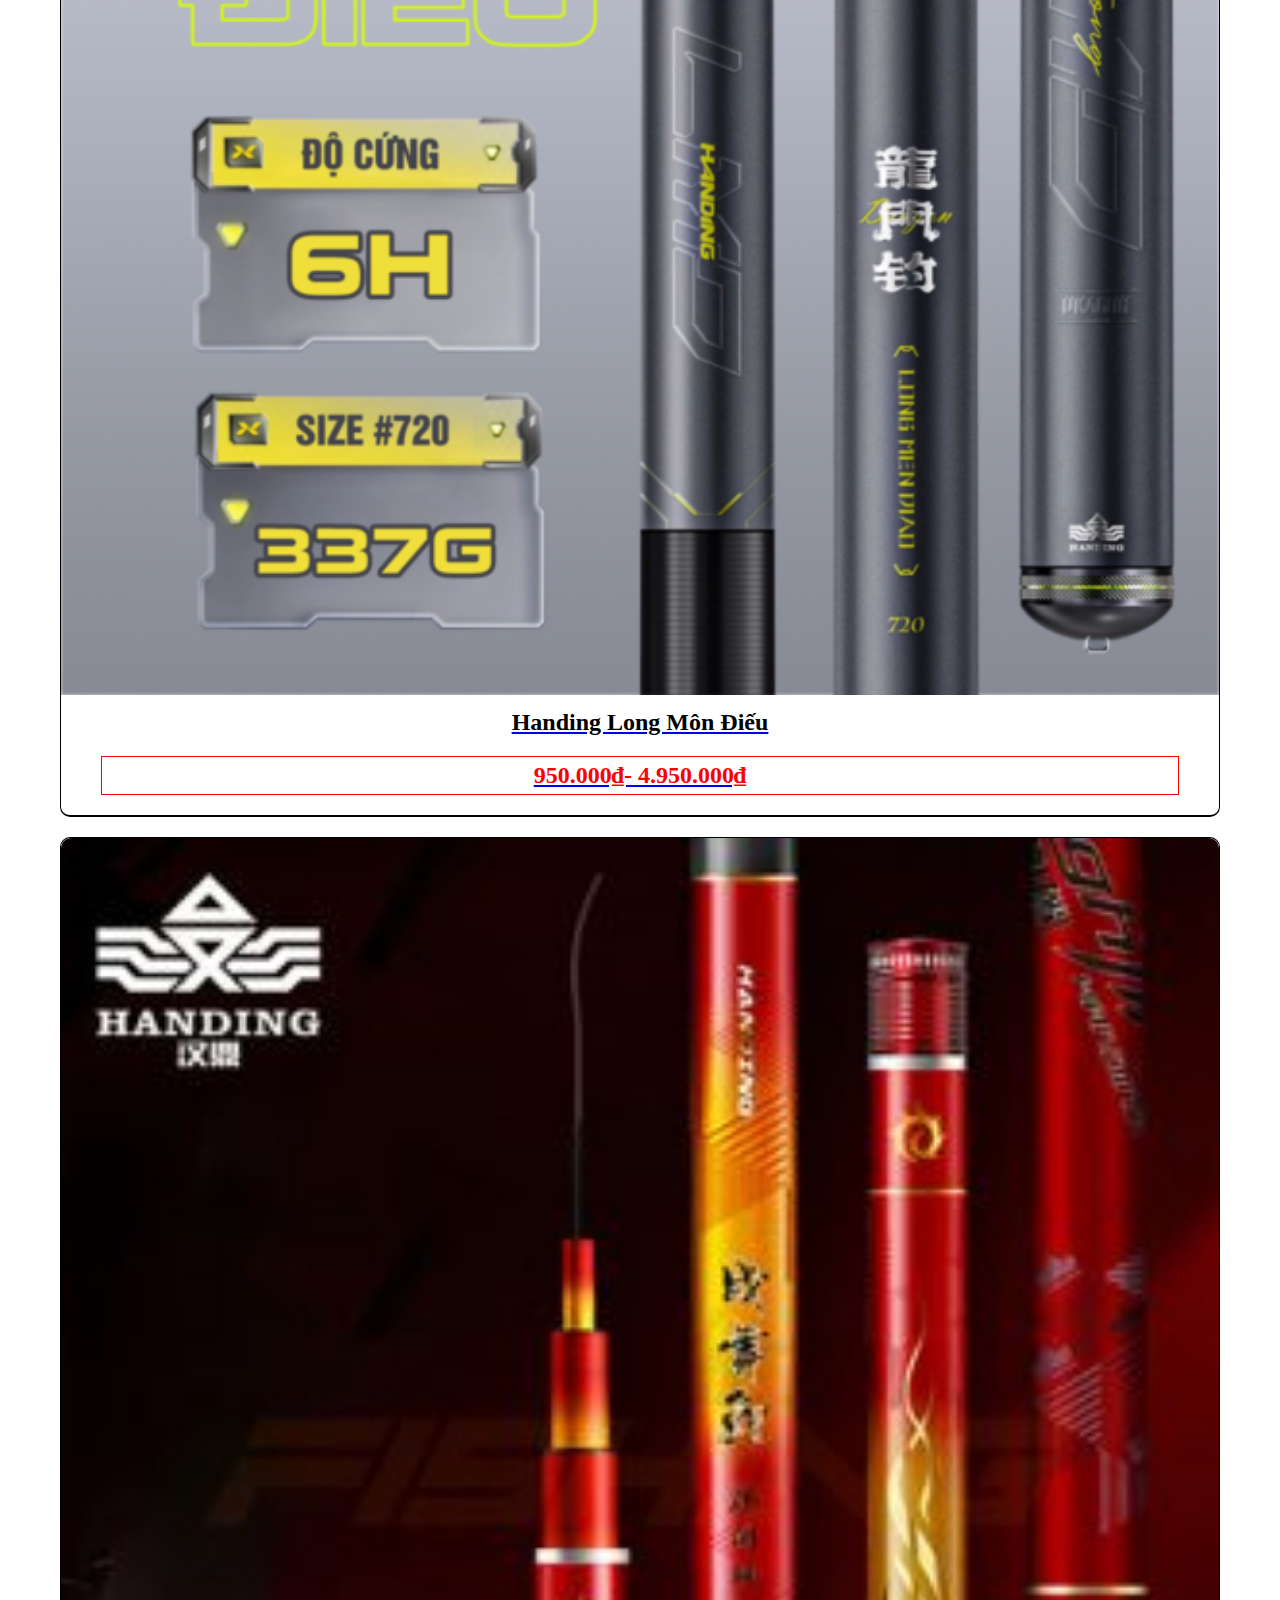
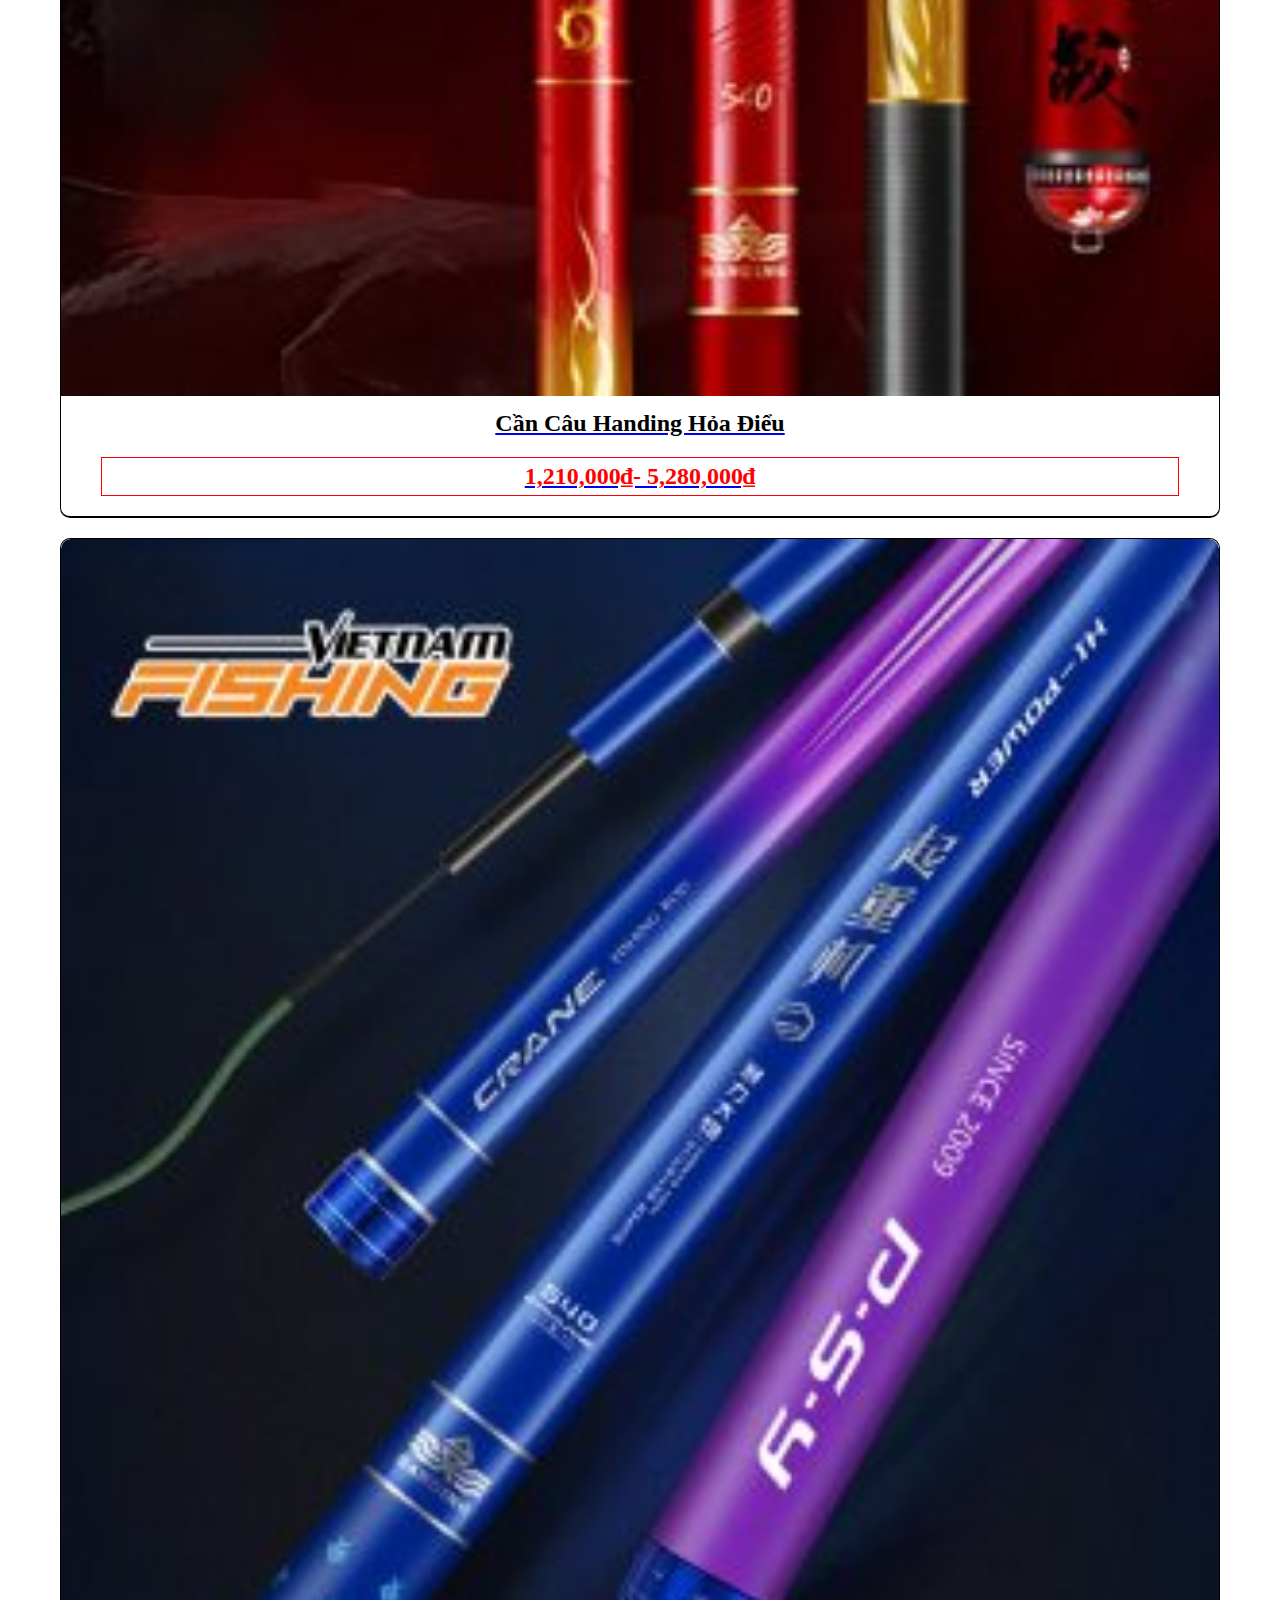
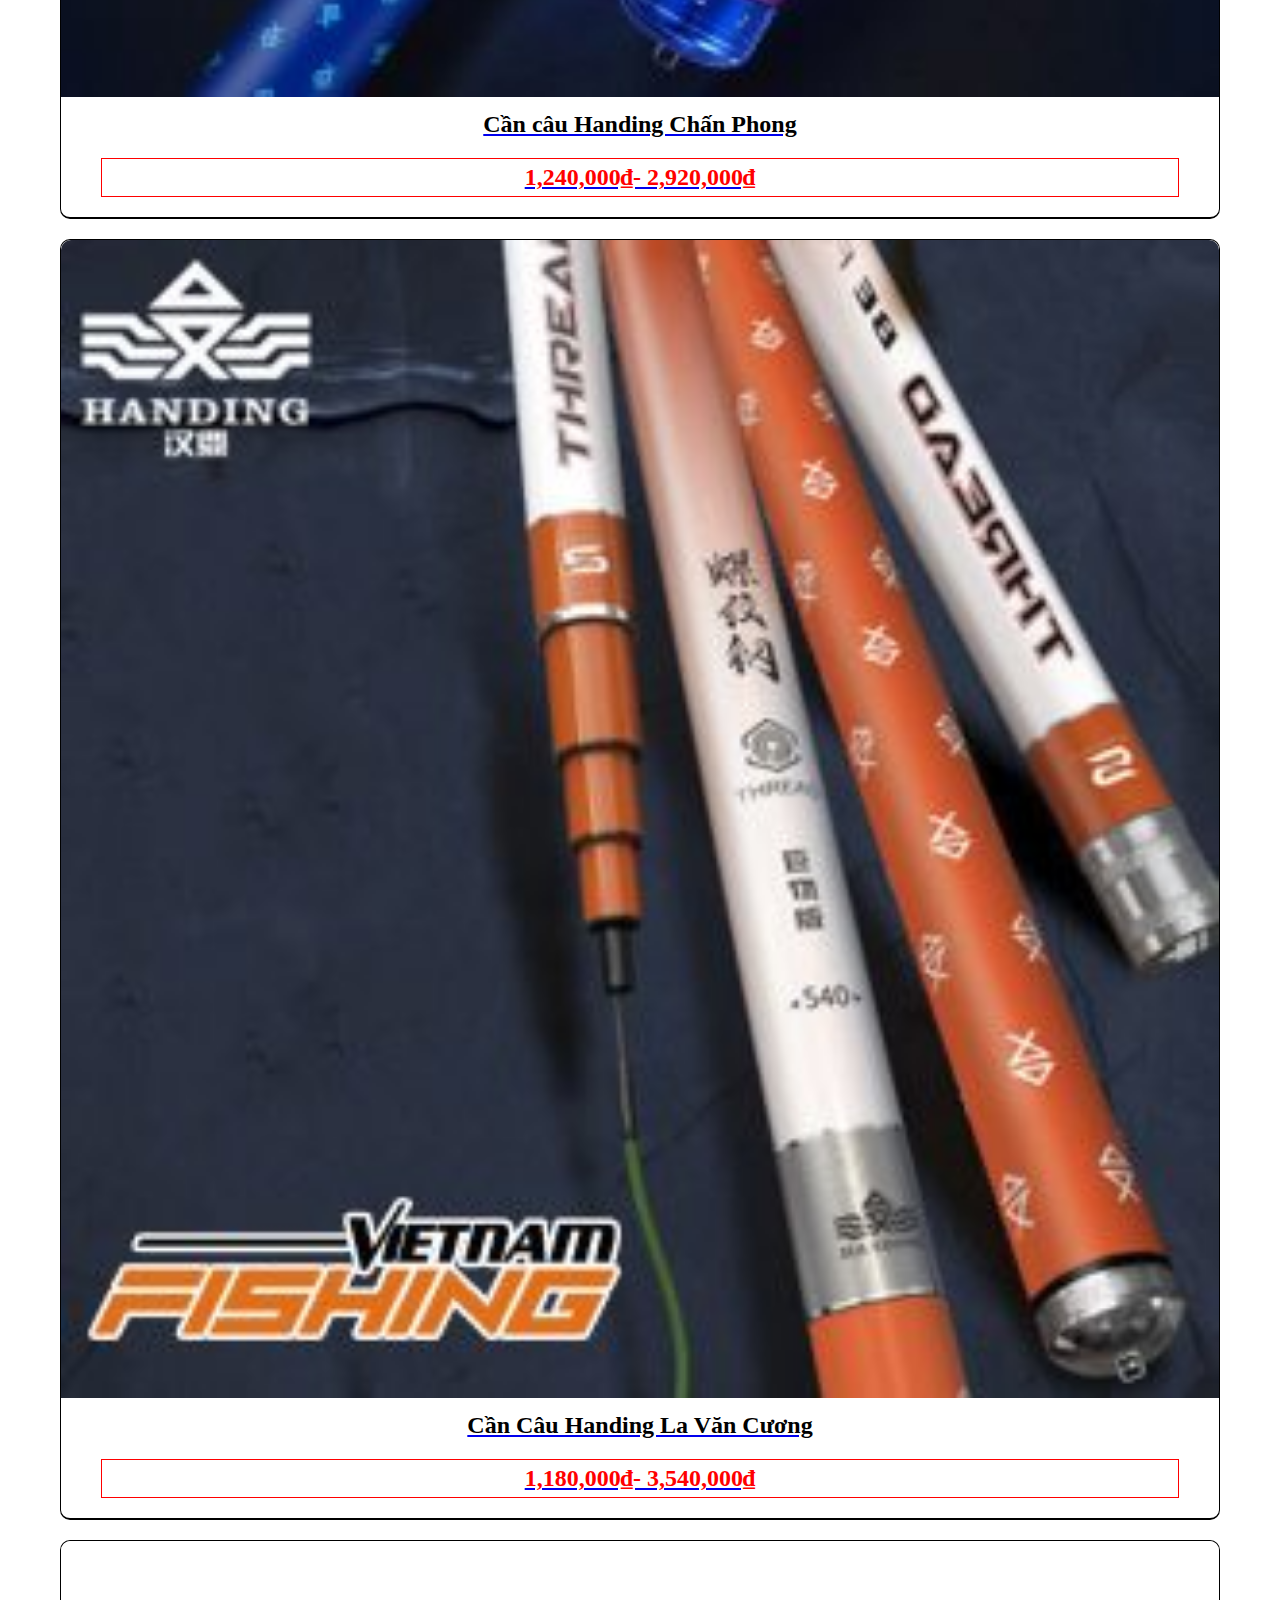
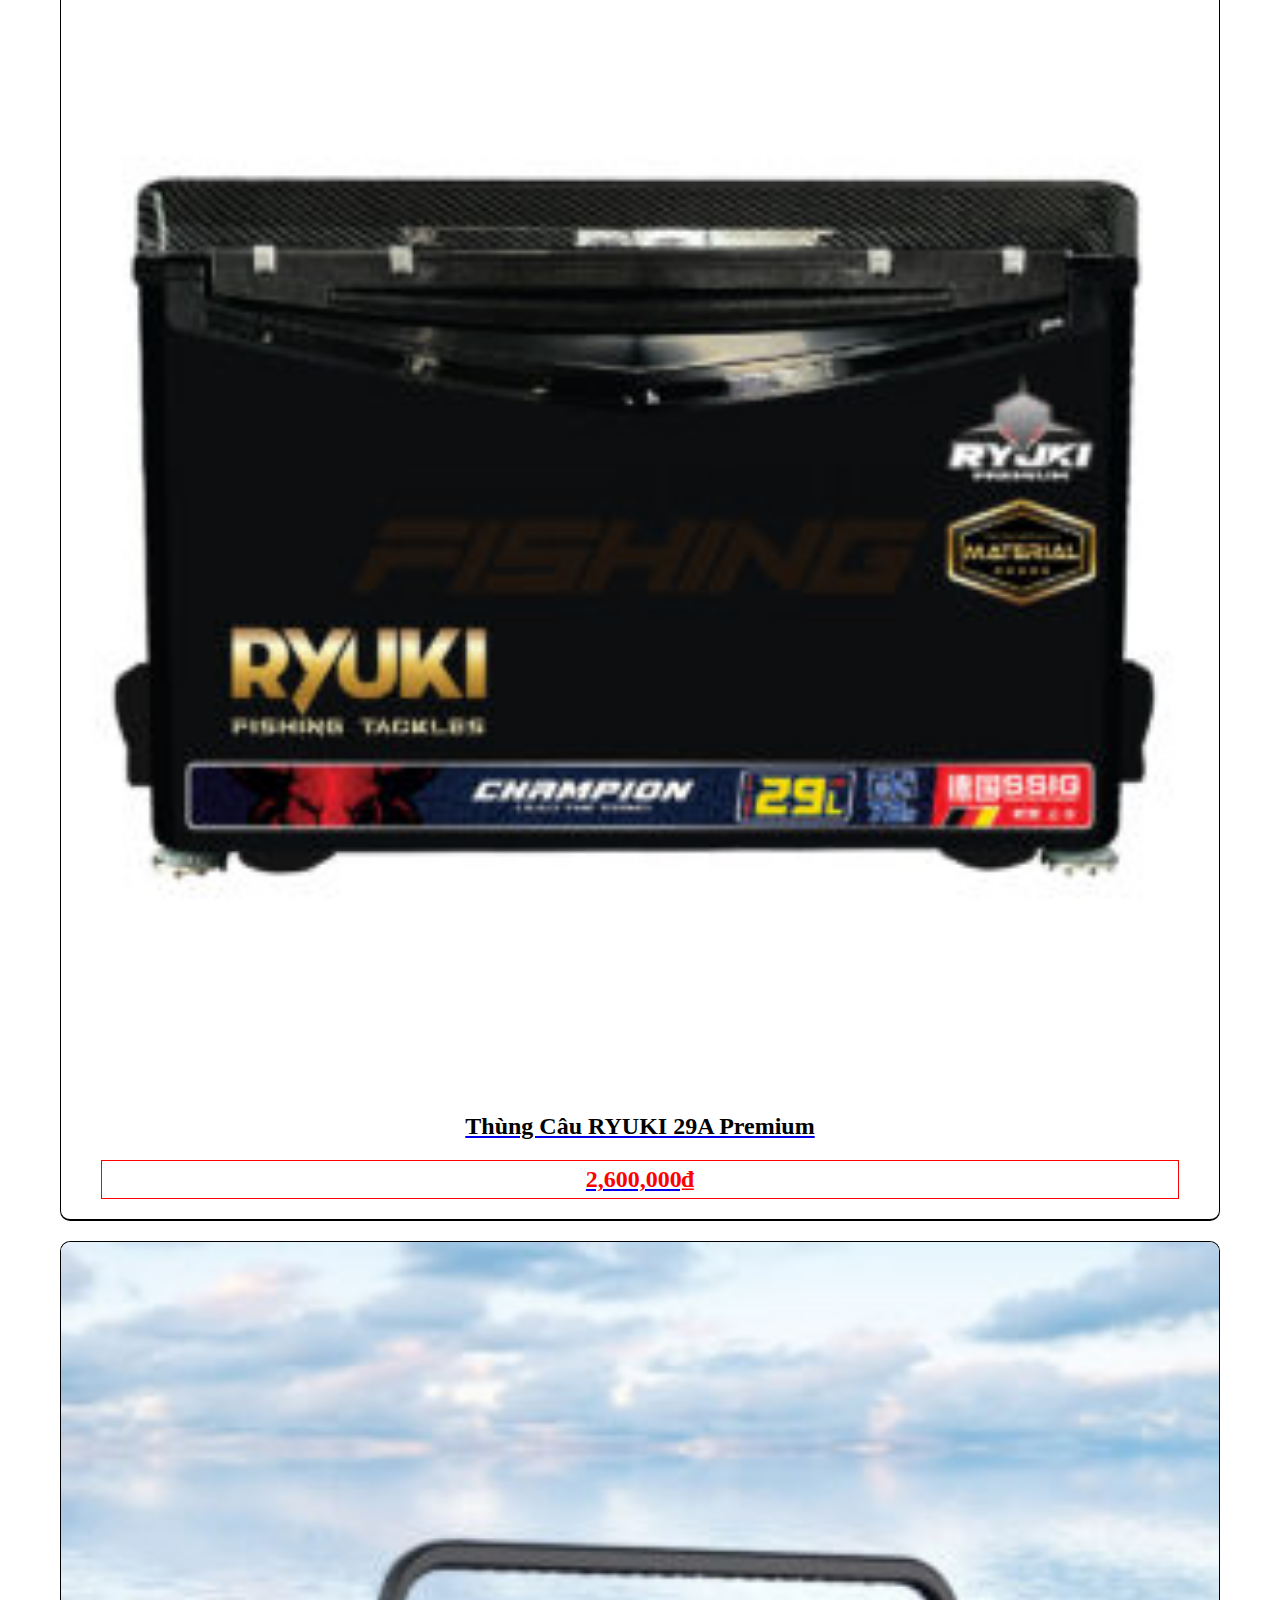
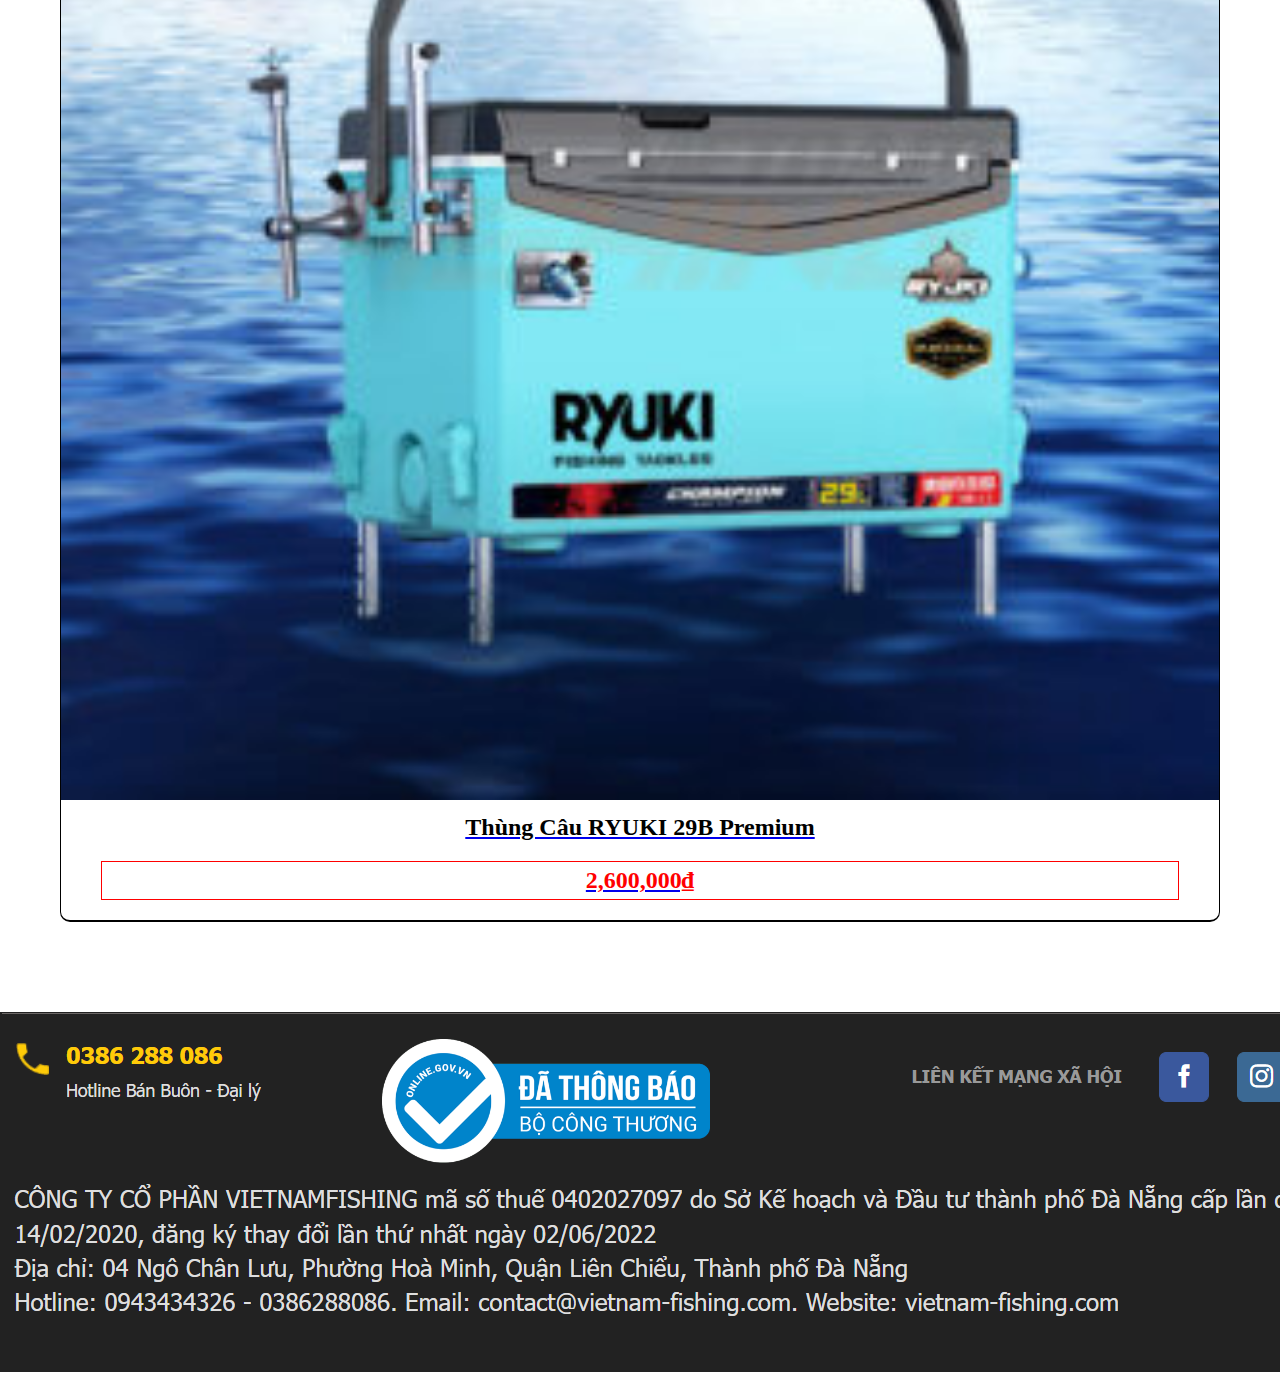
<file: Shop/caupopping.html>
<!DOCTYPE html>
<html lang="en">

<head>
    <meta charset="UTF-8">
    <meta name="viewport" content="width=device-width, initial-scale=1.0">
    <link rel="stylesheet" href="https://cdnjs.cloudflare.com/ajax/libs/font-awesome/6.5.1/css/all.min.css"
        integrity="sha512-DTOQO9RWCH3ppGqcWaEA1BIZOC6xxalwEsw9c2QQeAIftl+Vegovlnee1c9QX4TctnWMn13TZye+giMm8e2LwA=="
        crossorigin="anonymous" referrerpolicy="no-referrer" />
    <link rel="stylesheet" href="https://cdn.jsdelivr.net/npm/bootstrap@4.6.2/dist/css/bootstrap.min.css"
        integrity="sha384-xOolHFLEh07PJGoPkLv1IbcEPTNtaed2xpHsD9ESMhqIYd0nLMwNLD69Npy4HI+N" crossorigin="anonymous">
    <title>Shop đồ câu</title>
    <link rel="stylesheet" href="./assets/css/style.css">
    <link rel="stylesheet" href="./assets/css/base.css">
</head>

<body>
    <div class="header">
        <div class="container">
            <div class="content">
                <div class="logo">
                    <a href="index.html"><img src="./assets/images/logo.jpg" alt="logo"></a>
                </div>
                <ul>
                    <li><a href="caudon_caudai.html">CÂU ĐƠN/ CÂU DÀI</a></li>
                    <li><a href="caulure.html">CÂU LURE</a></li>
                    <li><a href="cauikada.html">CÂU IKADA</a></li>
                    <li><a href="caujingging.html">CÂU JINGGING</a></li>
                    <li><a href="caupopping.html">CÂU POPPING</a></li>
                </ul>
                <div class="cart">
                    <a href="giohang.html"><i class="fa-solid fa-cart-shopping"></i></a>
                </div>
            </div>
        </div>
    </div>
    <div class="section-1">
        <div class="content">
            <div id="carouselExampleIndicators" class="carousel slide" data-ride="carousel">
                <ol class="carousel-indicators">
                    <li data-target="#carouselExampleIndicators" data-slide-to="0" class="active"></li>
                    <li data-target="#carouselExampleIndicators" data-slide-to="1"></li>
                    <li data-target="#carouselExampleIndicators" data-slide-to="2"></li>
                </ol>
                <div class="carousel-inner">
                    <div class="carousel-item active">
                        <img src="./assets/images/slide1.jpg" class="d-block w-100" alt="...">
                    </div>
                    <!-- <div class="carousel-item">
                        <img src="./assets/images/slide2.webp" class="d-block w-100" alt="...">
                    </div>
                    <div class="carousel-item">
                        <img src="./assets/images/slide3.jpg" class="d-block w-100" alt="...">
                    </div> -->
                </div>
                <button class="carousel-control-prev" type="button" data-target="#carouselExampleIndicators"
                    data-slide="prev">
                    <span class="carousel-control-prev-icon" aria-hidden="true"></span>
                    <span class="sr-only">Previous</span>
                </button>
                <button class="carousel-control-next" type="button" data-target="#carouselExampleIndicators"
                    data-slide="next">
                    <span class="carousel-control-next-icon" aria-hidden="true"></span>
                    <span class="sr-only">Next</span>
                </button>
            </div>
        </div>
    </div>
    <div class="section-2">
        <div class="container">
            <div class="title">
                <p>SẢN PHẨM BÁN CHẠY</p>
                <p>CÂU POPPING</p>
            </div>
            <div class="row">
                <div class="col-xl-4">
                    <div class="item">

                        <a href="chitiethoadonpopping.html">
                            <div class="img">
                                <img src="./assets/images/popping1.png" alt="">
                            </div>
                            <div class="desc">Handing Long Môn Điếu</div>
                            <div class="price">
                                950.000₫- 4.950.000₫
                            </div>
                        </a>
                    </div>
                </div>
                <div class="col-xl-4">
                    <div class="item">

                        <a href="#">
                            <div class="img">
                                <img src="./assets/images/s22.jpg" alt="">
                            </div>
                            <div class="desc">Cần Câu Handing Hỏa Điểu</div>
                            <div class="price">
                                1,210,000₫- 5,280,000₫
                            </div>
                        </a>
                    </div>
                </div>
                <div class="col-xl-4">
                    <div class="item">

                        <a href="#">
                            <div class="img">
                                <img src="./assets/images/s23.jpg" alt="">
                            </div>
                            <div class="desc">Cần câu Handing Chấn Phong</div>
                            <div class="price">
                                1,240,000₫- 2,920,000₫
                            </div>
                        </a>
                    </div>
                </div>
                <div class="col-xl-4">
                    <div class="item">

                        <a href="#">
                            <div class="img">
                                <img src="./assets/images/s24.jpg" alt="">
                            </div>
                            <div class="desc">Cần Câu Handing La Văn Cương</div>
                            <div class="price">
                                1,180,000₫- 3,540,000₫
                            </div>
                        </a>
                    </div>
                </div>
                <div class="col-xl-4">
                    <div class="item">

                        <a href="#">
                            <div class="img">
                                <img src="./assets/images/s25.jpg" alt="">
                            </div>
                            <div class="desc">Thùng Câu RYUKI 29A Premium </div>
                            <div class="price">
                                2,600,000₫
                            </div>
                        </a>
                    </div>
                </div>
                <div class="col-xl-4">
                    <div class="item">

                        <a href="#">
                            <div class="img">
                                <img src="./assets/images/s26.jpg" alt="">
                            </div>
                            <div class="desc">Thùng Câu RYUKI 29B Premium</div>
                            <div class="price">
                                2,600,000₫
                            </div>
                        </a>
                    </div>
                </div>
            </div>
        </div>
    </div>
    <!-- <div class="section-3">
        <div class="container">
            <div>
                <i class="fa-sharp fa-solid fa-location-dot"></i>
                <p>1001 láng , Đống Đa , Hà Nội</p>
            </div>
           <div>
            <i class="fa-solid fa-phone"></i>
            <p>01364564789</p>
           </div>
           <div> 
            <i class="fa-solid fa-envelope"></i>
            <p>Duyen@gmail.com</p>
           </div> 
           
        </div>
        <div class="conten">
            <a href="#"><img src="./assets/images/logo.jpg" alt="logo"></a>
            <p>Chân thành cảm ơn quý khách đã luôn đồng hành cùng Fishing</p>
        </div>
    </div> -->
    <div >
        <a href="">
            <img src="./assets/images/s33.png" alt="" >
        </a>
    </div>
    <script src="https://cdn.jsdelivr.net/npm/jquery@3.5.1/dist/jquery.slim.min.js"
        integrity="sha384-DfXdz2htPH0lsSSs5nCTpuj/zy4C+OGpamoFVy38MVBnE+IbbVYUew+OrCXaRkfj"
        crossorigin="anonymous"></script>
    <script src="https://cdn.jsdelivr.net/npm/popper.js@1.16.1/dist/umd/popper.min.js"
        integrity="sha384-9/reFTGAW83EW2RDu2S0VKaIzap3H66lZH81PoYlFhbGU+6BZp6G7niu735Sk7lN"
        crossorigin="anonymous"></script>
    <script src="https://cdn.jsdelivr.net/npm/bootstrap@4.6.2/dist/js/bootstrap.min.js"
        integrity="sha384-+sLIOodYLS7CIrQpBjl+C7nPvqq+FbNUBDunl/OZv93DB7Ln/533i8e/mZXLi/P+"
        crossorigin="anonymous"></script>
</body>

</html>
</file>
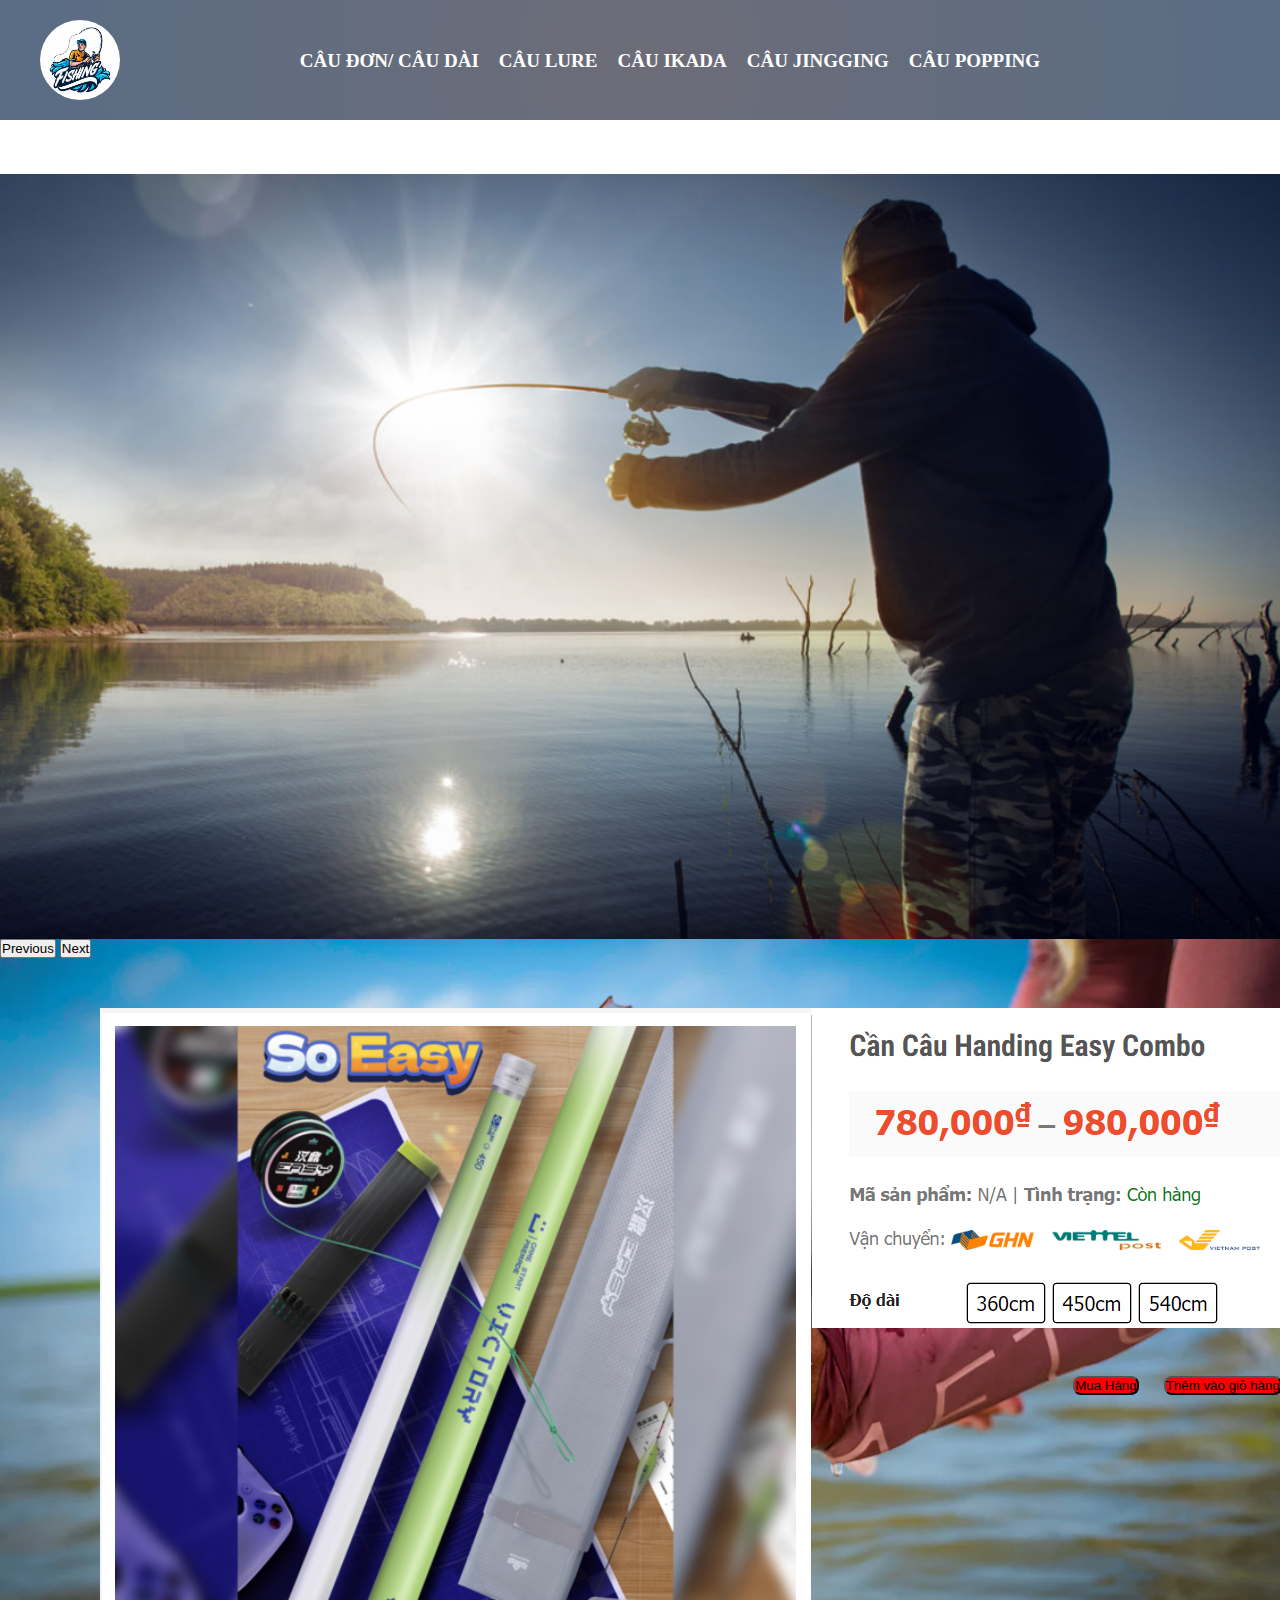
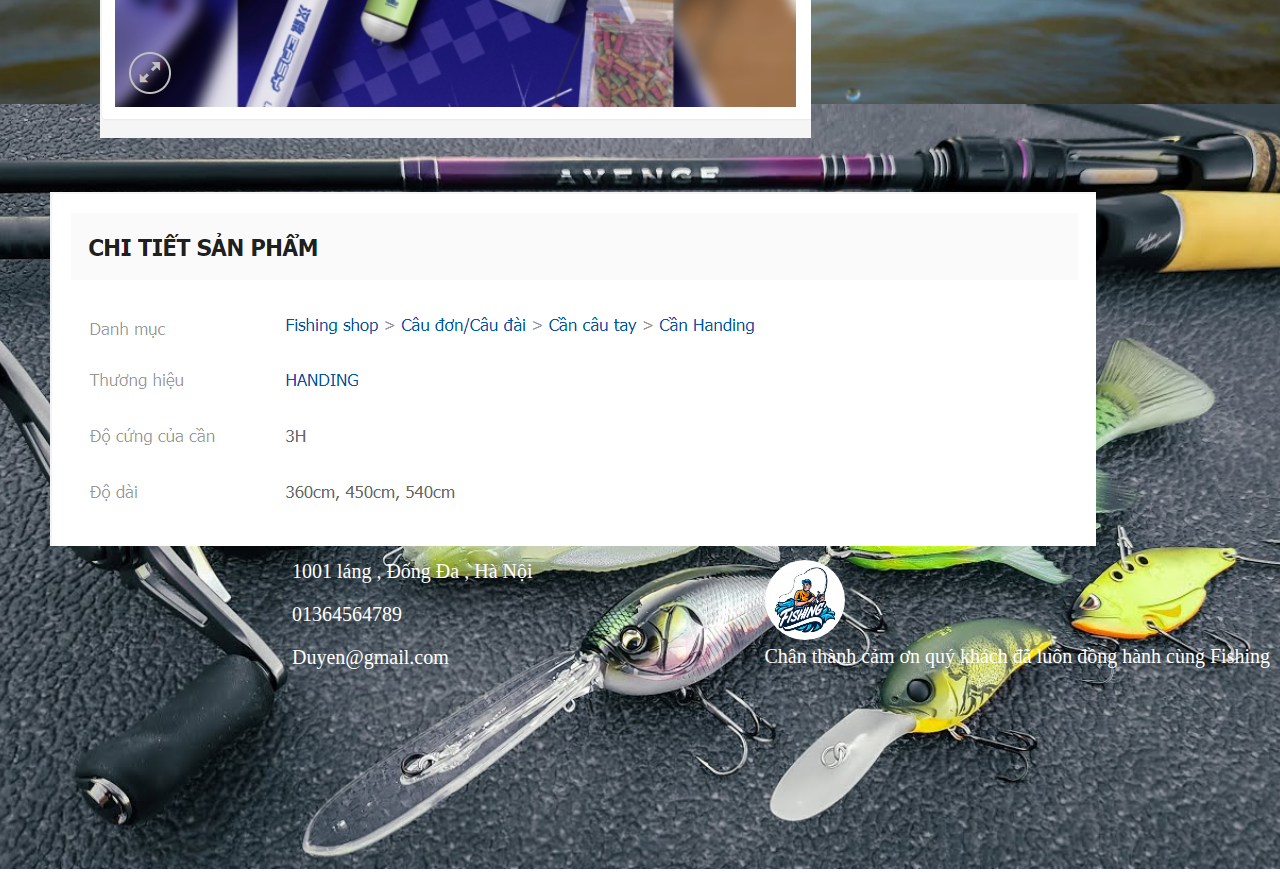
<file: Shop/chitiethoadoncancauhandinh.html>
<!DOCTYPE html>
<html lang="en">

<head>
    <meta charset="UTF-8">
    <meta name="viewport" content="width=device-width, initial-scale=1.0">
    <link rel="stylesheet" href="https://cdnjs.cloudflare.com/ajax/libs/font-awesome/6.5.1/css/all.min.css"
        integrity="sha512-DTOQO9RWCH3ppGqcWaEA1BIZOC6xxalwEsw9c2QQeAIftl+Vegovlnee1c9QX4TctnWMn13TZye+giMm8e2LwA=="
        crossorigin="anonymous" referrerpolicy="no-referrer" />
    <link rel="stylesheet" href="https://cdn.jsdelivr.net/npm/bootstrap@4.6.2/dist/css/bootstrap.min.css"
        integrity="sha384-xOolHFLEh07PJGoPkLv1IbcEPTNtaed2xpHsD9ESMhqIYd0nLMwNLD69Npy4HI+N" crossorigin="anonymous">
    <title>Shop đồ câu</title>
    <link rel="stylesheet" href="./assets/css/style.css">
    <link rel="stylesheet" href="./assets/css/base.css">
</head>


<body>
    <div class="header">
        <div class="container">
            <div class="content">
                <div class="logo">
                    <a href="index.html"><img src="./assets/images/logo.jpg" alt="logo"></a>
                </div>
                <ul>
                    <li><a href="caudon_caudai.html">CÂU ĐƠN/ CÂU DÀI</a></li>
                    <li><a href="caulure.html">CÂU LURE</a></li>
                    <li><a href="cauikada.html">CÂU IKADA</a></li>
                    <li><a href="caujingging.html">CÂU JINGGING</a></li>
                    <li><a href="caupopping.html">CÂU POPPING</a></li>
                </ul>
                <div class="cart">
                    <a href="giohang.html"><i class="fa-solid fa-cart-shopping"></i></a>
                </div>
            </div>
        </div>
    </div>
    <div class="section-1">
        <div class="content">
            <div id="carouselExampleIndicators" class="carousel slide" data-ride="carousel">
                <ol class="carousel-indicators">
                    <li data-target="#carouselExampleIndicators" data-slide-to="0" class="active"></li>
                    <li data-target="#carouselExampleIndicators" data-slide-to="1"></li>
                    <li data-target="#carouselExampleIndicators" data-slide-to="2"></li>
                </ol>
                <div class="carousel-inner">
                    <div class="carousel-item active">
                        <img src="./assets/images/slide1.jpg" class="d-block w-100" alt="...">
                    </div>
                    <div class="carousel-item">
                        <img src="./assets/images/slide2.webp" class="d-block w-100" alt="...">
                    </div>
                    <div class="carousel-item">
                        <img src="./assets/images/slide3.jpg" class="d-block w-100" alt="...">
                    </div>
                </div>
                <button class="carousel-control-prev" type="button" data-target="#carouselExampleIndicators"
                    data-slide="prev">
                    <span class="carousel-control-prev-icon" aria-hidden="true"></span>
                    <span class="sr-only">Previous</span>
                </button>
                <button class="carousel-control-next" type="button" data-target="#carouselExampleIndicators"
                    data-slide="next">
                    <span class="carousel-control-next-icon" aria-hidden="true"></span>
                    <span class="sr-only">Next</span>
                </button>
            </div>
        </div>
    </div>
    <div class="chitiet">
        <div class="anh">
            <a href="">
                <div class="img">
                    <img src="./assets/images/demo19.png" alt="">
                </div>
            </a>
        </div>
        <div class="chitietsp">
            <div class="mg-left">
                <img src="./assets/images/demo17.png" alt="">
            </div>
            <div class="chitietsp-conten" style="padding-top: 40px;">
                <a href="giohang.html">
                    <button class="mua" >Mua Hàng</button>
                </a>
                <a href="giohang.html">
                    <button class="mua">Thêm vào giỏ hàng</button>
                </a>
            </div>
        </div>
    </div>
    <div>
        <img src="./assets/images/demo20.png" alt="" style="padding-left: 50px;">
    </div>
    <style>
        .chitiet{
            display: flex;
            text-align: center;
            padding-left: 100px;
            padding-top: 50px;
            padding-bottom: 50px;
        }
        .chitietsp-conten a{
            text-decoration: none;
            font-size: 20px;
            margin: 10px;
        }
        .chitietsp-conten a button{
            background-color: red;
            border-radius: 8px;
        }
        .chitietsp-conten a button:hover{
            background-color: aqua;
        }
    </style>
    <div class="section-3">
        <div class="container">
            <div>
                <i class="fa-sharp fa-solid fa-location-dot"></i>
                <p>1001 láng , Đống Đa , Hà Nội</p>
            </div>
           <div>
            <i class="fa-solid fa-phone"></i>
            <p>01364564789</p>
           </div>
           <div> 
            <i class="fa-solid fa-envelope"></i>
            <p>Duyen@gmail.com</p>
           </div> 
           
        </div>
        <div class="conten">
            <a href="#"><img src="./assets/images/logo.jpg" alt="logo"></a>
            <p>Chân thành cảm ơn quý khách đã luôn đồng hành cùng Fishing</p>
        </div>
    </div>
    <script src="https://cdn.jsdelivr.net/npm/jquery@3.5.1/dist/jquery.slim.min.js"
        integrity="sha384-DfXdz2htPH0lsSSs5nCTpuj/zy4C+OGpamoFVy38MVBnE+IbbVYUew+OrCXaRkfj"
        crossorigin="anonymous"></script>
    <script src="https://cdn.jsdelivr.net/npm/popper.js@1.16.1/dist/umd/popper.min.js"
        integrity="sha384-9/reFTGAW83EW2RDu2S0VKaIzap3H66lZH81PoYlFhbGU+6BZp6G7niu735Sk7lN"
        crossorigin="anonymous"></script>
    <script src="https://cdn.jsdelivr.net/npm/bootstrap@4.6.2/dist/js/bootstrap.min.js"
        integrity="sha384-+sLIOodYLS7CIrQpBjl+C7nPvqq+FbNUBDunl/OZv93DB7Ln/533i8e/mZXLi/P+"
        crossorigin="anonymous"></script>
</body>

</html>
</file>
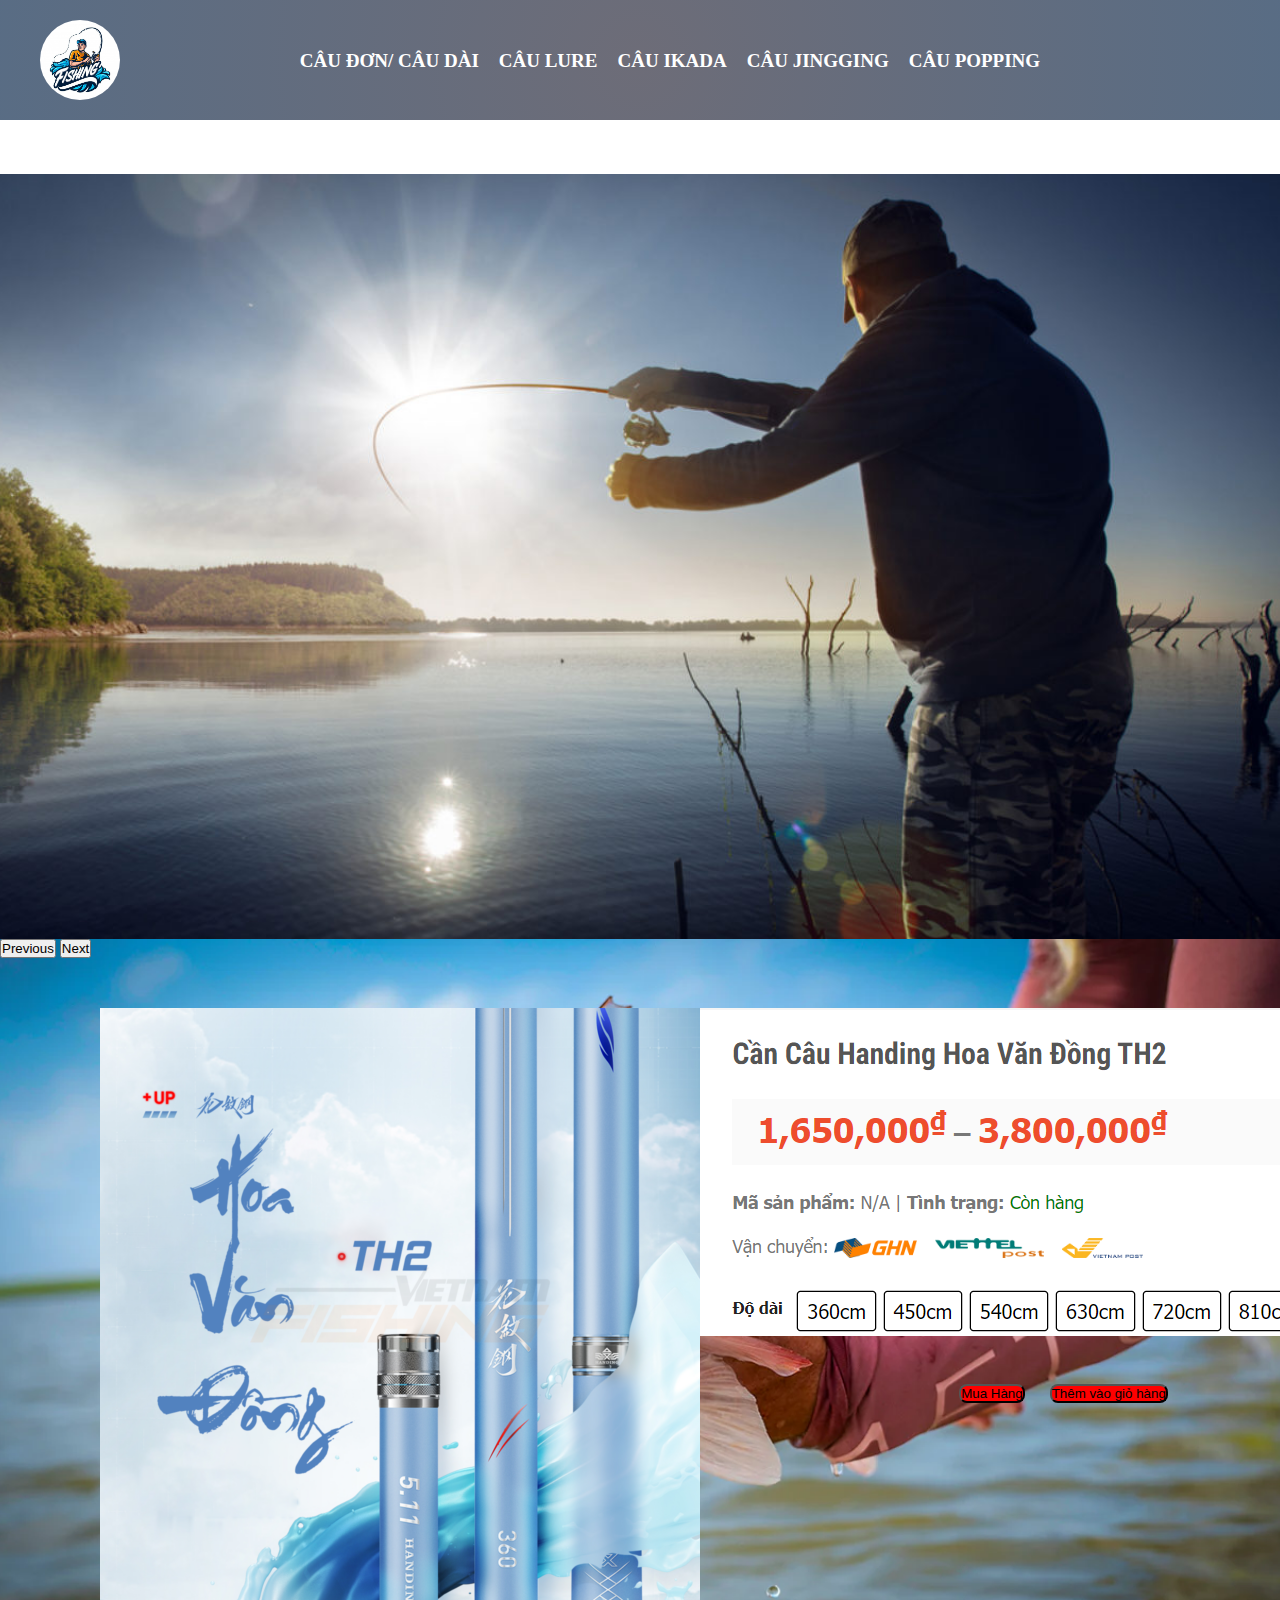
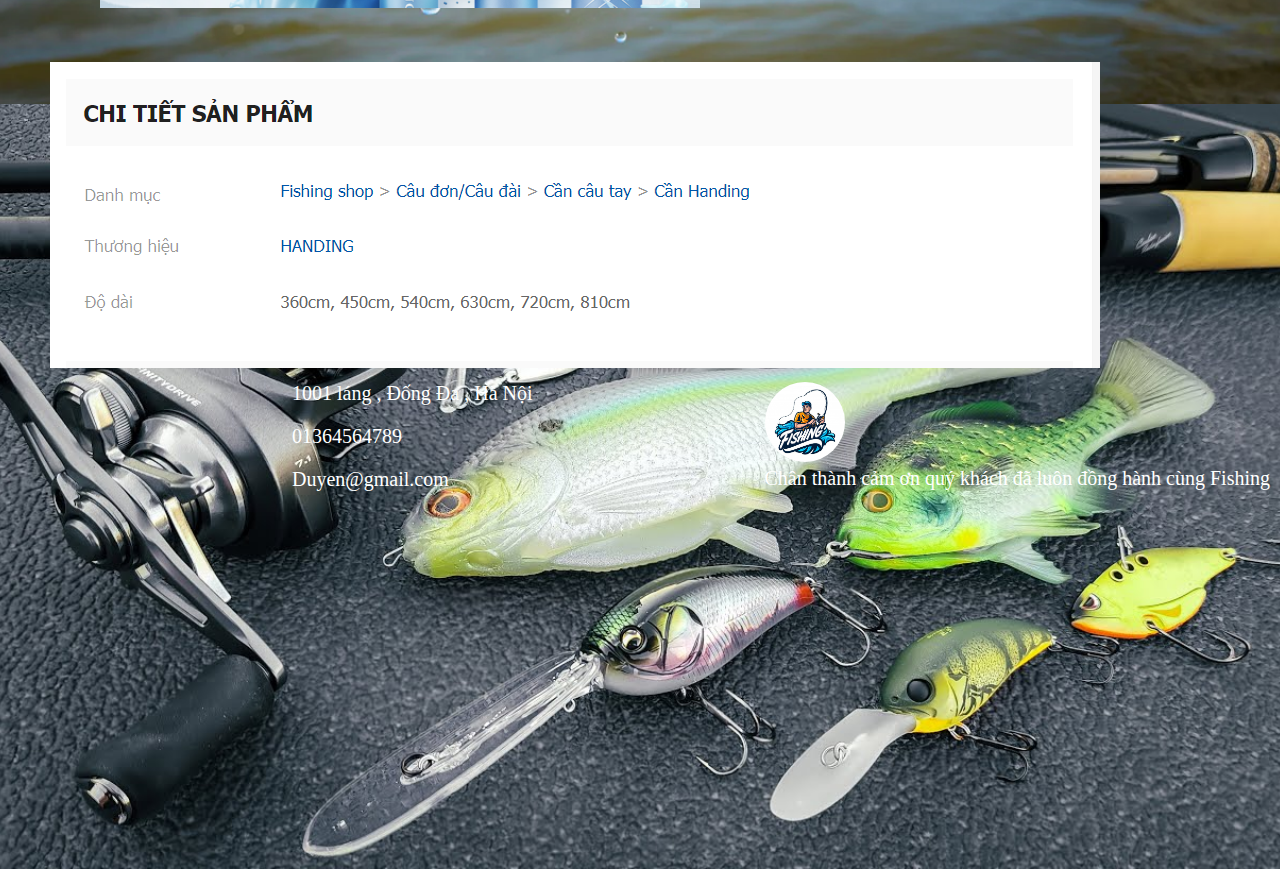
<file: Shop/chitiethoadoncaudai.html>
<!DOCTYPE html>
<html lang="en">

<head>
    <meta charset="UTF-8">
    <meta name="viewport" content="width=device-width, initial-scale=1.0">
    <link rel="stylesheet" href="https://cdnjs.cloudflare.com/ajax/libs/font-awesome/6.5.1/css/all.min.css"
        integrity="sha512-DTOQO9RWCH3ppGqcWaEA1BIZOC6xxalwEsw9c2QQeAIftl+Vegovlnee1c9QX4TctnWMn13TZye+giMm8e2LwA=="
        crossorigin="anonymous" referrerpolicy="no-referrer" />
    <link rel="stylesheet" href="https://cdn.jsdelivr.net/npm/bootstrap@4.6.2/dist/css/bootstrap.min.css"
        integrity="sha384-xOolHFLEh07PJGoPkLv1IbcEPTNtaed2xpHsD9ESMhqIYd0nLMwNLD69Npy4HI+N" crossorigin="anonymous">
    <title>Shop đồ câu</title>
    <link rel="stylesheet" href="./assets/css/style.css">
    <link rel="stylesheet" href="./assets/css/base.css">
</head>


<body>
    <div class="header">
        <div class="container">
            <div class="content">
                <div class="logo">
                    <a href="index.html"><img src="./assets/images/logo.jpg" alt="logo"></a>
                </div>
                <ul>
                    <li><a href="caudon_caudai.html">CÂU ĐƠN/ CÂU DÀI</a></li>
                    <li><a href="caulure.html">CÂU LURE</a></li>
                    <li><a href="cauikada.html">CÂU IKADA</a></li>
                    <li><a href="caujingging.html">CÂU JINGGING</a></li>
                    <li><a href="caupopping.html">CÂU POPPING</a></li>
                </ul>
                <div class="cart">
                    <a href="giohang.html"><i class="fa-solid fa-cart-shopping"></i></a>
                </div>
            </div>
        </div>
    </div>
    <div class="section-1">
        <div class="content">
            <div id="carouselExampleIndicators" class="carousel slide" data-ride="carousel">
                <ol class="carousel-indicators">
                    <li data-target="#carouselExampleIndicators" data-slide-to="0" class="active"></li>
                    <li data-target="#carouselExampleIndicators" data-slide-to="1"></li>
                    <li data-target="#carouselExampleIndicators" data-slide-to="2"></li>
                </ol>
                <div class="carousel-inner">
                    <div class="carousel-item active">
                        <img src="./assets/images/slide1.jpg" class="d-block w-100" alt="...">
                    </div>
                    <div class="carousel-item">
                        <img src="./assets/images/slide2.webp" class="d-block w-100" alt="...">
                    </div>
                    <div class="carousel-item">
                        <img src="./assets/images/slide3.jpg" class="d-block w-100" alt="...">
                    </div>
                </div>
                <button class="carousel-control-prev" type="button" data-target="#carouselExampleIndicators"
                    data-slide="prev">
                    <span class="carousel-control-prev-icon" aria-hidden="true"></span>
                    <span class="sr-only">Previous</span>
                </button>
                <button class="carousel-control-next" type="button" data-target="#carouselExampleIndicators"
                    data-slide="next">
                    <span class="carousel-control-next-icon" aria-hidden="true"></span>
                    <span class="sr-only">Next</span>
                </button>
            </div>
        </div>
    </div>
    <div class="chitiet">
        <div class="anh">
            <a href="">
                <div class="img">
                    <img src="./assets/images/demo3.png" alt="">
                </div>
            </a>
        </div>
        <div class="chitietsp">
            <div class="mg-left">
                <img src="./assets/images/demo4.png" alt="">
            </div>
            <div class="chitietsp-conten" style="padding-top: 40px;">
                <a href="giohang.html">
                    <button class="mua" >Mua Hàng</button>
                </a>
                <a href="giohang.html">
                    <button class="mua">Thêm vào giỏ hàng</button>
                </a>
            </div>
        </div>
    </div>
    <div>
        <img src="./assets/images/demo5.png" alt="" style="padding-left: 50px;">
    </div>
    <style>
        .chitiet{
            display: flex;
            text-align: center;
            padding-left: 100px;
            padding-top: 50px;
            padding-bottom: 50px;
        }
        .chitietsp-conten a{
            text-decoration: none;
            font-size: 20px;
            margin: 10px;
        }
        .chitietsp-conten a button{
            background-color: red;
            border-radius: 8px;
        }
        .chitietsp-conten a button:hover{
            background-color: aqua;
        }
    </style>
    <div class="section-3">
        <div class="container">
            <div>
                <i class="fa-sharp fa-solid fa-location-dot"></i>
                <p>1001 láng , Đống Đa , Hà Nội</p>
            </div>
           <div>
            <i class="fa-solid fa-phone"></i>
            <p>01364564789</p>
           </div>
           <div> 
            <i class="fa-solid fa-envelope"></i>
            <p>Duyen@gmail.com</p>
           </div> 
           
        </div>
        <div class="conten">
            <a href="#"><img src="./assets/images/logo.jpg" alt="logo"></a>
            <p>Chân thành cảm ơn quý khách đã luôn đồng hành cùng Fishing</p>
        </div>
    </div>
    <script src="https://cdn.jsdelivr.net/npm/jquery@3.5.1/dist/jquery.slim.min.js"
        integrity="sha384-DfXdz2htPH0lsSSs5nCTpuj/zy4C+OGpamoFVy38MVBnE+IbbVYUew+OrCXaRkfj"
        crossorigin="anonymous"></script>
    <script src="https://cdn.jsdelivr.net/npm/popper.js@1.16.1/dist/umd/popper.min.js"
        integrity="sha384-9/reFTGAW83EW2RDu2S0VKaIzap3H66lZH81PoYlFhbGU+6BZp6G7niu735Sk7lN"
        crossorigin="anonymous"></script>
    <script src="https://cdn.jsdelivr.net/npm/bootstrap@4.6.2/dist/js/bootstrap.min.js"
        integrity="sha384-+sLIOodYLS7CIrQpBjl+C7nPvqq+FbNUBDunl/OZv93DB7Ln/533i8e/mZXLi/P+"
        crossorigin="anonymous"></script>
</body>

</html>
</file>
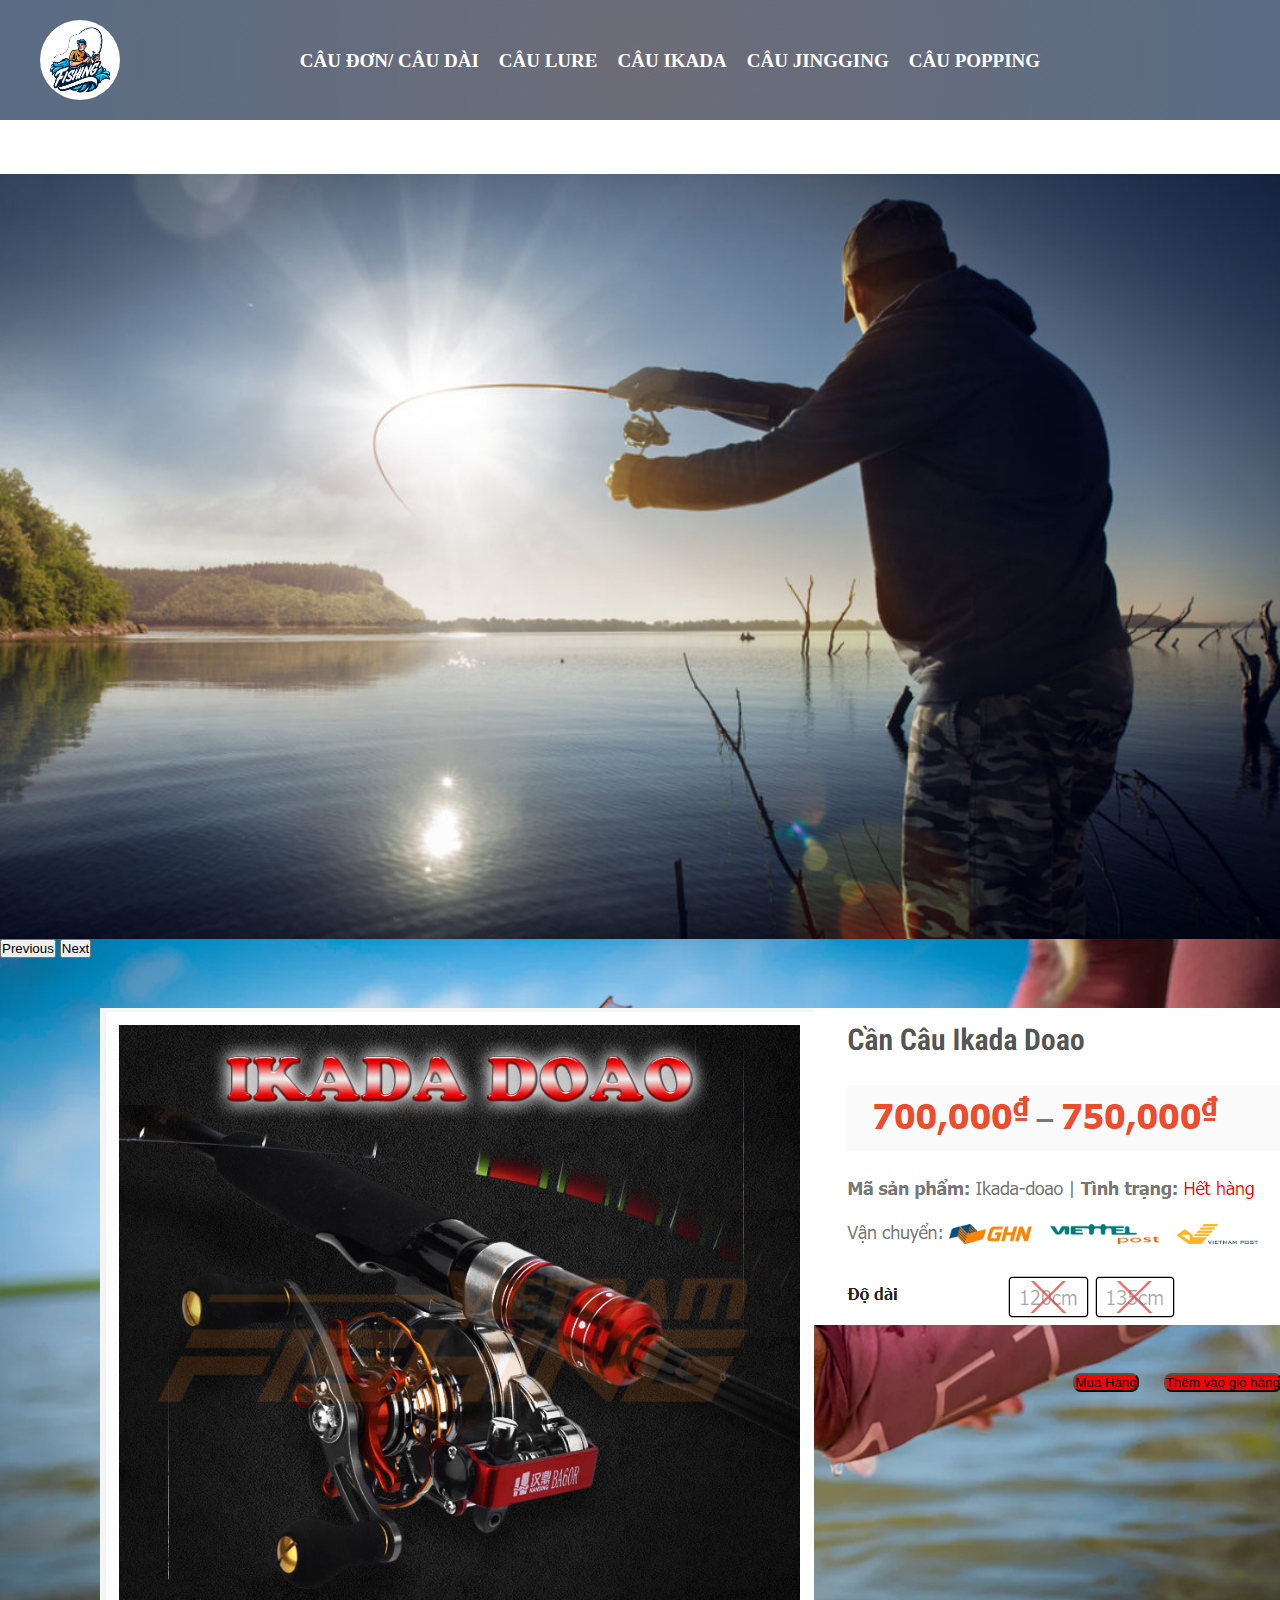
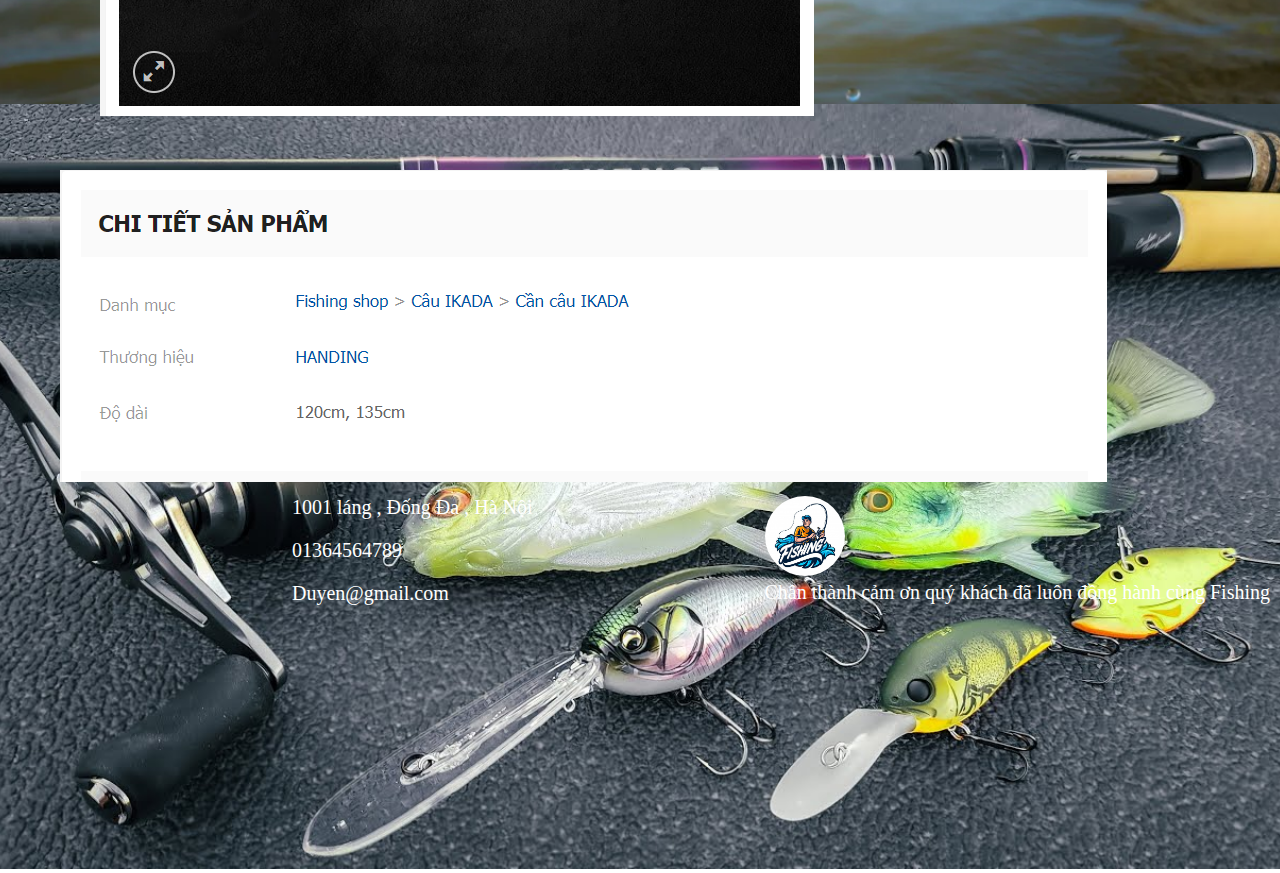
<file: Shop/chitiethoadonikada.html>
<!DOCTYPE html>
<html lang="en">

<head>
    <meta charset="UTF-8">
    <meta name="viewport" content="width=device-width, initial-scale=1.0">
    <link rel="stylesheet" href="https://cdnjs.cloudflare.com/ajax/libs/font-awesome/6.5.1/css/all.min.css"
        integrity="sha512-DTOQO9RWCH3ppGqcWaEA1BIZOC6xxalwEsw9c2QQeAIftl+Vegovlnee1c9QX4TctnWMn13TZye+giMm8e2LwA=="
        crossorigin="anonymous" referrerpolicy="no-referrer" />
    <link rel="stylesheet" href="https://cdn.jsdelivr.net/npm/bootstrap@4.6.2/dist/css/bootstrap.min.css"
        integrity="sha384-xOolHFLEh07PJGoPkLv1IbcEPTNtaed2xpHsD9ESMhqIYd0nLMwNLD69Npy4HI+N" crossorigin="anonymous">
    <title>Shop đồ câu</title>
    <link rel="stylesheet" href="./assets/css/style.css">
    <link rel="stylesheet" href="./assets/css/base.css">
</head>


<body>
    <div class="header">
        <div class="container">
            <div class="content">
                <div class="logo">
                    <a href="index.html"><img src="./assets/images/logo.jpg" alt="logo"></a>
                </div>
                <ul>
                    <li><a href="caudon_caudai.html">CÂU ĐƠN/ CÂU DÀI</a></li>
                    <li><a href="caulure.html">CÂU LURE</a></li>
                    <li><a href="cauikada.html">CÂU IKADA</a></li>
                    <li><a href="caujingging.html">CÂU JINGGING</a></li>
                    <li><a href="caupopping.html">CÂU POPPING</a></li>
                </ul>
                <div class="cart">
                    <a href="giohang.html"><i class="fa-solid fa-cart-shopping"></i></a>
                </div>
            </div>
        </div>
    </div>
    <div class="section-1">
        <div class="content">
            <div id="carouselExampleIndicators" class="carousel slide" data-ride="carousel">
                <ol class="carousel-indicators">
                    <li data-target="#carouselExampleIndicators" data-slide-to="0" class="active"></li>
                    <li data-target="#carouselExampleIndicators" data-slide-to="1"></li>
                    <li data-target="#carouselExampleIndicators" data-slide-to="2"></li>
                </ol>
                <div class="carousel-inner">
                    <div class="carousel-item active">
                        <img src="./assets/images/slide1.jpg" class="d-block w-100" alt="...">
                    </div>
                    <div class="carousel-item">
                        <img src="./assets/images/slide2.webp" class="d-block w-100" alt="...">
                    </div>
                    <div class="carousel-item">
                        <img src="./assets/images/slide3.jpg" class="d-block w-100" alt="...">
                    </div>
                </div>
                <button class="carousel-control-prev" type="button" data-target="#carouselExampleIndicators"
                    data-slide="prev">
                    <span class="carousel-control-prev-icon" aria-hidden="true"></span>
                    <span class="sr-only">Previous</span>
                </button>
                <button class="carousel-control-next" type="button" data-target="#carouselExampleIndicators"
                    data-slide="next">
                    <span class="carousel-control-next-icon" aria-hidden="true"></span>
                    <span class="sr-only">Next</span>
                </button>
            </div>
        </div>
    </div>
    <div class="chitiet">
        <div class="anh">
            <a href="">
                <div class="img">
                    <img src="./assets/images/dome9.png" alt="">
                </div>
            </a>
        </div>
        <div class="chitietsp">
            <div class="mg-left">
                <img src="./assets/images/demo10.png" alt="">
            </div>
            <div class="chitietsp-conten" style="padding-top: 40px;">
                <a href="giohang.html">
                    <button class="mua" >Mua Hàng</button>
                </a>
                <a href="giohang.html">
                    <button class="mua">Thêm vào giỏ hàng</button>
                </a>
            </div>
        </div>
    </div>
    <div>
        <img src="./assets/images/demo11.png" alt="" style="padding-left: 60px;">
    </div>
    <style>
        .chitiet{
            display: flex;
            text-align: center;
            padding-left: 100px;
            padding-top: 50px;
            padding-bottom: 50px;
        }
        .chitietsp-conten a{
            text-decoration: none;
            font-size: 20px;
            margin: 10px;
        }
        .chitietsp-conten a button{
            background-color: red;
            border-radius: 8px;
        }
        .chitietsp-conten a button:hover{
            background-color: aqua;
        }
    </style>
    <div class="section-3">
        <div class="container">
            <div>
                <i class="fa-sharp fa-solid fa-location-dot"></i>
                <p>1001 láng , Đống Đa , Hà Nội</p>
            </div>
           <div>
            <i class="fa-solid fa-phone"></i>
            <p>01364564789</p>
           </div>
           <div> 
            <i class="fa-solid fa-envelope"></i>
            <p>Duyen@gmail.com</p>
           </div> 
           
        </div>
        <div class="conten">
            <a href="#"><img src="./assets/images/logo.jpg" alt="logo"></a>
            <p>Chân thành cảm ơn quý khách đã luôn đồng hành cùng Fishing</p>
        </div>
    </div>
    <script src="https://cdn.jsdelivr.net/npm/jquery@3.5.1/dist/jquery.slim.min.js"
        integrity="sha384-DfXdz2htPH0lsSSs5nCTpuj/zy4C+OGpamoFVy38MVBnE+IbbVYUew+OrCXaRkfj"
        crossorigin="anonymous"></script>
    <script src="https://cdn.jsdelivr.net/npm/popper.js@1.16.1/dist/umd/popper.min.js"
        integrity="sha384-9/reFTGAW83EW2RDu2S0VKaIzap3H66lZH81PoYlFhbGU+6BZp6G7niu735Sk7lN"
        crossorigin="anonymous"></script>
    <script src="https://cdn.jsdelivr.net/npm/bootstrap@4.6.2/dist/js/bootstrap.min.js"
        integrity="sha384-+sLIOodYLS7CIrQpBjl+C7nPvqq+FbNUBDunl/OZv93DB7Ln/533i8e/mZXLi/P+"
        crossorigin="anonymous"></script>
</body>

</html>
</file>
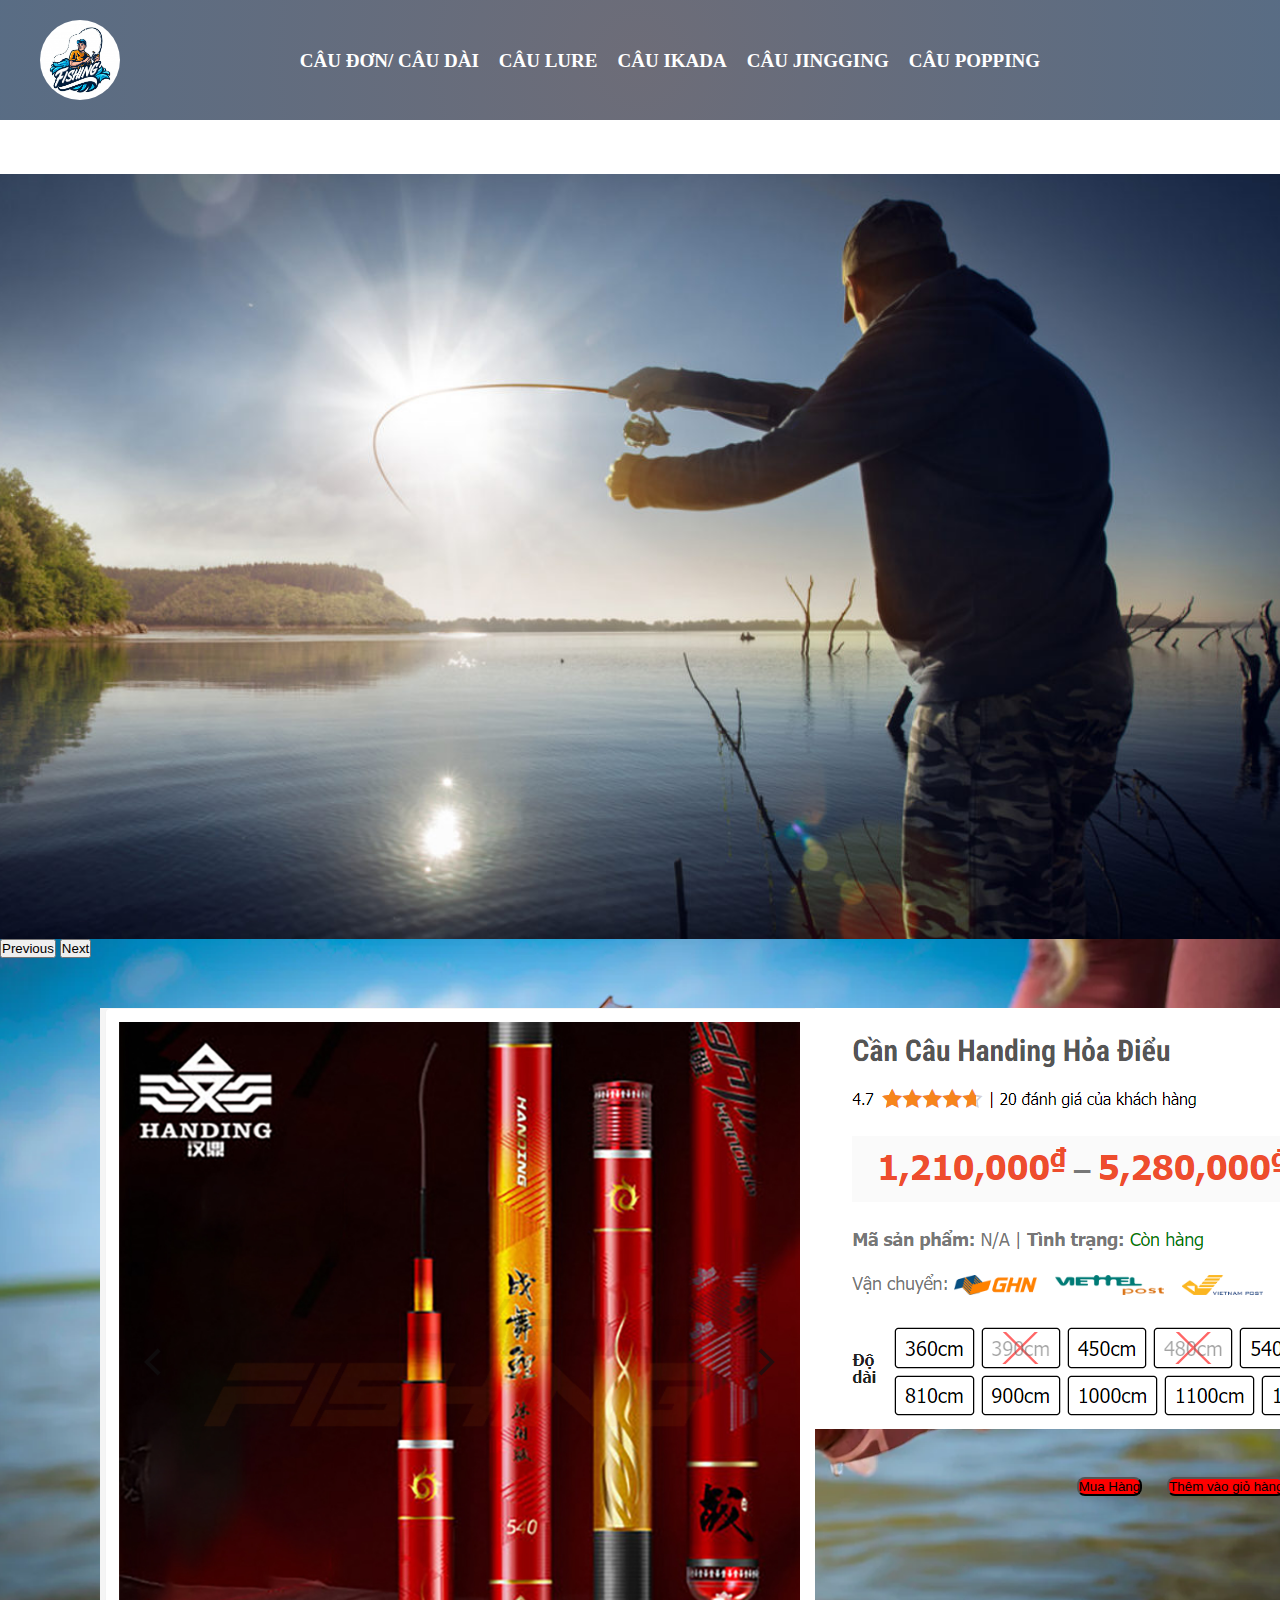
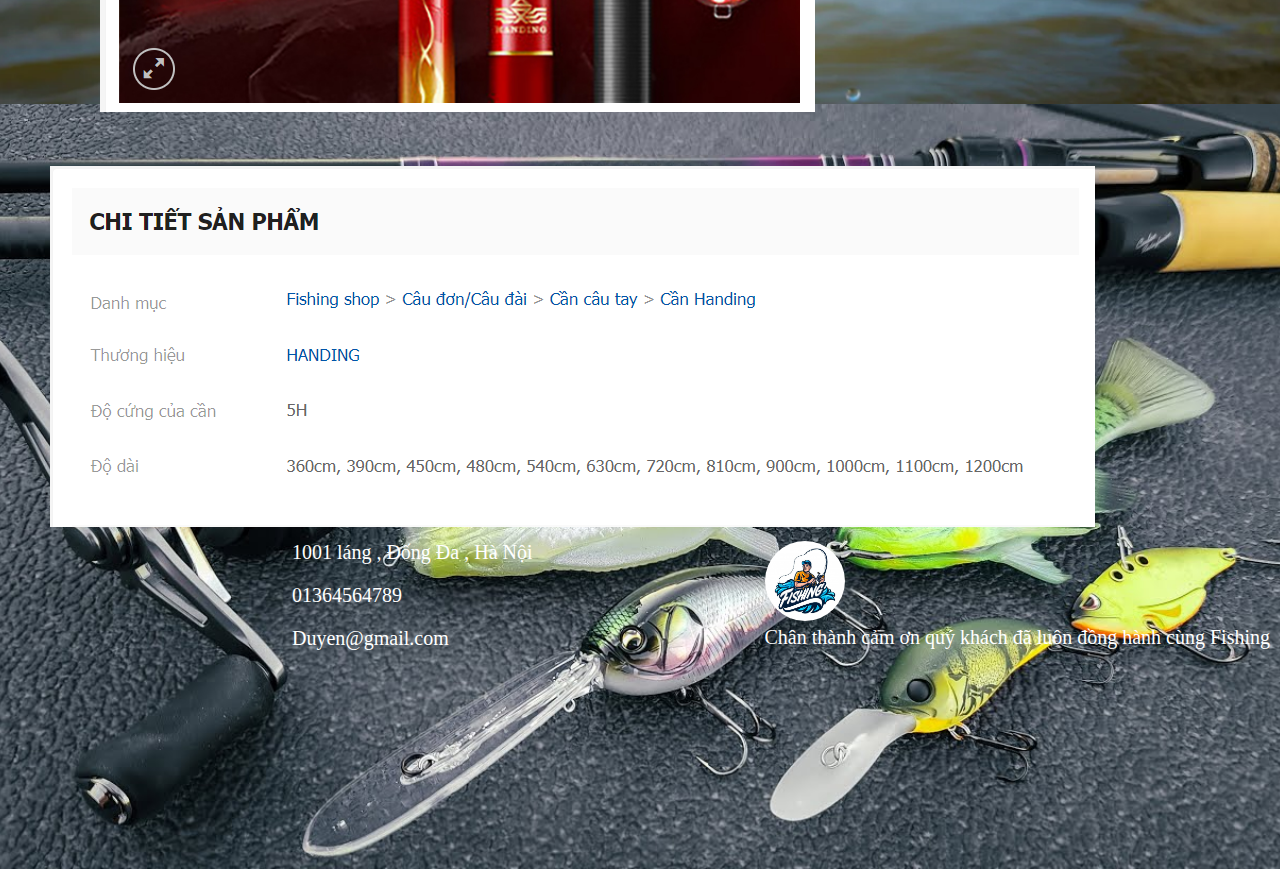
<file: Shop/chitiethoadonjigging.html>
<!DOCTYPE html>
<html lang="en">

<head>
    <meta charset="UTF-8">
    <meta name="viewport" content="width=device-width, initial-scale=1.0">
    <link rel="stylesheet" href="https://cdnjs.cloudflare.com/ajax/libs/font-awesome/6.5.1/css/all.min.css"
        integrity="sha512-DTOQO9RWCH3ppGqcWaEA1BIZOC6xxalwEsw9c2QQeAIftl+Vegovlnee1c9QX4TctnWMn13TZye+giMm8e2LwA=="
        crossorigin="anonymous" referrerpolicy="no-referrer" />
    <link rel="stylesheet" href="https://cdn.jsdelivr.net/npm/bootstrap@4.6.2/dist/css/bootstrap.min.css"
        integrity="sha384-xOolHFLEh07PJGoPkLv1IbcEPTNtaed2xpHsD9ESMhqIYd0nLMwNLD69Npy4HI+N" crossorigin="anonymous">
    <title>Shop đồ câu</title>
    <link rel="stylesheet" href="./assets/css/style.css">
    <link rel="stylesheet" href="./assets/css/base.css">
</head>


<body>
    <div class="header">
        <div class="container">
            <div class="content">
                <div class="logo">
                    <a href="index.html"><img src="./assets/images/logo.jpg" alt="logo"></a>
                </div>
                <ul>
                    <li><a href="caudon_caudai.html">CÂU ĐƠN/ CÂU DÀI</a></li>
                    <li><a href="caulure.html">CÂU LURE</a></li>
                    <li><a href="cauikada.html">CÂU IKADA</a></li>
                    <li><a href="caujingging.html">CÂU JINGGING</a></li>
                    <li><a href="caupopping.html">CÂU POPPING</a></li>
                </ul>
                <div class="cart">
                    <a href="giohang.html"><i class="fa-solid fa-cart-shopping"></i></a>
                </div>
            </div>
        </div>
    </div>
    <div class="section-1">
        <div class="content">
            <div id="carouselExampleIndicators" class="carousel slide" data-ride="carousel">
                <ol class="carousel-indicators">
                    <li data-target="#carouselExampleIndicators" data-slide-to="0" class="active"></li>
                    <li data-target="#carouselExampleIndicators" data-slide-to="1"></li>
                    <li data-target="#carouselExampleIndicators" data-slide-to="2"></li>
                </ol>
                <div class="carousel-inner">
                    <div class="carousel-item active">
                        <img src="./assets/images/slide1.jpg" class="d-block w-100" alt="...">
                    </div>
                    <div class="carousel-item">
                        <img src="./assets/images/slide2.webp" class="d-block w-100" alt="...">
                    </div>
                    <div class="carousel-item">
                        <img src="./assets/images/slide3.jpg" class="d-block w-100" alt="...">
                    </div>
                </div>
                <button class="carousel-control-prev" type="button" data-target="#carouselExampleIndicators"
                    data-slide="prev">
                    <span class="carousel-control-prev-icon" aria-hidden="true"></span>
                    <span class="sr-only">Previous</span>
                </button>
                <button class="carousel-control-next" type="button" data-target="#carouselExampleIndicators"
                    data-slide="next">
                    <span class="carousel-control-next-icon" aria-hidden="true"></span>
                    <span class="sr-only">Next</span>
                </button>
            </div>
        </div>
    </div>
    <div class="chitiet">
        <div class="anh">
            <a href="">
                <div class="img">
                    <img src="./assets/images/demo12.png" alt="">
                </div>
            </a>
        </div>
        <div class="chitietsp">
            <div class="mg-left">
                <img src="./assets/images/demo13.png" alt="">
            </div>
            <div class="chitietsp-conten" style="padding-top: 40px;">
                <a href="giohang.html">
                    <button class="mua" >Mua Hàng</button>
                </a>
                <a href="giohang.html">
                    <button class="mua">Thêm vào giỏ hàng</button>
                </a>
            </div>
        </div>
    </div>
    <div>
        <img src="./assets/images/demo14.png" alt="" style="padding-left: 50px;">
    </div>
    <style>
        .chitiet{
            display: flex;
            text-align: center;
            padding-left: 100px;
            padding-top: 50px;
            padding-bottom: 50px;
        }
        .chitietsp-conten a{
            text-decoration: none;
            font-size: 20px;
            margin: 10px;
        }
        .chitietsp-conten a button{
            background-color: red;
            border-radius: 8px;
        }
        .chitietsp-conten a button:hover{
            background-color: aqua;
        }
    </style>
    <div class="section-3">
        <div class="container">
            <div>
                <i class="fa-sharp fa-solid fa-location-dot"></i>
                <p>1001 láng , Đống Đa , Hà Nội</p>
            </div>
           <div>
            <i class="fa-solid fa-phone"></i>
            <p>01364564789</p>
           </div>
           <div> 
            <i class="fa-solid fa-envelope"></i>
            <p>Duyen@gmail.com</p>
           </div> 
           
        </div>
        <div class="conten">
            <a href="#"><img src="./assets/images/logo.jpg" alt="logo"></a>
            <p>Chân thành cảm ơn quý khách đã luôn đồng hành cùng Fishing</p>
        </div>
    </div>
    <script src="https://cdn.jsdelivr.net/npm/jquery@3.5.1/dist/jquery.slim.min.js"
        integrity="sha384-DfXdz2htPH0lsSSs5nCTpuj/zy4C+OGpamoFVy38MVBnE+IbbVYUew+OrCXaRkfj"
        crossorigin="anonymous"></script>
    <script src="https://cdn.jsdelivr.net/npm/popper.js@1.16.1/dist/umd/popper.min.js"
        integrity="sha384-9/reFTGAW83EW2RDu2S0VKaIzap3H66lZH81PoYlFhbGU+6BZp6G7niu735Sk7lN"
        crossorigin="anonymous"></script>
    <script src="https://cdn.jsdelivr.net/npm/bootstrap@4.6.2/dist/js/bootstrap.min.js"
        integrity="sha384-+sLIOodYLS7CIrQpBjl+C7nPvqq+FbNUBDunl/OZv93DB7Ln/533i8e/mZXLi/P+"
        crossorigin="anonymous"></script>
</body>

</html>
</file>
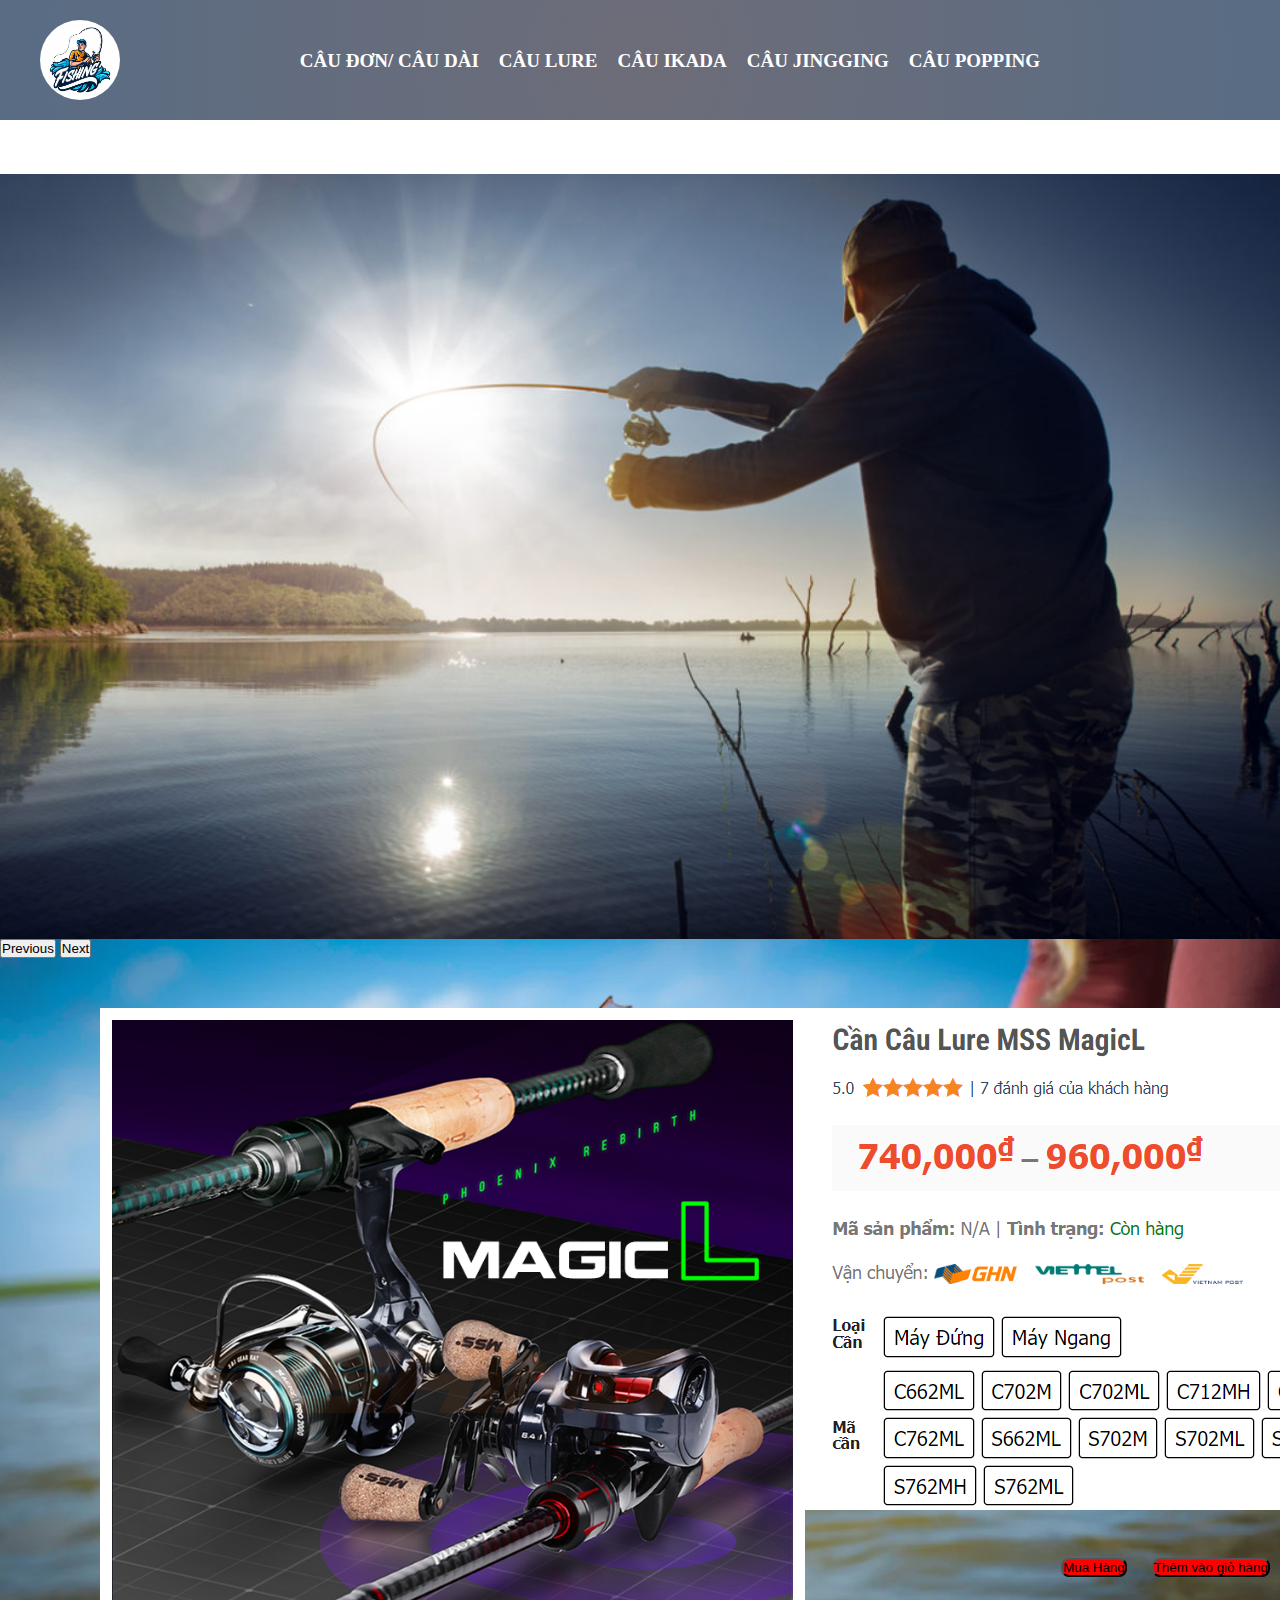
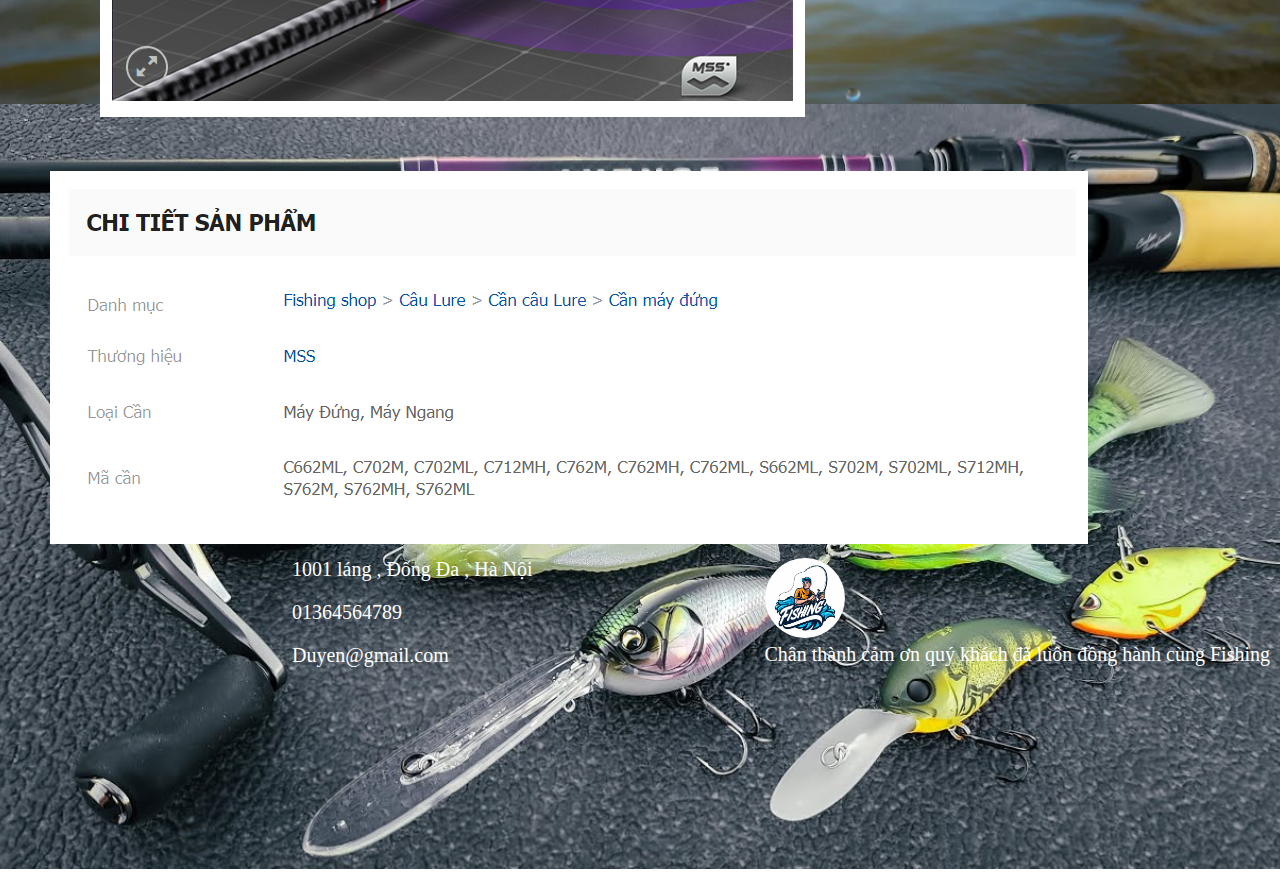
<file: Shop/chitiethoadonlures.html>
<!DOCTYPE html>
<html lang="en">

<head>
    <meta charset="UTF-8">
    <meta name="viewport" content="width=device-width, initial-scale=1.0">
    <link rel="stylesheet" href="https://cdnjs.cloudflare.com/ajax/libs/font-awesome/6.5.1/css/all.min.css"
        integrity="sha512-DTOQO9RWCH3ppGqcWaEA1BIZOC6xxalwEsw9c2QQeAIftl+Vegovlnee1c9QX4TctnWMn13TZye+giMm8e2LwA=="
        crossorigin="anonymous" referrerpolicy="no-referrer" />
    <link rel="stylesheet" href="https://cdn.jsdelivr.net/npm/bootstrap@4.6.2/dist/css/bootstrap.min.css"
        integrity="sha384-xOolHFLEh07PJGoPkLv1IbcEPTNtaed2xpHsD9ESMhqIYd0nLMwNLD69Npy4HI+N" crossorigin="anonymous">
    <title>Shop đồ câu</title>
    <link rel="stylesheet" href="./assets/css/style.css">
    <link rel="stylesheet" href="./assets/css/base.css">
</head>


<body>
    <div class="header">
        <div class="container">
            <div class="content">
                <div class="logo">
                    <a href="index.html"><img src="./assets/images/logo.jpg" alt="logo"></a>
                </div>
                <ul>
                    <li><a href="caudon_caudai.html">CÂU ĐƠN/ CÂU DÀI</a></li>
                    <li><a href="caulure.html">CÂU LURE</a></li>
                    <li><a href="cauikada.html">CÂU IKADA</a></li>
                    <li><a href="caujingging.html">CÂU JINGGING</a></li>
                    <li><a href="caupopping.html">CÂU POPPING</a></li>
                </ul>
                <div class="cart">
                    <a href="giohang.html"><i class="fa-solid fa-cart-shopping"></i></a>
                </div>
            </div>
        </div>
    </div>
    <div class="section-1">
        <div class="content">
            <div id="carouselExampleIndicators" class="carousel slide" data-ride="carousel">
                <ol class="carousel-indicators">
                    <li data-target="#carouselExampleIndicators" data-slide-to="0" class="active"></li>
                    <li data-target="#carouselExampleIndicators" data-slide-to="1"></li>
                    <li data-target="#carouselExampleIndicators" data-slide-to="2"></li>
                </ol>
                <div class="carousel-inner">
                    <div class="carousel-item active">
                        <img src="./assets/images/slide1.jpg" class="d-block w-100" alt="...">
                    </div>
                    <div class="carousel-item">
                        <img src="./assets/images/slide2.webp" class="d-block w-100" alt="...">
                    </div>
                    <div class="carousel-item">
                        <img src="./assets/images/slide3.jpg" class="d-block w-100" alt="...">
                    </div>
                </div>
                <button class="carousel-control-prev" type="button" data-target="#carouselExampleIndicators"
                    data-slide="prev">
                    <span class="carousel-control-prev-icon" aria-hidden="true"></span>
                    <span class="sr-only">Previous</span>
                </button>
                <button class="carousel-control-next" type="button" data-target="#carouselExampleIndicators"
                    data-slide="next">
                    <span class="carousel-control-next-icon" aria-hidden="true"></span>
                    <span class="sr-only">Next</span>
                </button>
            </div>
        </div>
    </div>
    <div class="chitiet">
        <div class="anh">
            <a href="">
                <div class="img">
                    <img src="./assets/images/demo6.png" alt="">
                </div>
            </a>
        </div>
        <div class="chitietsp">
            <div class="mg-left">
                <img src="./assets/images/demo7.png" alt="">
            </div>
            <div class="chitietsp-conten" style="padding-top: 40px;">
                <a href="giohang.html">
                    <button class="mua" >Mua Hàng</button>
                </a>
                <a href="giohang.html">
                    <button class="mua">Thêm vào giỏ hàng</button>
                </a>
            </div>
        </div>
    </div>
    <div>
        <img src="./assets/images/demo8.png" alt="" style="padding-left: 50px;">
    </div>
    <style>
        .chitiet{
            display: flex;
            text-align: center;
            padding-left: 100px;
            padding-top: 50px;
            padding-bottom: 50px;
        }
        .chitietsp-conten a{
            text-decoration: none;
            font-size: 20px;
            margin: 10px;
        }
        .chitietsp-conten a button{
            background-color: red;
            border-radius: 8px;
        }
        .chitietsp-conten a button:hover{
            background-color: aqua;
        }
    </style>
    <div class="section-3">
        <div class="container">
            <div>
                <i class="fa-sharp fa-solid fa-location-dot"></i>
                <p>1001 láng , Đống Đa , Hà Nội</p>
            </div>
           <div>
            <i class="fa-solid fa-phone"></i>
            <p>01364564789</p>
           </div>
           <div> 
            <i class="fa-solid fa-envelope"></i>
            <p>Duyen@gmail.com</p>
           </div> 
           
        </div>
        <div class="conten">
            <a href="#"><img src="./assets/images/logo.jpg" alt="logo"></a>
            <p>Chân thành cảm ơn quý khách đã luôn đồng hành cùng Fishing</p>
        </div>
    </div>
    <script src="https://cdn.jsdelivr.net/npm/jquery@3.5.1/dist/jquery.slim.min.js"
        integrity="sha384-DfXdz2htPH0lsSSs5nCTpuj/zy4C+OGpamoFVy38MVBnE+IbbVYUew+OrCXaRkfj"
        crossorigin="anonymous"></script>
    <script src="https://cdn.jsdelivr.net/npm/popper.js@1.16.1/dist/umd/popper.min.js"
        integrity="sha384-9/reFTGAW83EW2RDu2S0VKaIzap3H66lZH81PoYlFhbGU+6BZp6G7niu735Sk7lN"
        crossorigin="anonymous"></script>
    <script src="https://cdn.jsdelivr.net/npm/bootstrap@4.6.2/dist/js/bootstrap.min.js"
        integrity="sha384-+sLIOodYLS7CIrQpBjl+C7nPvqq+FbNUBDunl/OZv93DB7Ln/533i8e/mZXLi/P+"
        crossorigin="anonymous"></script>
</body>

</html>
</file>
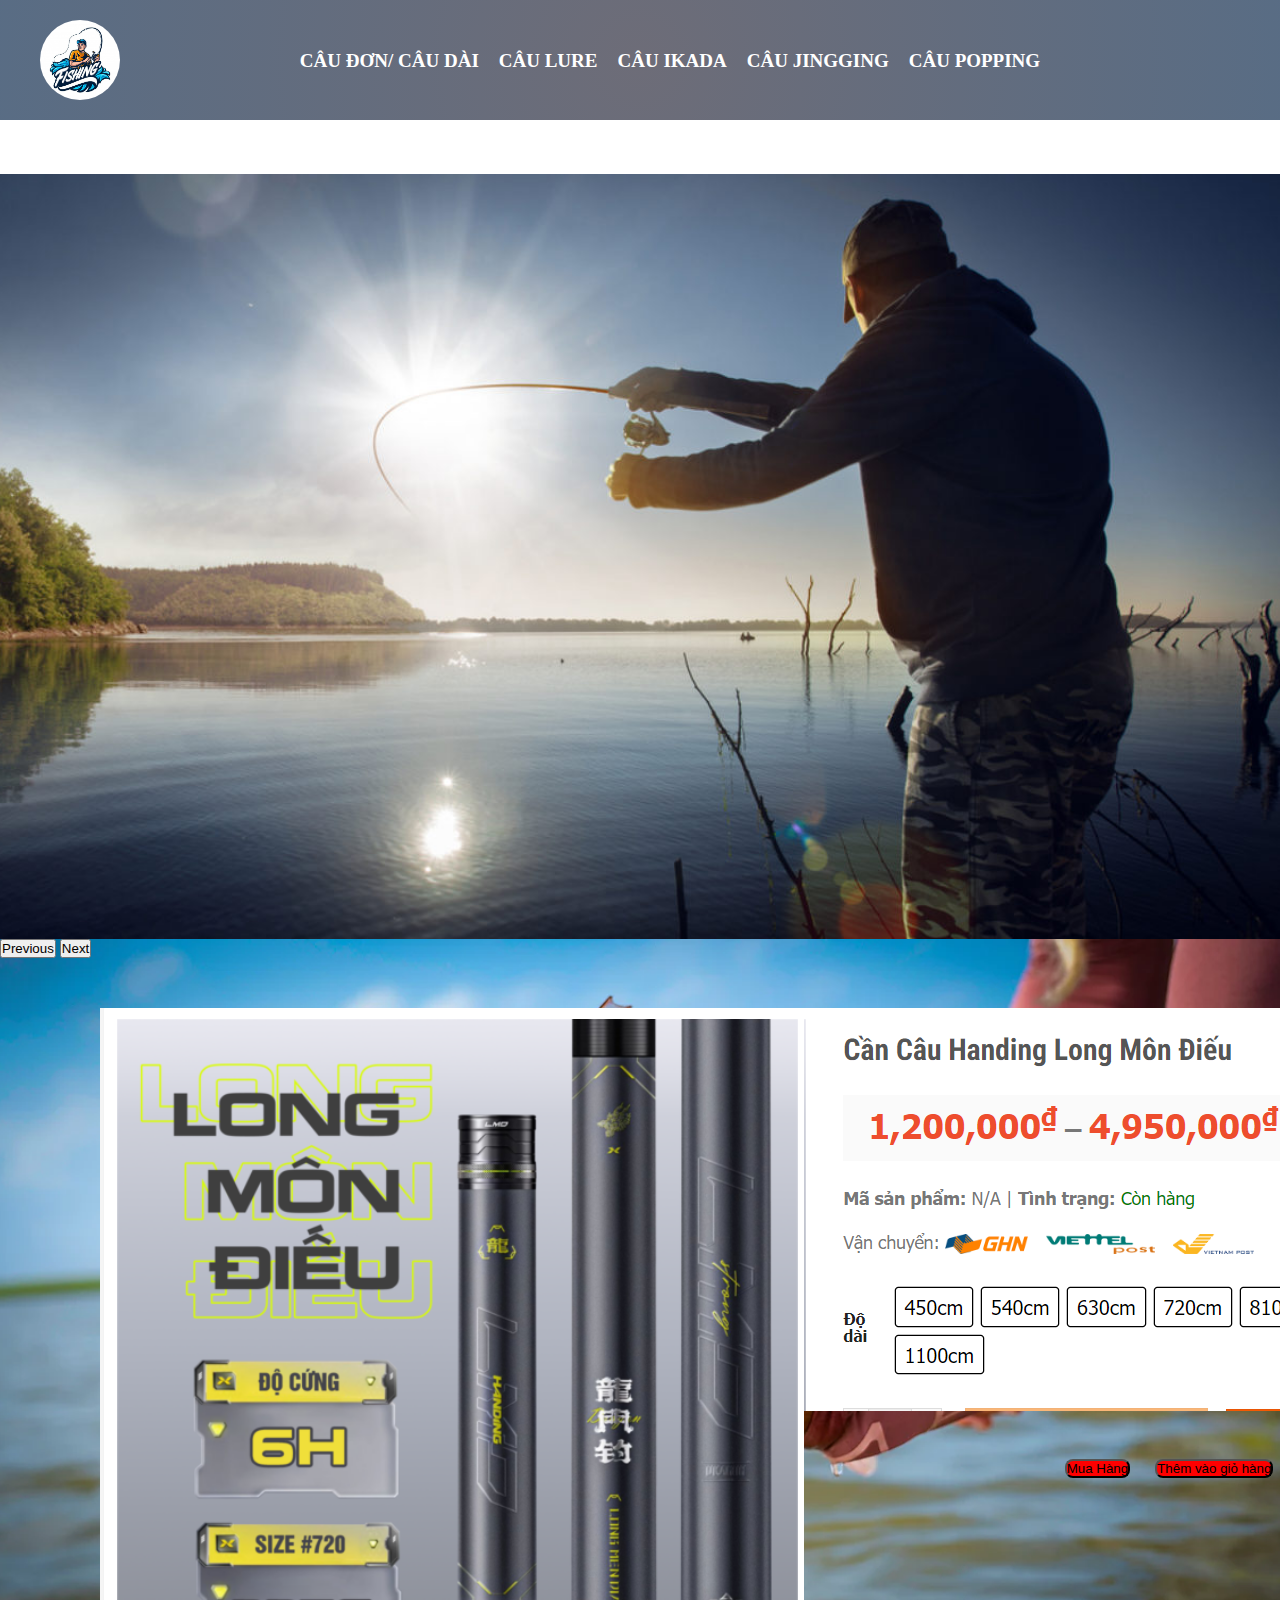
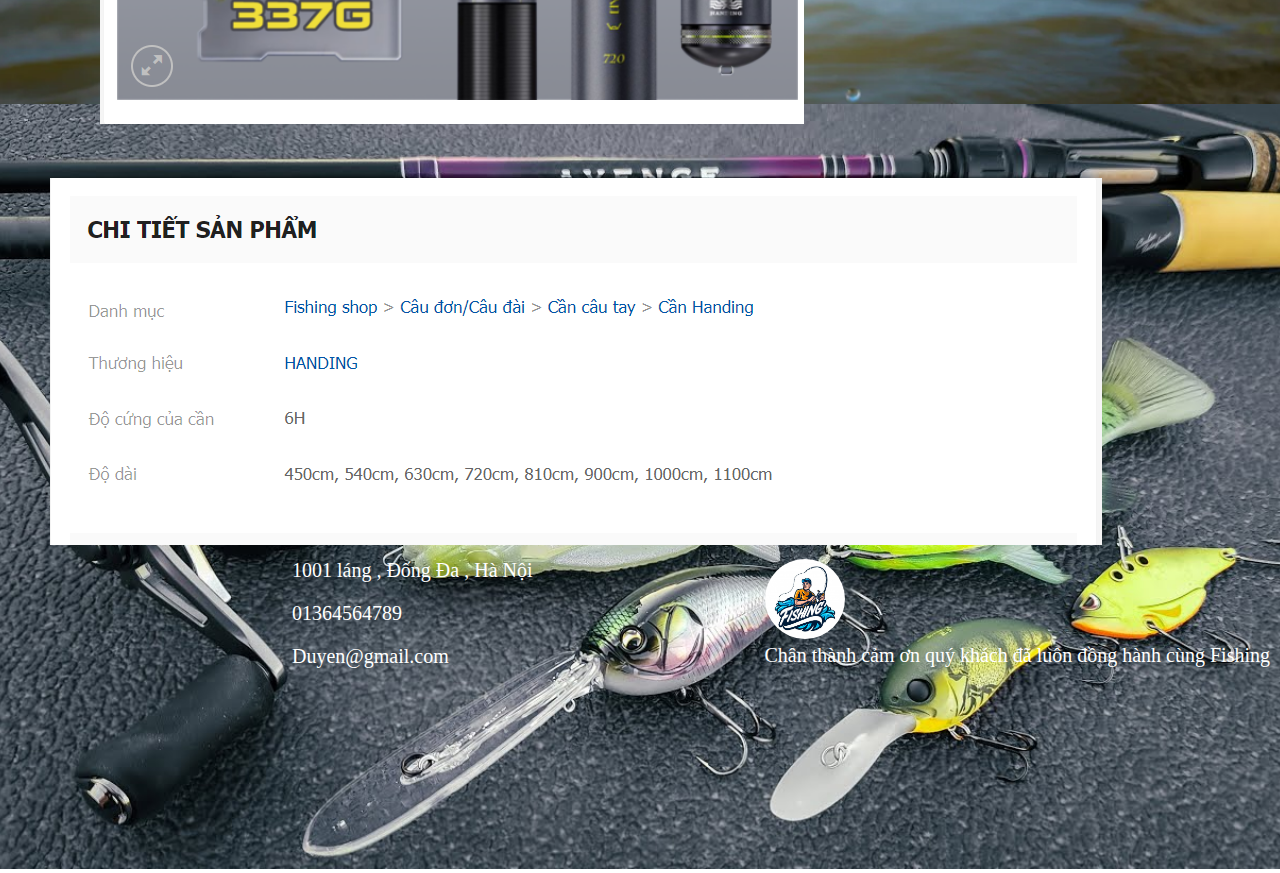
<file: Shop/chitiethoadonpopping.html>
<!DOCTYPE html>
<html lang="en">

<head>
    <meta charset="UTF-8">
    <meta name="viewport" content="width=device-width, initial-scale=1.0">
    <link rel="stylesheet" href="https://cdnjs.cloudflare.com/ajax/libs/font-awesome/6.5.1/css/all.min.css"
        integrity="sha512-DTOQO9RWCH3ppGqcWaEA1BIZOC6xxalwEsw9c2QQeAIftl+Vegovlnee1c9QX4TctnWMn13TZye+giMm8e2LwA=="
        crossorigin="anonymous" referrerpolicy="no-referrer" />
    <link rel="stylesheet" href="https://cdn.jsdelivr.net/npm/bootstrap@4.6.2/dist/css/bootstrap.min.css"
        integrity="sha384-xOolHFLEh07PJGoPkLv1IbcEPTNtaed2xpHsD9ESMhqIYd0nLMwNLD69Npy4HI+N" crossorigin="anonymous">
    <title>Shop đồ câu</title>
    <link rel="stylesheet" href="./assets/css/style.css">
    <link rel="stylesheet" href="./assets/css/base.css">
</head>


<body>
    <div class="header">
        <div class="container">
            <div class="content">
                <div class="logo">
                    <a href="index.html"><img src="./assets/images/logo.jpg" alt="logo"></a>
                </div>
                <ul>
                    <li><a href="caudon_caudai.html">CÂU ĐƠN/ CÂU DÀI</a></li>
                    <li><a href="caulure.html">CÂU LURE</a></li>
                    <li><a href="cauikada.html">CÂU IKADA</a></li>
                    <li><a href="caujingging.html">CÂU JINGGING</a></li>
                    <li><a href="caupopping.html">CÂU POPPING</a></li>
                </ul>
                <div class="cart">
                    <a href="giohang.html"><i class="fa-solid fa-cart-shopping"></i></a>
                </div>
            </div>
        </div>
    </div>
    <div class="section-1">
        <div class="content">
            <div id="carouselExampleIndicators" class="carousel slide" data-ride="carousel">
                <ol class="carousel-indicators">
                    <li data-target="#carouselExampleIndicators" data-slide-to="0" class="active"></li>
                    <li data-target="#carouselExampleIndicators" data-slide-to="1"></li>
                    <li data-target="#carouselExampleIndicators" data-slide-to="2"></li>
                </ol>
                <div class="carousel-inner">
                    <div class="carousel-item active">
                        <img src="./assets/images/slide1.jpg" class="d-block w-100" alt="...">
                    </div>
                    <div class="carousel-item">
                        <img src="./assets/images/slide2.webp" class="d-block w-100" alt="...">
                    </div>
                    <div class="carousel-item">
                        <img src="./assets/images/slide3.jpg" class="d-block w-100" alt="...">
                    </div>
                </div>
                <button class="carousel-control-prev" type="button" data-target="#carouselExampleIndicators"
                    data-slide="prev">
                    <span class="carousel-control-prev-icon" aria-hidden="true"></span>
                    <span class="sr-only">Previous</span>
                </button>
                <button class="carousel-control-next" type="button" data-target="#carouselExampleIndicators"
                    data-slide="next">
                    <span class="carousel-control-next-icon" aria-hidden="true"></span>
                    <span class="sr-only">Next</span>
                </button>
            </div>
        </div>
    </div>
    <div class="chitiet">
        <div class="anh">
            <a href="">
                <div class="img">
                    <img src="./assets/images/demo15.png" alt="">
                </div>
            </a>
        </div>
        <div class="chitietsp">
            <div class="mg-left">
                <img src="./assets/images/demo16.png" alt="">
            </div>
            <div class="chitietsp-conten" style="padding-top: 40px;">
                <a href="giohang.html">
                    <button class="mua" >Mua Hàng</button>
                </a>
                <a href="giohang.html">
                    <button class="mua">Thêm vào giỏ hàng</button>
                </a>
            </div>
        </div>
    </div>
    <div>
        <img src="./assets/images/demo18.png" alt="" style="padding-left: 50px;">
    </div>
    <style>
        .chitiet{
            display: flex;
            text-align: center;
            padding-left: 100px;
            padding-top: 50px;
            padding-bottom: 50px;
        }
        .chitietsp-conten a{
            text-decoration: none;
            font-size: 20px;
            margin: 10px;
        }
        .chitietsp-conten a button{
            background-color: red;
            border-radius: 8px;
        }
        .chitietsp-conten a button:hover{
            background-color: aqua;
        }
    </style>
    <div class="section-3">
        <div class="container">
            <div>
                <i class="fa-sharp fa-solid fa-location-dot"></i>
                <p>1001 láng , Đống Đa , Hà Nội</p>
            </div>
           <div>
            <i class="fa-solid fa-phone"></i>
            <p>01364564789</p>
           </div>
           <div> 
            <i class="fa-solid fa-envelope"></i>
            <p>Duyen@gmail.com</p>
           </div> 
           
        </div>
        <div class="conten">
            <a href="#"><img src="./assets/images/logo.jpg" alt="logo"></a>
            <p>Chân thành cảm ơn quý khách đã luôn đồng hành cùng Fishing</p>
        </div>
    </div>
    <script src="https://cdn.jsdelivr.net/npm/jquery@3.5.1/dist/jquery.slim.min.js"
        integrity="sha384-DfXdz2htPH0lsSSs5nCTpuj/zy4C+OGpamoFVy38MVBnE+IbbVYUew+OrCXaRkfj"
        crossorigin="anonymous"></script>
    <script src="https://cdn.jsdelivr.net/npm/popper.js@1.16.1/dist/umd/popper.min.js"
        integrity="sha384-9/reFTGAW83EW2RDu2S0VKaIzap3H66lZH81PoYlFhbGU+6BZp6G7niu735Sk7lN"
        crossorigin="anonymous"></script>
    <script src="https://cdn.jsdelivr.net/npm/bootstrap@4.6.2/dist/js/bootstrap.min.js"
        integrity="sha384-+sLIOodYLS7CIrQpBjl+C7nPvqq+FbNUBDunl/OZv93DB7Ln/533i8e/mZXLi/P+"
        crossorigin="anonymous"></script>
</body>

</html>
</file>
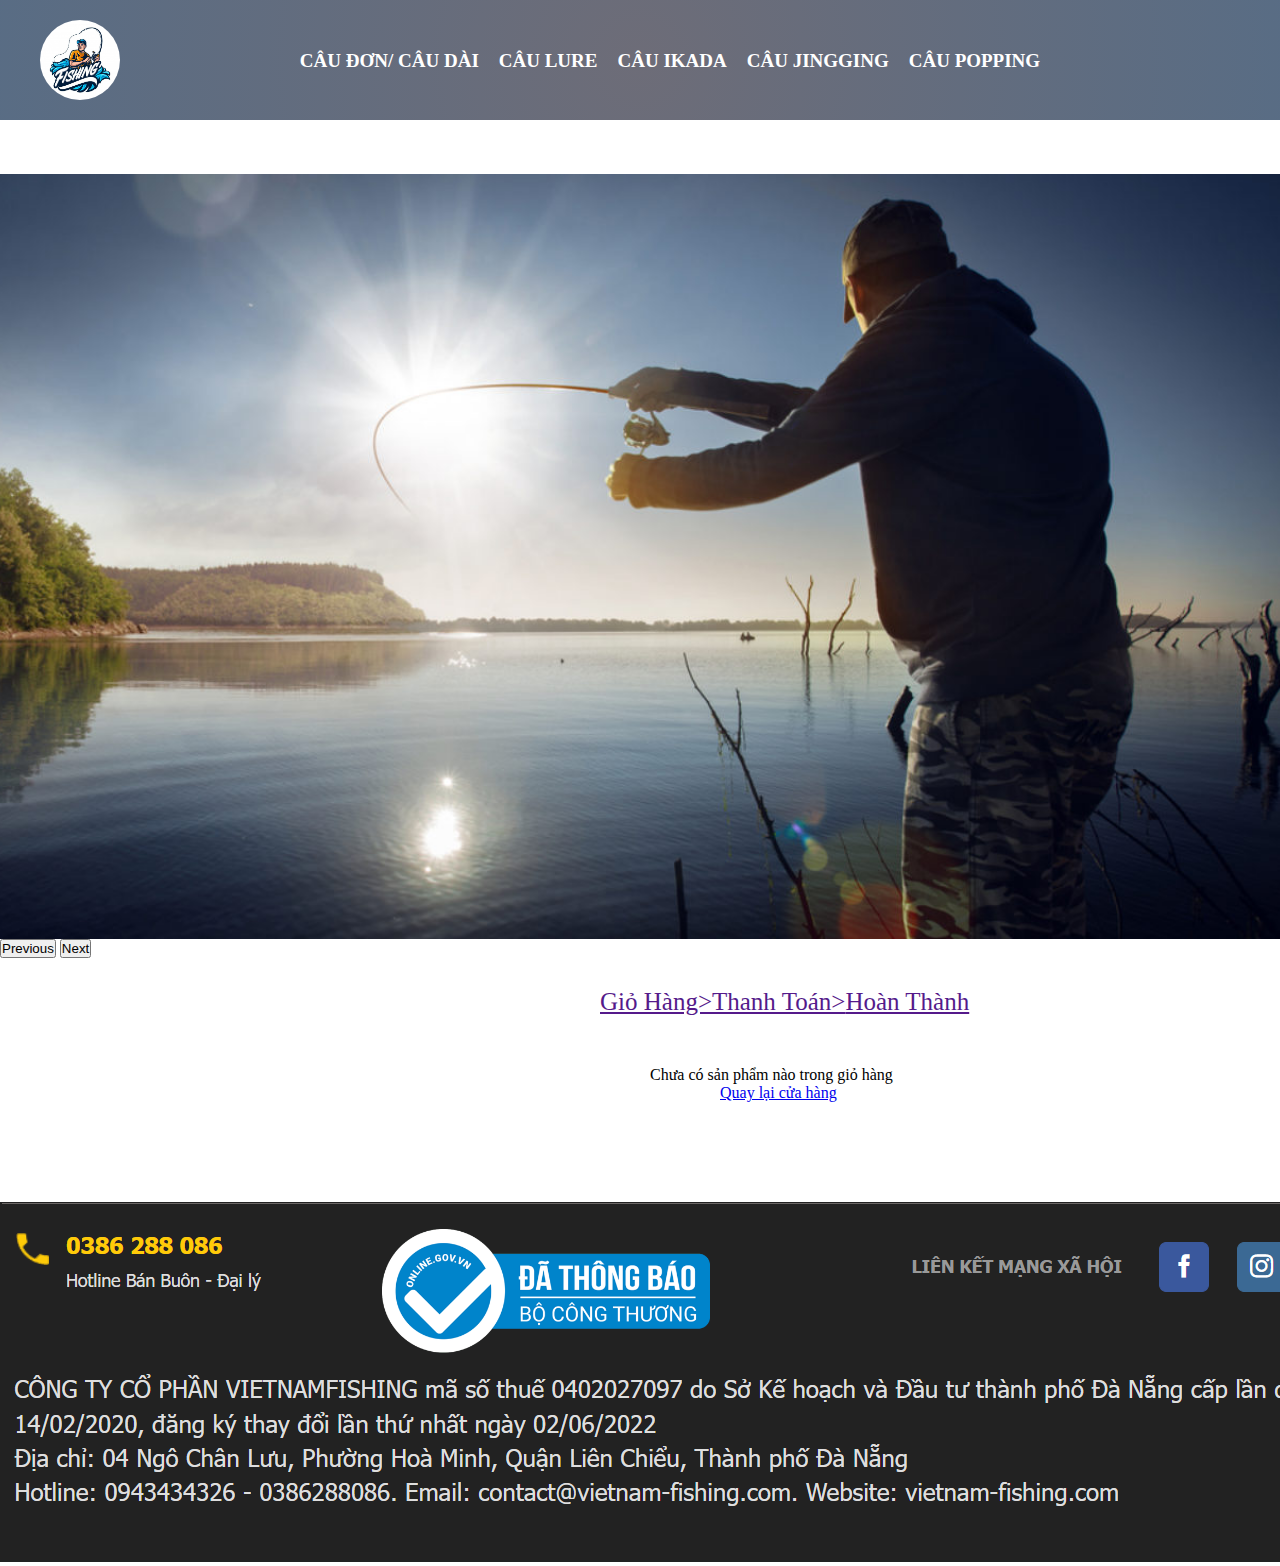
<file: Shop/giohang.html>
<!DOCTYPE html>
<html lang="en">

<head>
    <meta charset="UTF-8">
    <meta name="viewport" content="width=device-width, initial-scale=1.0">
    <link rel="stylesheet" href="https://cdnjs.cloudflare.com/ajax/libs/font-awesome/6.5.1/css/all.min.css"
        integrity="sha512-DTOQO9RWCH3ppGqcWaEA1BIZOC6xxalwEsw9c2QQeAIftl+Vegovlnee1c9QX4TctnWMn13TZye+giMm8e2LwA=="
        crossorigin="anonymous" referrerpolicy="no-referrer" />
    <link rel="stylesheet" href="https://cdn.jsdelivr.net/npm/bootstrap@4.6.2/dist/css/bootstrap.min.css"
        integrity="sha384-xOolHFLEh07PJGoPkLv1IbcEPTNtaed2xpHsD9ESMhqIYd0nLMwNLD69Npy4HI+N" crossorigin="anonymous">
    <title>Shop đồ câu</title>
    <link rel="stylesheet" href="./assets/css/style.css">
    <link rel="stylesheet" href="./assets/css/base.css">
</head>

<body>
    <div class="header">
        <div class="container">
            <div class="content">
                <div class="logo">
                    <a href="index.html"><img src="./assets/images/logo.jpg" alt="logo"></a>
                </div>
                <ul>
                    <li><a href="caudon_caudai.html">CÂU ĐƠN/ CÂU DÀI</a></li>
                    <li><a href="caulure.html">CÂU LURE</a></li>
                    <li><a href="cauikada.html">CÂU IKADA</a></li>
                    <li><a href="caujingging.html">CÂU JINGGING</a></li>
                    <li><a href="caupopping.html">CÂU POPPING</a></li>
                </ul>
                <div class="cart">
                    <a href="giohang.html"><i class="fa-solid fa-cart-shopping"></i></a>
                </div>
            </div>
        </div>
    </div>
    <div class="section-1">
        <div class="content">
            <div id="carouselExampleIndicators" class="carousel slide" data-ride="carousel">
                <ol class="carousel-indicators">
                    <li data-target="#carouselExampleIndicators" data-slide-to="0" class="active"></li>
                    <li data-target="#carouselExampleIndicators" data-slide-to="1"></li>
                    <li data-target="#carouselExampleIndicators" data-slide-to="2"></li>
                </ol>
                <div class="carousel-inner">
                    <div class="carousel-item active">
                        <img src="./assets/images/slide1.jpg" class="d-block w-100" alt="...">
                    </div>
                    <!-- <div class="carousel-item">
                        <img src="./assets/images/slide2.webp" class="d-block w-100" alt="...">
                    </div>
                    <div class="carousel-item">
                        <img src="./assets/images/slide3.jpg" class="d-block w-100" alt="...">
                    </div> -->
                </div>
                <button class="carousel-control-prev" type="button" data-target="#carouselExampleIndicators"
                    data-slide="prev">
                    <span class="carousel-control-prev-icon" aria-hidden="true"></span>
                    <span class="sr-only">Previous</span>
                </button>
                <button class="carousel-control-next" type="button" data-target="#carouselExampleIndicators"
                    data-slide="next">
                    <span class="carousel-control-next-icon" aria-hidden="true"></span>
                    <span class="sr-only">Next</span>
                </button>
            </div>
        </div>
    </div>
    <div class="noidung">
          <div class="noidung-gh">
                 <a href="">Giỏ Hàng></a>
          </div> 
          <div class="noidunh-tt">
            <a href="">Thanh Toán></a>
          </div>
          <div class="noidunght">
            <a href="">Hoàn Thành</a>
          </div>
    </div>
    <div class="pp">
        <p>Chưa có sản phẩm nào trong giỏ hàng</p>
    </div>
    <div class="next">
        <a href="index.html">Quay lại cửa hàng</a>
    </div>
    <style>
        .noidung{
            display: flex;
            padding-left: 600px;
            text-decoration: none;
            font-size: 25px;
            margin-bottom: 50px;
            margin-top: 30px;
            
        }
        .pp{
            padding-left: 650px;
            color: black;
        }
        .next{
           
            padding-left: 720px;
            text-decoration: none;
            margin-bottom: 100px;
        }
      
    </style>
    <!-- <div class="section-3">
        <div class="container">
            <div>
                <i class="fa-sharp fa-solid fa-location-dot"></i>
                <p>1001 láng , Đống Đa , Hà Nội</p>
            </div>
           <div>
            <i class="fa-solid fa-phone"></i>
            <p>01364564789</p>
           </div>
           <div> 
            <i class="fa-solid fa-envelope"></i>
            <p>Duyen@gmail.com</p>
           </div> 
           
        </div>
        <div class="conten">
            <a href="#"><img src="./assets/images/logo.jpg" alt="logo"></a>
            <p>Chân thành cảm ơn quý khách đã luôn đồng hành cùng Fishing</p>
        </div>
    </div> -->
    <div >
        <a href="">
            <img src="./assets/images/s33.png" alt="" >
        </a>
    </div>
    <script src="https://cdn.jsdelivr.net/npm/jquery@3.5.1/dist/jquery.slim.min.js"
        integrity="sha384-DfXdz2htPH0lsSSs5nCTpuj/zy4C+OGpamoFVy38MVBnE+IbbVYUew+OrCXaRkfj"
        crossorigin="anonymous"></script>
    <script src="https://cdn.jsdelivr.net/npm/popper.js@1.16.1/dist/umd/popper.min.js"
        integrity="sha384-9/reFTGAW83EW2RDu2S0VKaIzap3H66lZH81PoYlFhbGU+6BZp6G7niu735Sk7lN"
        crossorigin="anonymous"></script>
    <script src="https://cdn.jsdelivr.net/npm/bootstrap@4.6.2/dist/js/bootstrap.min.js"
        integrity="sha384-+sLIOodYLS7CIrQpBjl+C7nPvqq+FbNUBDunl/OZv93DB7Ln/533i8e/mZXLi/P+"
        crossorigin="anonymous"></script>
</body>

</html>
</file>
<file: Shop/assets/css/style.css>
/*header  */
.header {
    top: 0;
    left: 0;
    z-index: 999;
    background: radial-gradient(circle, rgba(35, 34, 51, 0.664) 0%, rgba(10, 39, 74, 0.678) 100%);
}

.header .content {
    padding: 20px 0;
    display: flex;
    justify-content: space-between;
}

.header .content .logo {
    width: 80px;
    height: 80px;
}

.header .content .logo img {
    border-radius: 50%;
    width: 100%;
    height: 100%;
    object-fit: cover;
}

.header .content ul {
    padding: 10px;
    list-style: none;
    display: flex;
}

.header .content ul li {
    padding-top: 20px;
    margin-right: 20px;
}

.header .content ul li a {
    font-size: 19px;
    font-weight: 600;
    text-decoration: none;
    color: #fff;
    transition: all 0.2s;
}

/* .header .content ul li a:hover {
    color: aqua;
} */

.header .content .cart {
    cursor: pointer;
    color: #fff;
    font-size: 24px;
    padding: 20px 0;
    transition: all 0.2s;
}

/* .header .content .cart:hover {
    color: aqua;
} */

/* end header  */

/* section-1  */
.section-1 {}

.section-1 .content {}

.section-1 .content .carousel-inner {
    height: 85vh;
}

.section-1 .content .carousel-inner .carousel-item {
    height: 100%;
}

.section-1 .content .carousel-inner .carousel-item img {
    width: 100%;
    height: 100%;
    object-fit: cover;
}

/* end section-1  */

/* section2 */
.section-2 {
    margin: 50px 0;
}

.section-2 .row {
    padding: 20px;
}

.section-2 .title {
    color: red;
    font-size: 38px;
    font-weight: 700;
    text-align: center;
    margin-bottom: 20px;
}

.section-2 .row .item {
    border: 1px solid #000;
    border-radius: 10px;
    text-decoration: none;
    margin-bottom: 20px;
    border-bottom: 2px solid #000;
    transition: all 0.3s;
}

/* .section-2 .row .item:hover {
    margin-top: -10px;
    box-shadow: 5px 10px 8px 10px #888888;
}

.section-2 .row .item a:hover {
    text-decoration: none;
} */

.section-2 .row .item a .img img {
    padding-bottom: 10px;
    border-radius: 10px 10px 0 0;
    width: 100%;
    height: 100%;
    object-fit: cover;
}

.section-2 .row .item a .desc {
    color: #000;
    font-size: 24px;
    font-weight: 600;
    text-align: center;
}

.section-2 .row .item a .price {
    margin: 20px 40px;
    text-align: center;
    border: 1px solid red;
    padding: 5px;
    color: red;
    font-size: 24px;
    font-weight: 600;
}

/* end section 3 */
.section-3 {
    height: 180px;
    background-color: black;
    border-radius: 15px;
    display: flex;
    
}
.section-3 .container div{
    display: flex;
    padding: 10px;
    color: rgb(117, 117, 207);
    font-size: 20px;
   
}
.section-3 .container div p {
    color: #fff;
   padding-left: 70px;
   font-size: 20px;
}
/* .section-3 .container div:hover{
    color: aqua;
}  */

.section-3 .conten{
    color: #fff;
    font-size: 20px;
    padding-right: 20px;
    padding: 10px;
}
.section-3 .conten a img {
    width: 80px;
    height: 80px;
   
}

.section-3 .conten  img {
    border-radius: 50%;
    width: 100%;
    height: 100%;
    object-fit: cover;
}
/* .section-3 .conten:hover{
    color: aqua;
} */
</file>
<file: Shop/assets/css/base.css>
* {
    padding: 0px;
    margin: 0px;
    scroll-behavior: smooth;
    box-sizing: border-box;
    scroll-margin-top: 120px;

}

/* Container */

.container {
    max-width: 1200px;
    margin: 0 auto;
}

@media (max-width: 1199.98px) {
    .container {
        max-width: 960px;
    }
}

@media (max-width: 991.98px) {
    .container {
        max-width: 720px;
    }
}

@media (max-width: 767.98px) {
    .container {
        max-width: 540px;
    }
}

@media (max-width: 575.98px) {
    .container {
        max-width: 100%;
        padding: 0 15px;
    }
}

/* End Container */
</file>
